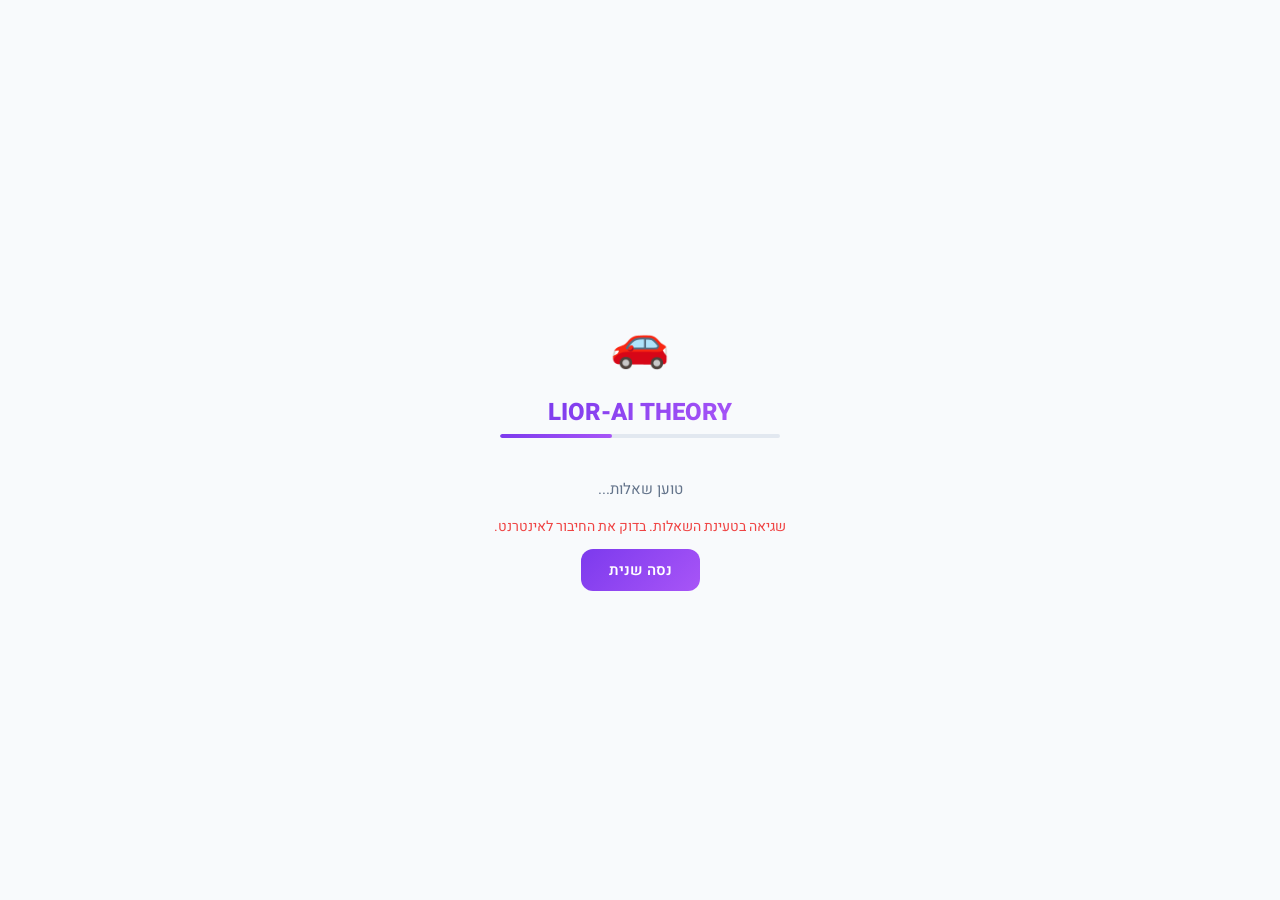
<file: index.html>
<!DOCTYPE html>
<html lang="he" dir="rtl">
<head>
    <!-- Google Tag Manager -->
    <script>(function(w,d,s,l,i){w[l]=w[l]||[];w[l].push({'gtm.start':new Date().getTime(),event:'gtm.js'});var f=d.getElementsByTagName(s)[0],j=d.createElement(s),dl=l!='dataLayer'?'&l='+l:'';j.async=true;j.src='https://www.googletagmanager.com/gtm.js?id='+i+dl;f.parentNode.insertBefore(j,f);})(window,document,'script','dataLayer','GTM-TJD7RD42');</script>
    <!-- End Google Tag Manager -->

<meta charset="UTF-8">
<meta name="viewport" content="width=device-width, initial-scale=1.0, maximum-scale=5.0">
<title>תרגול תאוריה 2026 — שאלות רשמיות של משרד התחבורה | חינם</title>
<meta name="description" content="תרגול מבחן תאוריה 2026 עם 1,606 שאלות רשמיות של משרד התחבורה. סימולציית מבחן, תרגול לפי נושא, ניתוח AI חכם וסטטיסטיקות מפורטות. חינם ובעברית.">
<meta name="keywords" content="תאוריה, מבחן תאוריה, שאלות תאוריה, תרגול תאוריה 2026, theory test israel, driving test, רישיון נהיגה">
<link rel="canonical" href="https://theory.lior-ai.com">
<meta property="og:title" content="תרגול תאוריה 2026 — שאלות רשמיות של משרד התחבורה | חינם">
<meta property="og:description" content="1,606 שאלות רשמיות ממשרד התחבורה. סימולציית מבחן, תרגול לפי נושא, ניתוח AI חכם. חינם!">
<meta property="og:url" content="https://theory.lior-ai.com">
<meta property="og:type" content="website">
<meta property="og:locale" content="he_IL">
<meta property="og:image" content="https://theory.lior-ai.com/og-image.png">
<meta property="og:image:width" content="1200">
<meta property="og:image:height" content="630">
<meta name="twitter:card" content="summary_large_image">
<meta name="twitter:title" content="תרגול תאוריה 2026 — שאלות רשמיות של משרד התחבורה | חינם">
<meta name="twitter:description" content="1,606 שאלות רשמיות ממשרד התחבורה. סימולציית מבחן, תרגול לפי נושא, ניתוח AI חכם. חינם!">
<meta name="twitter:image" content="https://theory.lior-ai.com/og-image.png">
<meta name="theme-color" content="#7c3aed">
<meta name="apple-mobile-web-app-capable" content="yes">
<meta name="apple-mobile-web-app-status-bar-style" content="default">
<link rel="manifest" href="/manifest.json">
<link rel="apple-touch-icon" sizes="192x192" href="/icon-192.png">
<link rel="apple-touch-icon" sizes="512x512" href="/icon-512.png">
<link rel="preconnect" href="https://fonts.googleapis.com">
<link rel="preconnect" href="https://fonts.gstatic.com" crossorigin>
<link rel="preload" as="style" href="https://fonts.googleapis.com/css2?family=Heebo:wght@400;500;600;700;800;900&display=swap">
<link rel="stylesheet" href="https://fonts.googleapis.com/css2?family=Heebo:wght@400;500;600;700;800;900&display=swap" media="print" onload="this.media='all'">
<noscript><link rel="stylesheet" href="https://fonts.googleapis.com/css2?family=Heebo:wght@400;500;600;700;800;900&display=swap"></noscript>
<script type="application/ld+json">
{
  "@context": "https://schema.org",
  "@type": "FAQPage",
  "mainEntity": [
    {
      "@type": "Question",
      "name": "כמה שאלות יש במבחן התאוריה?",
      "acceptedAnswer": {
        "@type": "Answer",
        "text": "מבחן התאוריה כולל 30 שאלות אמריקאיות (רב-ברירה). לכל שאלה 4 תשובות אפשריות ורק אחת נכונה."
      }
    },
    {
      "@type": "Question",
      "name": "מה ציון עובר במבחן התאוריה?",
      "acceptedAnswer": {
        "@type": "Answer",
        "text": "ציון עובר הוא 87%, כלומר יש לענות נכון על לפחות 26 שאלות מתוך 30."
      }
    },
    {
      "@type": "Question",
      "name": "כמה זמן נמשך מבחן התאוריה?",
      "acceptedAnswer": {
        "@type": "Answer",
        "text": "משך המבחן הוא 40 דקות. רוב הנבחנים מסיימים תוך 20-30 דקות."
      }
    },
    {
      "@type": "Question",
      "name": "האם השאלות באתר זה רשמיות?",
      "acceptedAnswer": {
        "@type": "Answer",
        "text": "כן, השאלות מבוססות על מאגר השאלות הרשמי של משרד התחבורה, הזמין באתר data.gov.il."
      }
    },
    {
      "@type": "Question",
      "name": "כמה פעמים אפשר להיבחן במבחן התאוריה?",
      "acceptedAnswer": {
        "@type": "Answer",
        "text": "אין הגבלה על מספר הפעמים שניתן להיבחן. ניתן לחזור ולהיבחן עד לעבירה מוצלחת, בכפוף לתקופת המתנה בין מבחנים."
      }
    }
  ]
}
</script>
<script type="application/ld+json">
{
  "@context": "https://schema.org",
  "@type": "Article",
  "headline": "תרגול תאוריה 2026 — שאלות רשמיות של משרד התחבורה",
  "description": "אפליקציית תרגול מבחן תאוריה עם 1,606 שאלות רשמיות, סימולציית מבחן וניתוח AI חכם.",
  "url": "https://theory.lior-ai.com",
  "author": {
    "@type": "Organization",
    "@id": "https://lior-ai.com/#organization",
    "name": "lior-ai",
    "alternateName": "lior-ai.com",
    "url": "https://lior-ai.com",
    "logo": "https://lior-ai.com/images/logo-lior-ai-512.png"
  },
  "publisher": {
    "@type": "Organization",
    "@id": "https://lior-ai.com/#organization",
    "name": "lior-ai",
    "alternateName": "lior-ai.com",
    "url": "https://lior-ai.com",
    "logo": "https://lior-ai.com/images/logo-lior-ai-512.png"
  },
  "inLanguage": "he",
  "datePublished": "2026-01-01",
  "dateModified": "2026-08-11"
}
</script>
<style>
*,*::before,*::after{box-sizing:border-box;margin:0;padding:0}
:root{
--bg-main:#f8fafc;
--bg-card:#ffffff;
--bg-card-hover:#faf5ff;
--primary:#7c3aed;
--primary-dark:#6d28d9;
--primary-light:#ede9fe;
--primary-gradient:linear-gradient(135deg,#7c3aed,#a855f7);
--green:#22c55e;
--green-light:#dcfce7;
--red:#ef4444;
--red-light:#fef2f2;
--amber:#f59e0b;
--amber-light:#fef3c7;
--blue:#2563eb;
--pink:#ec4899;
--text-primary:#1e293b;
--text-secondary:#64748b;
--text-muted:#64748b;
--border:#e2e8f0;
--shadow:0 4px 24px rgba(0,0,0,0.08);
--shadow-sm:0 1px 3px rgba(0,0,0,0.06);
--radius:16px;
--radius-sm:12px;
--radius-xs:8px;
--nav-height:72px;
--header-height:56px;
}
html{font-size:16px;-webkit-text-size-adjust:100%;scroll-behavior:smooth}
body{
font-family:'Heebo',-apple-system,BlinkMacSystemFont,'Segoe UI',Roboto,sans-serif;
background:var(--bg-main);
color:var(--text-primary);
min-height:100vh;min-height:100dvh;
overflow-x:hidden;
-webkit-font-smoothing:antialiased;
}
html[dir="ltr"] body{font-family:'Inter',-apple-system,BlinkMacSystemFont,'Segoe UI',Roboto,sans-serif}
a{color:var(--primary);text-decoration:none}
a:hover{text-decoration:underline}
button{font-family:inherit;font-size:inherit;border:none;cursor:pointer;-webkit-tap-highlight-color:transparent;outline:none}
button:focus-visible{outline:2px solid var(--primary);outline-offset:2px}

/* Loading Screen */
#loading-screen{
position:fixed;top:0;left:0;right:0;bottom:0;
background:var(--bg-main);
display:flex;flex-direction:column;align-items:center;justify-content:center;
z-index:10000;transition:opacity .5s ease,visibility .5s ease;
}
#loading-screen.hidden{opacity:0;visibility:hidden;pointer-events:none}
.loading-road{width:280px;height:4px;background:var(--border);border-radius:2px;position:relative;overflow:hidden;margin-bottom:32px}
.loading-road::after{content:'';position:absolute;top:0;left:0;height:100%;width:40%;background:var(--primary-gradient);border-radius:2px;animation:roadPulse 1.5s ease-in-out infinite}
@keyframes roadPulse{0%{left:-40%;width:40%}50%{width:60%}100%{left:100%;width:40%}}
.loading-car{font-size:48px;animation:carBounce 1s ease-in-out infinite;margin-bottom:16px}
@keyframes carBounce{0%,100%{transform:translateY(0)}50%{transform:translateY(-12px)}}
.loading-text{color:var(--text-secondary);font-size:15px;margin-top:8px}
.loading-title{font-size:24px;font-weight:800;background:var(--primary-gradient);-webkit-background-clip:text;-webkit-text-fill-color:transparent;background-clip:text;margin-bottom:4px}
.loading-error{color:var(--red);margin-top:16px;text-align:center;max-width:300px;font-size:14px}
.loading-retry{margin-top:12px;padding:10px 28px;border-radius:var(--radius-sm);background:var(--primary-gradient);color:#fff;font-weight:600;font-size:15px}

/* App Layout */
#app{display:none;min-height:100vh;min-height:100dvh;padding-bottom:calc(var(--nav-height) + 8px)}
#app.visible{display:block}
#app-header{
position:sticky;top:0;z-index:100;
background:rgba(248,250,252,0.92);
-webkit-backdrop-filter:blur(12px);backdrop-filter:blur(12px);
height:var(--header-height);
display:flex;align-items:center;justify-content:space-between;
padding:0 16px;border-bottom:1px solid var(--border);
}
.header-title{font-size:17px;font-weight:700}
.header-back{background:none;color:var(--text-primary);font-size:14px;display:flex;align-items:center;gap:6px;padding:8px 4px}
.header-right{display:flex;align-items:center;gap:8px}
.lang-toggle{background:var(--bg-card);color:var(--text-primary);padding:6px 14px;border-radius:20px;font-size:13px;font-weight:600;border:1px solid var(--border);transition:background .2s}
.lang-toggle:hover{background:var(--bg-card-hover)}

#app-content{
min-height:calc(100vh - var(--header-height) - var(--nav-height));
min-height:calc(100dvh - var(--header-height) - var(--nav-height));
padding:16px;animation:pageIn .3s ease;
}
@keyframes pageIn{from{opacity:0;transform:translateY(12px)}to{opacity:1;transform:translateY(0)}}

/* Bottom Nav */
#app-nav{
position:fixed;bottom:0;left:0;right:0;
height:var(--nav-height);
background:rgba(255,255,255,0.95);
-webkit-backdrop-filter:blur(12px);backdrop-filter:blur(12px);
border-top:1px solid var(--border);
display:flex;align-items:center;justify-content:space-around;
z-index:100;padding-bottom:env(safe-area-inset-bottom,0);
}
.nav-btn{
background:none;color:var(--text-muted);
display:flex;flex-direction:column;align-items:center;gap:3px;
padding:6px 12px;border-radius:var(--radius-sm);
transition:color .2s;font-size:10px;font-weight:600;min-width:56px;position:relative;
}
.nav-btn .nav-icon{font-size:22px;line-height:1}
.nav-btn.active{color:var(--primary)}
.nav-btn.active .nav-icon{transform:scale(1.1)}
.nav-btn-raised{position:relative;margin-top:-18px}
.nav-btn-raised .nav-icon-circle{
width:52px;height:52px;border-radius:50%;
background:var(--primary-gradient);
display:flex;align-items:center;justify-content:center;
box-shadow:0 4px 16px rgba(124,58,237,0.35);
color:#fff;font-size:24px;
}
.nav-btn-raised span.nav-label{margin-top:2px}
.nav-btn-raised.active .nav-icon-circle{box-shadow:0 4px 20px rgba(124,58,237,0.5)}

/* Cards */
.card{
background:var(--bg-card);border-radius:var(--radius);
border:1px solid var(--border);padding:20px;
transition:transform .2s,box-shadow .2s;
box-shadow:var(--shadow-sm);
}
.card:hover{transform:translateY(-2px);box-shadow:var(--shadow)}
.card-glow{border:1px solid rgba(124,58,237,0.3);box-shadow:0 0 20px rgba(124,58,237,0.08)}

/* Buttons */
.btn{
display:inline-flex;align-items:center;justify-content:center;gap:8px;
padding:14px 28px;border-radius:var(--radius-sm);
font-weight:700;font-size:16px;
transition:transform .15s,opacity .15s,box-shadow .15s;min-height:48px;
}
.btn:active{transform:scale(0.97)}
.btn-primary{background:var(--primary-gradient);color:#fff;box-shadow:0 4px 16px rgba(124,58,237,0.3)}
.btn-primary:hover{box-shadow:0 6px 24px rgba(124,58,237,0.4)}
.btn-secondary{background:var(--bg-card);color:var(--text-primary);border:1px solid var(--border)}
.btn-secondary:hover{background:var(--bg-card-hover)}
.btn-danger{background:var(--red);color:#fff}
.btn-block{display:flex;width:100%}
.btn-sm{padding:10px 20px;font-size:14px;min-height:40px}

/* Gradient Text */
.gradient-text{background:var(--primary-gradient);-webkit-background-clip:text;-webkit-text-fill-color:transparent;background-clip:text}

/* Progress Bar */
.progress-bar{height:8px;background:var(--border);border-radius:4px;overflow:hidden}
.progress-fill{height:100%;border-radius:4px;background:var(--primary-gradient);transition:width .8s cubic-bezier(0.4,0,0.2,1)}
.progress-bar-lg{height:12px;border-radius:6px}
.progress-bar-lg .progress-fill{border-radius:6px}

/* Answer Buttons */
.answer-btn{
display:flex;align-items:center;gap:12px;width:100%;padding:16px;margin-bottom:10px;
background:var(--bg-card);border:2px solid var(--border);
border-radius:var(--radius-sm);color:var(--text-primary);
font-size:15px;font-weight:500;text-align:start;
transition:border-color .2s,background .2s,transform .15s;min-height:52px;line-height:1.45;cursor:pointer;
}
.answer-btn:hover:not(.disabled){border-color:var(--primary);background:var(--bg-card-hover)}
.answer-btn:active:not(.disabled){transform:scale(0.98)}
.answer-btn .answer-letter{
width:32px;height:32px;border-radius:50%;
background:var(--primary-light);color:var(--primary);
display:flex;align-items:center;justify-content:center;
font-weight:700;font-size:14px;flex-shrink:0;transition:background .2s,color .2s;
}
.answer-btn.correct{border-color:var(--green);background:var(--green-light)}
.answer-btn.correct .answer-letter{background:var(--green);color:#fff}
.answer-btn.wrong{border-color:var(--red);background:var(--red-light)}
.answer-btn.wrong .answer-letter{background:var(--red);color:#fff}
.answer-btn.selected{border-color:var(--primary);background:var(--primary-light)}
.answer-btn.selected .answer-letter{background:var(--primary);color:#fff}
.answer-btn.disabled{pointer-events:none;opacity:0.85}

/* Category Chips */
.category-chip{
display:inline-flex;align-items:center;gap:6px;
padding:10px 18px;border-radius:24px;
background:var(--bg-card);border:2px solid var(--border);
color:var(--text-secondary);font-size:14px;font-weight:600;
transition:all .2s;cursor:pointer;
}
.category-chip:hover{border-color:var(--primary)}
.category-chip.active{border-color:var(--primary);color:#fff;background:var(--primary)}
.category-chip .chip-count{font-size:12px;opacity:0.7;background:rgba(0,0,0,0.06);padding:2px 8px;border-radius:10px}
.category-chip.active .chip-count{background:rgba(255,255,255,0.25)}

/* License pills */
.license-pills{display:flex;gap:8px;flex-wrap:wrap;justify-content:center;margin-bottom:20px}
.license-pill{
padding:10px 16px;border-radius:24px;font-size:13px;font-weight:600;
border:2px solid var(--primary);color:var(--primary);background:var(--bg-card);
transition:all .2s;cursor:pointer;display:flex;align-items:center;gap:6px;
}
.license-pill.active{background:var(--primary);color:#fff}

/* Stats Bars */
.stat-bar{margin-bottom:14px}
.stat-bar-header{display:flex;justify-content:space-between;margin-bottom:6px;font-size:14px}
.stat-bar-label{color:var(--text-secondary);font-weight:500}
.stat-bar-value{color:var(--text-primary);font-weight:700}

/* Badge */
.badge{
display:inline-flex;flex-direction:column;align-items:center;gap:6px;
padding:14px;border-radius:var(--radius-sm);
background:var(--bg-card);border:1px solid var(--border);
width:90px;text-align:center;transition:all .3s;box-shadow:var(--shadow-sm);
}
.badge.earned{border-color:rgba(245,158,11,0.4);box-shadow:0 0 16px rgba(245,158,11,0.15)}
.badge.locked{opacity:0.4;filter:grayscale(1)}
.badge-icon{font-size:28px}
.badge-name{font-size:11px;color:var(--text-secondary);font-weight:600;line-height:1.3}

/* XP Float */
.xp-float{
position:fixed;z-index:9999;font-size:18px;font-weight:800;
color:var(--primary);pointer-events:none;
animation:xpFloatUp 1.2s ease-out forwards;
text-shadow:0 0 10px rgba(124,58,237,0.4);
}
@keyframes xpFloatUp{0%{opacity:1;transform:translateY(0) scale(1)}60%{opacity:1;transform:translateY(-40px) scale(1.2)}100%{opacity:0;transform:translateY(-70px) scale(0.8)}}

/* Confetti */
#confetti-container{position:fixed;top:0;left:0;right:0;bottom:0;pointer-events:none;z-index:9998;overflow:hidden}
.confetti-piece{position:absolute;top:-20px;opacity:0;animation:confettiFall 3.5s ease-in forwards}
@keyframes confettiFall{0%{opacity:1;transform:translateY(0) rotateZ(0deg) rotateX(0deg)}15%{opacity:1}85%{opacity:1}100%{opacity:0;transform:translateY(100vh) rotateZ(720deg) rotateX(360deg)}}

/* Timer */
.exam-timer{
display:inline-flex;align-items:center;gap:6px;padding:6px 14px;border-radius:20px;
background:var(--bg-card);border:1px solid var(--border);
font-size:15px;font-weight:700;font-variant-numeric:tabular-nums;
}
.exam-timer.warning{color:var(--amber);border-color:rgba(245,158,11,0.4)}
.exam-timer.danger{color:var(--red);border-color:rgba(239,68,68,0.4);animation:timerPulse 1s infinite}
@keyframes timerPulse{0%,100%{opacity:1}50%{opacity:0.5}}

/* Streak banner */
.streak-banner{
display:flex;align-items:center;gap:8px;
padding:10px 16px;border-radius:var(--radius-sm);
background:var(--amber-light);border:1px solid rgba(245,158,11,0.3);
font-size:14px;font-weight:600;color:#92400e;margin-bottom:16px;
animation:streakIn .3s ease;
}
@keyframes streakIn{from{opacity:0;transform:scale(0.95)}to{opacity:1;transform:scale(1)}}

/* Fire pulse */
@keyframes firePulse{0%,100%{transform:scale(1)}50%{transform:scale(1.15)}}
.fire-pulse{display:inline-block;animation:firePulse 1.5s ease-in-out infinite}

/* Hero / Home sections */
.hero-stats-row{display:flex;gap:10px;justify-content:center;margin-bottom:20px}
.hero-stat-badge{
background:var(--bg-card);border-radius:var(--radius-sm);padding:12px 16px;
border:1px solid var(--border);box-shadow:var(--shadow-sm);
display:flex;align-items:center;gap:8px;flex:1;min-width:0;
}
.hero-stat-badge .stat-emoji{font-size:20px;flex-shrink:0}
.hero-stat-badge .stat-info{display:flex;flex-direction:column}
.hero-stat-badge .stat-val{font-size:16px;font-weight:800}
.hero-stat-badge .stat-lbl{font-size:10px;color:var(--text-muted);font-weight:500}

/* Action cards grid */
.action-cards{display:grid;grid-template-columns:1fr 1fr;gap:12px;margin-bottom:20px}
.action-card{
background:var(--bg-card);border-radius:var(--radius);padding:20px 16px;
border:1px solid var(--border);box-shadow:var(--shadow-sm);
cursor:pointer;text-align:center;transition:transform .2s,box-shadow .2s;
}
.action-card:hover{transform:translateY(-2px);box-shadow:var(--shadow)}
.action-card .ac-icon{font-size:32px;margin-bottom:8px}
.action-card .ac-title{font-size:15px;font-weight:700;margin-bottom:4px;color:var(--text-primary)}
.action-card .ac-desc{font-size:12px;color:var(--text-secondary);line-height:1.4}

/* Readiness meter */
.readiness-card{
background:var(--bg-card);border-radius:var(--radius);padding:24px;
border:1px solid var(--border);box-shadow:var(--shadow-sm);margin-bottom:20px;text-align:center;
}
.readiness-pct{font-size:48px;font-weight:900;line-height:1}
.readiness-bar{height:12px;border-radius:6px;background:var(--border);overflow:hidden;margin:12px 0}
.readiness-bar .fill{height:100%;border-radius:6px;transition:width .8s cubic-bezier(0.4,0,0.2,1)}

/* Daily mission */
.daily-mission{
background:var(--bg-card);border-radius:var(--radius);padding:20px;
border:1px solid var(--border);box-shadow:var(--shadow-sm);margin-bottom:20px;
display:flex;align-items:center;gap:16px;
}
.mission-circle{
width:64px;height:64px;border-radius:50%;position:relative;flex-shrink:0;
display:flex;align-items:center;justify-content:center;
}
.mission-circle svg{transform:rotate(-90deg)}
.mission-circle .mission-text{position:absolute;font-size:12px;font-weight:700;color:var(--text-primary)}
.mission-info{flex:1}
.mission-title{font-size:15px;font-weight:700;margin-bottom:4px}
.mission-desc{font-size:13px;color:var(--text-secondary)}

/* Learning path */
.learning-path{margin-bottom:20px}
.path-node{
display:flex;align-items:center;gap:14px;padding:14px 16px;
background:var(--bg-card);border:1px solid var(--border);
border-radius:var(--radius-sm);margin-bottom:0;position:relative;
cursor:pointer;transition:background .2s;box-shadow:var(--shadow-sm);
}
.path-node:hover:not(.path-locked){background:var(--bg-card-hover)}
.path-node.path-locked{opacity:0.5;cursor:default}
.path-node .path-icon{font-size:24px;flex-shrink:0;width:32px;text-align:center}
.path-node .path-info{flex:1}
.path-node .path-name{font-size:14px;font-weight:600}
.path-node .path-pct{font-size:12px;color:var(--text-muted)}
.path-connector{width:2px;height:20px;background:var(--border);margin:0 0 0 30px}
.path-node.path-completed{border-color:var(--green)}
.path-node.path-active{border-color:var(--primary);border-width:2px}

/* Gamification / next level */
.level-card{
background:var(--bg-card);border-radius:var(--radius);padding:20px;
border:1px solid var(--border);box-shadow:var(--shadow-sm);margin-bottom:20px;
}

/* Marketing tagline */
.tagline-section{
text-align:center;padding:32px 16px;margin-bottom:20px;
background:linear-gradient(135deg,var(--primary-light),#fce7f3);
border-radius:var(--radius);
}
.tagline-main{font-size:20px;font-weight:800;color:var(--text-primary);margin-bottom:8px}
.tagline-sub{font-size:14px;color:var(--text-secondary);line-height:1.6}

/* ARIA tip */
.aria-tip{
margin-top:16px;padding:16px;border-radius:var(--radius-sm);
background:linear-gradient(135deg,var(--primary-light),#fdf4ff);
border:1px solid rgba(124,58,237,0.2);
}
.aria-header{font-size:14px;font-weight:700;color:var(--primary);margin-bottom:6px;display:flex;align-items:center;gap:6px}
.aria-text{font-size:13px;color:var(--text-secondary);line-height:1.6}

/* FAQ */
.faq-section{text-align:start;margin-bottom:20px}
.faq-title{font-size:20px;font-weight:700;margin-bottom:16px}
.faq-item{background:var(--bg-card);border-radius:var(--radius-sm);border:1px solid var(--border);margin-bottom:8px;overflow:hidden;box-shadow:var(--shadow-sm)}
.faq-question{
padding:16px;font-weight:600;font-size:15px;cursor:pointer;
display:flex;justify-content:space-between;align-items:center;gap:12px;
background:none;color:var(--text-primary);width:100%;text-align:start;
}
.faq-question::after{content:'';width:8px;height:8px;border-right:2px solid var(--text-muted);border-bottom:2px solid var(--text-muted);transform:rotate(45deg);transition:transform .3s;flex-shrink:0}
.faq-item.open .faq-question::after{transform:rotate(-135deg)}
.faq-answer{max-height:0;overflow:hidden;transition:max-height .3s ease,padding .3s ease;font-size:14px;color:var(--text-secondary);line-height:1.6;padding:0 16px}
.faq-item.open .faq-answer{max-height:200px;padding:0 16px 16px}

/* Analysis */
.analysis-section{margin-bottom:24px}
.analysis-title{font-size:16px;font-weight:700;margin-bottom:12px;display:flex;align-items:center;gap:8px}
.analysis-card{background:var(--bg-card);border-radius:var(--radius);border:1px solid var(--border);padding:20px;margin-bottom:16px;box-shadow:var(--shadow-sm)}
.analysis-tip{
padding:16px;border-radius:var(--radius-sm);
background:linear-gradient(135deg,rgba(124,58,237,0.08),rgba(168,85,247,0.08));
border:1px solid rgba(124,58,237,0.2);font-size:14px;line-height:1.6;
}

/* Session History */
.session-item{display:flex;align-items:center;justify-content:space-between;padding:14px 0;border-bottom:1px solid var(--border)}
.session-item:last-child{border-bottom:none}
.session-info{flex:1}
.session-type{font-size:13px;color:var(--text-muted);font-weight:500}
.session-date{font-size:12px;color:var(--text-muted);margin-top:2px}
.session-score{font-size:18px;font-weight:800;padding:4px 12px;border-radius:var(--radius-xs)}
.session-score.pass{color:var(--green);background:var(--green-light)}
.session-score.fail{color:var(--red);background:var(--red-light)}

/* Settings */
.settings-group{margin-bottom:24px}
.settings-group-title{font-size:13px;color:var(--text-muted);font-weight:600;text-transform:uppercase;margin-bottom:10px;letter-spacing:0.5px}
.settings-item{
display:flex;align-items:center;justify-content:space-between;
padding:16px;background:var(--bg-card);border:1px solid var(--border);
cursor:pointer;transition:background .2s;
}
.settings-item:hover{background:var(--bg-card-hover)}
.settings-item:first-child{border-radius:var(--radius-sm) var(--radius-sm) 0 0}
.settings-item:last-child{border-radius:0 0 var(--radius-sm) var(--radius-sm)}
.settings-item+.settings-item{border-top:none}
.settings-item-only{border-radius:var(--radius-sm)}
.settings-label{font-size:15px;font-weight:500;display:flex;align-items:center;gap:10px}
.settings-arrow{color:var(--text-muted);font-size:18px}
.settings-value{color:var(--text-muted);font-size:14px}

/* Legal Pages */
.legal-page{max-width:640px;margin:0 auto}
.legal-page h2{font-size:22px;font-weight:700;margin-bottom:16px;color:var(--text-primary)}
.legal-page h3{font-size:17px;font-weight:600;margin:20px 0 10px;color:var(--primary)}
.legal-page p{font-size:14px;line-height:1.7;color:var(--text-secondary);margin-bottom:12px}
.legal-page ul{padding-inline-start:20px;margin-bottom:12px}
.legal-page li{font-size:14px;line-height:1.7;color:var(--text-secondary);margin-bottom:4px}

/* Footer */
.app-footer{
text-align:center;padding:20px 16px;
font-size:12px;color:var(--text-muted);line-height:1.6;
border-top:1px solid var(--border);margin-top:24px;
}
.app-footer img{width:20px;height:20px;vertical-align:middle;margin:0 4px}

/* Modal */
.modal-overlay{
position:fixed;top:0;left:0;right:0;bottom:0;
background:rgba(0,0,0,0.4);z-index:1000;
display:flex;align-items:center;justify-content:center;
padding:16px;animation:fadeIn .2s ease;
}
@keyframes fadeIn{from{opacity:0}to{opacity:1}}
.modal{background:var(--bg-card);border-radius:var(--radius);border:1px solid var(--border);padding:28px;max-width:360px;width:100%;animation:modalIn .3s ease;box-shadow:var(--shadow)}
@keyframes modalIn{from{opacity:0;transform:scale(0.9)}to{opacity:1;transform:scale(1)}}
.modal h3{font-size:18px;font-weight:700;margin-bottom:12px}
.modal p{font-size:14px;color:var(--text-secondary);margin-bottom:20px;line-height:1.5}
.modal-buttons{display:flex;gap:10px}
.modal-buttons .btn{flex:1}

/* Exam Result */
.result-circle{
width:160px;height:160px;border-radius:50%;margin:0 auto 24px;
display:flex;flex-direction:column;align-items:center;justify-content:center;
border:4px solid;position:relative;background:var(--bg-card);
}
.result-circle.pass{border-color:var(--green);box-shadow:0 0 40px rgba(34,197,94,0.2)}
.result-circle.fail{border-color:var(--red);box-shadow:0 0 40px rgba(239,68,68,0.2)}
.result-score{font-size:42px;font-weight:800}
.result-label{font-size:14px;color:var(--text-secondary);font-weight:500}

/* Question Category Badge */
.q-category{
display:inline-flex;align-items:center;gap:4px;padding:4px 12px;border-radius:14px;
background:var(--primary-light);border:1px solid rgba(124,58,237,0.25);
font-size:12px;font-weight:600;color:var(--primary);margin-bottom:14px;
}
.q-counter{font-size:13px;color:var(--text-muted);font-weight:500;margin-bottom:8px}

/* Level Badge */
.level-badge{display:inline-flex;align-items:center;gap:6px;padding:4px 12px;border-radius:14px;font-size:13px;font-weight:700}
.level-beginner{background:rgba(148,163,184,0.15);color:var(--text-secondary)}
.level-intermediate{background:rgba(59,130,246,0.12);color:var(--blue)}
.level-advanced{background:rgba(124,58,237,0.12);color:var(--primary)}
.level-expert{background:rgba(245,158,11,0.12);color:var(--amber)}

/* Challenge card */
.challenge-card{
background:var(--bg-card);border-radius:var(--radius);padding:20px;
border:1px solid var(--border);box-shadow:var(--shadow-sm);margin-bottom:16px;
}
.challenge-card .cc-header{display:flex;align-items:center;gap:10px;margin-bottom:12px}
.challenge-card .cc-icon{font-size:28px}
.challenge-card .cc-title{font-size:16px;font-weight:700}
.challenge-card .cc-desc{font-size:13px;color:var(--text-secondary);margin-bottom:12px;line-height:1.5}
.btn-whatsapp{background:#25D366;color:#fff;border-radius:var(--radius-sm);padding:12px 20px;font-weight:700;font-size:14px;display:flex;align-items:center;gap:8px;width:100%;justify-content:center}
.btn-whatsapp:hover{background:#1da851}

/* Streak vis */
.streak-vis{display:flex;gap:4px;flex-wrap:wrap;margin-top:12px}
.streak-day{
width:28px;height:28px;border-radius:6px;display:flex;align-items:center;justify-content:center;
font-size:10px;font-weight:600;
}
.streak-day.active{background:var(--green-light);color:var(--green)}
.streak-day.inactive{background:var(--border);color:var(--text-muted)}
.streak-day.today{border:2px solid var(--primary)}

/* Profile license cards */
.profile-license-cards{display:grid;grid-template-columns:1fr 1fr;gap:10px;margin-bottom:20px}
.profile-license-card{
background:var(--bg-card);border:2px solid var(--border);border-radius:var(--radius);
padding:20px;text-align:center;cursor:pointer;transition:all .2s;
}
.profile-license-card.active{border-color:var(--primary);background:var(--primary-light)}
.profile-license-card .plc-icon{font-size:32px;margin-bottom:6px}
.profile-license-card .plc-name{font-size:14px;font-weight:700}
.profile-license-card .plc-type{font-size:12px;color:var(--text-muted)}

/* Toast notification */
.toast{
position:fixed;top:20px;left:50%;transform:translateX(-50%) translateY(-100px);
background:var(--bg-card);border:1px solid var(--border);
border-radius:var(--radius-sm);padding:14px 24px;
z-index:10001;font-size:14px;font-weight:600;
box-shadow:var(--shadow);
transition:transform .4s cubic-bezier(0.34,1.56,0.64,1);
display:flex;align-items:center;gap:10px;
}
.toast.visible{transform:translateX(-50%) translateY(0)}
.toast.success{border-color:rgba(34,197,94,0.4)}
.toast.error{border-color:rgba(239,68,68,0.4)}

/* Scrollbar */
::-webkit-scrollbar{width:4px}
::-webkit-scrollbar-track{background:transparent}
::-webkit-scrollbar-thumb{background:var(--border);border-radius:2px}

/* Badge pulse */
@keyframes badgePulse{0%{box-shadow:0 0 0 0 rgba(245,158,11,0.4)}70%{box-shadow:0 0 0 10px rgba(245,158,11,0)}100%{box-shadow:0 0 0 0 rgba(245,158,11,0)}}
.badge.just-earned{animation:badgePulse 1s ease 3}

/* Responsive */
@media(min-width:640px){
#app-content{max-width:560px;margin:0 auto;padding:24px}
.action-cards{gap:16px}
}

/* LTR overrides */
html[dir="ltr"] .faq-question::after{transform:rotate(45deg)}
html[dir="ltr"] .faq-item.open .faq-question::after{transform:rotate(-135deg)}

html,body{height:100%}

/* ===== Study Guide (חוברת לימוד) ===== */
.study-hero{text-align:center;padding:30px 0 10px}
.study-hero h2{font-size:clamp(1.6rem,4.5vw,2.2rem);font-weight:900;background:linear-gradient(135deg,#7c3aed,#a855f7,#ec4899);-webkit-background-clip:text;-webkit-text-fill-color:transparent;margin-bottom:8px}
.study-hero .subtitle{color:var(--text-secondary);font-size:.95rem}
.study-source{display:inline-block;font-size:.78rem;color:var(--text-secondary);background:var(--bg-card);border:1px solid var(--border);border-radius:12px;padding:6px 14px;margin-top:10px}
.study-source a{color:var(--primary)}
.study-nav{display:flex;flex-wrap:wrap;gap:8px;justify-content:center;margin:20px 0 24px}
.study-nav-btn{padding:10px 16px;border:1px solid var(--border);background:var(--bg-card);color:var(--text-secondary);border-radius:12px;font-family:inherit;font-weight:700;font-size:.85rem;cursor:pointer;transition:all .25s}
.study-nav-btn:hover,.study-nav-btn.active{color:var(--primary);background:var(--primary-light);border-color:rgba(124,58,237,.3)}
.study-section{margin-bottom:16px}
.study-section-header{display:flex;align-items:center;gap:12px;padding:18px 20px;background:var(--bg-card);border:1px solid var(--border);border-radius:16px;cursor:pointer;transition:all .25s;user-select:none}
.study-section-header:hover{border-color:rgba(124,58,237,.3);background:var(--bg-card-hover)}
.study-section-header.open{border-radius:16px 16px 0 0;border-bottom-color:transparent;background:var(--primary-light)}
.study-section-icon{font-size:1.5rem;flex-shrink:0}
.study-section-title{flex:1;font-size:1.1rem;font-weight:800;color:var(--text-primary)}
.study-section-arrow{font-size:.8rem;color:var(--text-secondary);transition:transform .3s}
.study-section-header.open .study-section-arrow{transform:rotate(180deg)}
.study-section-body{display:none;padding:20px 22px;background:var(--bg-card);border:1px solid var(--border);border-top:none;border-radius:0 0 16px 16px}
.study-section-body.open{display:block;animation:studyFadeIn .3s}
@keyframes studyFadeIn{from{opacity:0}to{opacity:1}}
.study-topic{margin-bottom:20px}
.study-topic:last-child{margin-bottom:0}
.study-topic h4{font-size:1rem;font-weight:800;color:var(--primary);margin-bottom:8px;display:flex;align-items:center;gap:8px}
.study-topic h4::before{content:'';width:3px;height:16px;background:linear-gradient(180deg,var(--primary),#a855f7);border-radius:2px;flex-shrink:0}
.study-topic p,.study-topic li{font-size:.9rem;color:var(--text-primary);line-height:1.7;margin-bottom:6px}
.study-topic ul{list-style:none;padding:0}
.study-topic li{padding-right:18px;position:relative}
.study-topic li::before{content:'\25C6';position:absolute;right:0;color:var(--primary);font-size:.55rem;top:6px}
.study-table{width:100%;border-collapse:collapse;margin:12px 0;font-size:.85rem}
.study-table th{background:var(--primary-light);color:var(--primary);padding:10px 12px;text-align:right;font-weight:700;border:1px solid var(--border)}
.study-table td{padding:9px 12px;border:1px solid var(--border);color:var(--text-primary)}
.study-table tr:nth-child(even) td{background:var(--bg-main)}
.study-highlight{background:var(--primary-light);border:1px solid rgba(124,58,237,.2);border-radius:12px;padding:14px 16px;margin:12px 0;font-size:.88rem;line-height:1.6;color:var(--text-primary)}
.study-highlight strong{color:var(--primary)}
.study-link-practice{display:inline-flex;align-items:center;gap:6px;margin-top:12px;padding:8px 16px;background:var(--primary-gradient);color:#fff;border-radius:10px;font-size:.82rem;font-weight:700;text-decoration:none;cursor:pointer;border:none;font-family:inherit;transition:transform .15s,box-shadow .25s}
.study-link-practice:hover{transform:translateY(-1px);box-shadow:0 6px 16px rgba(124,58,237,.35)}
@media(max-width:600px){
  .study-section-header{padding:14px 16px;gap:10px}
  .study-section-title{font-size:.95rem}
  .study-section-body{padding:16px}
  .study-nav-btn{padding:8px 12px;font-size:.78rem}
}

/* Nav adjusted for 6 items */

@media(max-width:600px){
  .nav-btn{padding:6px 4px;min-width:auto;font-size:9px}
  .nav-btn .nav-icon{font-size:18px}
}

</style>
<link rel="stylesheet" href="/assets/floats.css"><style id="a11y-wave2">/* נגישות (ת״י 5568 / WCAG 2.0 AA): דילוג לתוכן + פוקוס נראה */
.skip-link{position:absolute;top:-200px;right:8px;z-index:2147483647;background:#111;color:#fff;padding:12px 18px;border-radius:8px;font-weight:700;text-decoration:none}
.skip-link:focus{top:8px;outline:3px solid #ffbf47;outline-offset:2px}
a:focus-visible,button:focus-visible,input:focus-visible,select:focus-visible,textarea:focus-visible,summary:focus-visible,[tabindex]:focus-visible{outline:3px solid #ffbf47;outline-offset:2px;box-shadow:0 0 0 6px #111}
.study-source a,footer a,p a{text-decoration:underline;text-underline-offset:2px}
#app-content:focus{outline:none}
</style>
</head>
<body>
<a class="skip-link" href="#app-content">דילוג לתוכן הראשי</a>

<div id="loading-screen">
<div class="loading-car">🚗</div>
<div class="loading-title" id="loading-title">Theory Practice</div>
<div class="loading-road"></div>
<div class="loading-text" id="loading-text">טוען שאלות...</div>
<div class="loading-error" id="loading-error" style="display:none"></div>
<button class="loading-retry" id="loading-retry" style="display:none" onclick="fetchQuestions()">נסה שנית</button>
</div>

<div id="app">
<header id="app-header">
<h1 style="position:absolute;width:1px;height:1px;padding:0;margin:-1px;overflow:hidden;clip:rect(0,0,0,0);white-space:nowrap;border:0">תרגול תאוריה 2026 — שאלות רשמיות של משרד התחבורה</h1>
<div class="header-title" id="header-title"></div>
<div class="header-right">
<button class="lang-toggle" id="lang-toggle" onclick="toggleLanguage()">EN</button>
</div>
</header>
<main id="app-content" tabindex="-1"></main>
<nav id="app-nav">
<button class="nav-btn active" data-page="home" onclick="navigate('home')">
<span class="nav-icon">🏠</span>
<span class="nav-label" data-t="nav_home">בית</span>
</button>
<button class="nav-btn nav-btn-raised" data-page="practice" onclick="navigate('practice')">
<div class="nav-icon-circle"><span>🎯</span></div>
<span class="nav-label" data-t="nav_practice">תרגול</span>
</button>
<button class="nav-btn" data-page="challenges" onclick="navigate('challenges')">
<span class="nav-icon">🏆</span>
<span class="nav-label" data-t="nav_challenges">אתגרים</span>
</button>
<button class="nav-btn" data-page="stats" onclick="navigate('stats')">
<span class="nav-icon">📊</span>
<span class="nav-label" data-t="nav_stats">התקדמות</span>
</button>
<button class="nav-btn" data-page="profile" onclick="navigate('profile')">
<span class="nav-icon">👤</span>
<span class="nav-label" data-t="nav_profile">אני</span>
</button>
<button class="nav-btn" data-page="study-guide" onclick="navigate('study-guide')">
<span class="nav-icon">📖</span>
<span class="nav-label">חוברת</span>
</button>
</nav>
</div>

<div id="confetti-container"></div>
<div id="toast" class="toast"></div>

<script>
/* ============================================================
   TRANSLATIONS
   ============================================================ */
var T = {
  he: {
    nav_home:'בית', nav_practice:'תרגול', nav_challenges:'אתגרים', nav_stats:'התקדמות', nav_profile:'אני',
    app_title:'LIOR-AI THEORY', app_tagline:'עוברים תאוריה. בקלות.',
    hero_title:'🚗 תרגול תאוריה 2026',
    hero_subtitle:'1,606 שאלות רשמיות ממשרד התחבורה.\nתרגל, למד, עבור את המבחן!',
    start_practice:'התחל תרגול', start_exam:'סימולציית מבחן',
    questions_answered:'שאלות', accuracy:'דיוק', xp_label:'XP',
    faq_title:'שאלות נפוצות',
    faq_q1:'כמה שאלות יש במבחן?', faq_a1:'מבחן התאוריה כולל 30 שאלות אמריקאיות (רב-ברירה). לכל שאלה 4 תשובות אפשריות ורק אחת נכונה.',
    faq_q2:'מה ציון עובר?', faq_a2:'ציון עובר הוא 87%, כלומר יש לענות נכון על לפחות 26 שאלות מתוך 30.',
    faq_q3:'כמה זמן נמשך המבחן?', faq_a3:'משך המבחן הוא 40 דקות. רוב הנבחנים מסיימים תוך 20-30 דקות.',
    faq_q4:'האם השאלות כאן רשמיות?', faq_a4:'כן! השאלות מבוססות על מאגר השאלות הרשמי של משרד התחבורה, הזמין באתר data.gov.il.',
    faq_q5:'כמה פעמים אפשר להיבחן?', faq_a5:'אין הגבלה על מספר הפעמים. ניתן לחזור ולהיבחן בכפוף לתקופת המתנה בין מבחנים.',
    select_categories:'בחר נושאים', all_categories:'הכל',
    start:'התחל', question:'שאלה', of:'מתוך', next:'הבא',
    correct_answer:'תשובה נכונה! 🎉', wrong_answer:'תשובה שגויה 😕',
    streak:'רצף', streak_days:'ימי רצף',
    exam_title:'סימולציית מבחן',
    exam_desc:'30 שאלות, 40 דקות, ציון עובר 87%.\nאי אפשר לחזור לשאלות קודמות.',
    exam_start:'התחל מבחן', exam_cancel:'ביטול', exam_finish:'סיים מבחן',
    exam_result_pass:'עברת! 🎉', exam_result_fail:'לא עברת 😔',
    exam_score:'ציון', exam_time:'זמן', exam_passing:'ציון עובר: 26/30',
    try_again:'נסה שנית', back_home:'חזרה לבית', view_analysis:'צפה בניתוח',
    analysis_title:'ניתוח AI 🤖',
    accuracy_by_cat:'דיוק לפי נושא', weakest_cat:'הנושא החלש ביותר',
    tip_title:'טיפ אישי', progress_trend:'מגמת התקדמות',
    improving:'מגמת שיפור! 📈', declining:'צריך לחזור על החומר 📉', stable:'ביצועים יציבים ➡️',
    first_session:'זו ההתנסות הראשונה שלך. המשך לתרגל!',
    no_wrong:'אין טעויות! מושלם! 🌟',
    mistakes_in:'רוב הטעויות שלך בנושא:',
    continue_practice:'המשך תרגול', stop_practice:'סיים תרגול',
    stats_title:'התקדמות', total_answered:'סה"כ שאלות',
    overall_accuracy:'דיוק כללי', current_streak:'רצף נוכחי', best_streak:'רצף שיא',
    level:'רמה', beginner:'מתחיל', intermediate:'מתקדם', advanced:'מומחה', expert:'אלוף',
    accuracy_by_category:'דיוק לפי נושא',
    recent_sessions:'היסטוריית אימונים', no_sessions:'עדיין אין היסטוריה. התחל לתרגל!',
    badges_title:'הישגים',
    badge_first:'שאלה ראשונה', badge_streak10:'רצף 10', badge_perfect:'מבחן מושלם',
    badge_100:'100 שאלות', badge_master:'מומחה נושא',
    settings_title:'הגדרות', language:'שפה', hebrew:'עברית', english:'English',
    reset_stats:'איפוס סטטיסטיקות',
    reset_confirm_title:'איפוס נתונים',
    reset_confirm_msg:'כל הנתונים יימחקו לצמיתות. פעולה זו אינה ניתנת לביטול.',
    reset_yes:'אפס הכל', reset_no:'ביטול',
    legal:'משפטי', accessibility:'הצהרת נגישות', terms:'תנאי שימוש', privacy:'מדיניות פרטיות',
    practice_type:'תרגול', exam_type:'מבחן',
    minutes:'דקות', seconds:'שניות', time_up:'נגמר הזמן!',
    no_data:'אין נתונים', back:'חזרה',
    cat_traffic:'חוקי התנועה', cat_safety:'בטיחות', cat_signs:'תמרורים', cat_vehicle:'הכרת הרכב',
    tip_traffic:'חזור על כללי הקדימות ומתן זכות קדימה. שים לב להתנהגות בצמתים וכיכרות.',
    tip_safety:'למד על מרחקי בטיחות, מהירויות מותרות באזורים שונים ונהיגה בתנאי מזג אוויר קשים.',
    tip_signs:'שנן את צורות התמרורים, צבעיהם ומשמעותם. תמרורי אזהרה (משולש), איסור (עיגול) והוראה (מלבן).',
    tip_vehicle:'למד על מערכות הרכב, נורות אזהרה בלוח המחוונים, ותחזוקה שוטפת.',
    general_tip:'המשך לתרגל באופן קבוע. תרגול יומי של 15-20 דקות יעזור לך לזכור את החומר טוב יותר.',
    footer:'Powered by lior-ai.com | נתונים: משרד התחבורה (data.gov.il) | רישיון CC-BY',
    quick_practice:'אימון מהיר', quick_practice_desc:'5 דקות תרגול חכם',
    exam_sim:'סימולציית מבחן', exam_sim_desc:'30 שאלות, תנאי מבחן אמיתיים',
    readiness:'מוכנות למבחן', readiness_great:'מצוין! אתה מוכן למבחן!',
    readiness_good:'כמעט שם! תמשיך לתרגל.',
    readiness_ok:'בדרך הנכונה, עוד קצת מאמץ.',
    readiness_low:'בוא נתחיל ללמוד!',
    daily_mission:'משימה יומית', daily_target:'תשובות נכונות',
    daily_complete:'כל הכבוד! השלמת את המשימה היומית!',
    learning_path:'מסלול למידה',
    next_level_prefix:'עוד', next_level_mid:'תשובות נכונות ואתה עולה לרמה',
    challenge_friend:'אתגר חבר', challenge_desc:'שתף את החברים שלך ותראה מי יודע תאוריה יותר טוב!',
    challenge_share_text:'היי! בוא נראה מי יודע תאוריה יותר טוב 🚗',
    share_whatsapp:'שתף בוואטסאפ',
    achievements:'הישגים', streak_calendar:'לוח רצף',
    license_b:'רכב (B)', license_a:'אופנוע (A)', license_c:'משאית (C)', license_d:'אוטובוס (D)',
    license_note:'כל סוגי הרישיון חולקים את אותו מאגר שאלות.',
    version:'v2.0',
    tagline1:'לא לומדים תאוריה. עוברים אותה. 🚗💨',
    tagline2:'5 דקות ביום. תרגול חכם. תדע בדיוק מתי אתה מוכן.',
    final_test:'מבחן סופי',
    aria_says:'ARIA אומרת:'
  },
  en: {
    nav_home:'Home', nav_practice:'Practice', nav_challenges:'Challenges', nav_stats:'Progress', nav_profile:'Me',
    app_title:'LIOR-AI THEORY', app_tagline:'Pass theory. Easily.',
    hero_title:'🚗 Theory Practice 2026',
    hero_subtitle:'1,606 official questions from the Ministry of Transport.\nPractice, learn, pass the test!',
    start_practice:'Start Practice', start_exam:'Exam Simulation',
    questions_answered:'Questions', accuracy:'Accuracy', xp_label:'XP',
    faq_title:'FAQ',
    faq_q1:'How many questions are on the test?', faq_a1:'The theory test has 30 multiple-choice questions with 4 options each.',
    faq_q2:'What is the passing score?', faq_a2:'You need 87% to pass — at least 26 out of 30 correct answers.',
    faq_q3:'How long is the test?', faq_a3:'The test is 40 minutes long. Most people finish in 20-30 minutes.',
    faq_q4:'Are the questions here official?', faq_a4:'Yes! Questions are based on the official Ministry of Transport question bank from data.gov.il.',
    faq_q5:'How many times can you take the test?', faq_a5:'There is no limit. You can retake the test after a waiting period between attempts.',
    select_categories:'Select Topics', all_categories:'All',
    start:'Start', question:'Question', of:'of', next:'Next',
    correct_answer:'Correct! 🎉', wrong_answer:'Wrong answer 😕',
    streak:'Streak', streak_days:'Streak days',
    exam_title:'Exam Simulation',
    exam_desc:'30 questions, 40 minutes, 87% to pass.\nNo going back to previous questions.',
    exam_start:'Start Exam', exam_cancel:'Cancel', exam_finish:'Finish Exam',
    exam_result_pass:'You passed! 🎉', exam_result_fail:'Not this time 😔',
    exam_score:'Score', exam_time:'Time', exam_passing:'Passing: 26/30',
    try_again:'Try Again', back_home:'Back Home', view_analysis:'View Analysis',
    analysis_title:'AI Analysis 🤖',
    accuracy_by_cat:'Accuracy by Topic', weakest_cat:'Weakest Topic',
    tip_title:'Personal Tip', progress_trend:'Progress Trend',
    improving:'Improving! 📈', declining:'Need to review more 📉', stable:'Stable performance ➡️',
    first_session:'This is your first session. Keep practicing!',
    no_wrong:'No mistakes! Perfect! 🌟',
    mistakes_in:'Most mistakes in:',
    continue_practice:'Continue Practice', stop_practice:'Stop Practice',
    stats_title:'Progress', total_answered:'Total Questions',
    overall_accuracy:'Accuracy', current_streak:'Current Streak', best_streak:'Best Streak',
    level:'Level', beginner:'Beginner', intermediate:'Intermediate', advanced:'Advanced', expert:'Expert',
    accuracy_by_category:'Accuracy by Topic',
    recent_sessions:'Session History', no_sessions:'No history yet. Start practicing!',
    badges_title:'Achievements',
    badge_first:'First Question', badge_streak10:'10 Streak', badge_perfect:'Perfect Exam',
    badge_100:'100 Questions', badge_master:'Category Master',
    settings_title:'Settings', language:'Language', hebrew:'עברית', english:'English',
    reset_stats:'Reset Statistics',
    reset_confirm_title:'Reset Data',
    reset_confirm_msg:'All data will be permanently deleted. This action cannot be undone.',
    reset_yes:'Reset All', reset_no:'Cancel',
    legal:'Legal', accessibility:'Accessibility', terms:'Terms of Use', privacy:'Privacy Policy',
    practice_type:'Practice', exam_type:'Exam',
    minutes:'min', seconds:'sec', time_up:'Time is up!',
    no_data:'No data', back:'Back',
    cat_traffic:'Traffic Laws', cat_safety:'Safety', cat_signs:'Road Signs', cat_vehicle:'Vehicle Knowledge',
    tip_traffic:'Review priority rules and right-of-way situations. Pay attention to intersections and roundabouts.',
    tip_safety:'Learn about safe following distances, speed limits in different zones, and driving in harsh weather.',
    tip_signs:'Memorize sign shapes, colors, and meanings. Warning (triangle), prohibition (circle), information (rectangle).',
    tip_vehicle:'Study vehicle systems, dashboard warning lights, and regular maintenance procedures.',
    general_tip:'Keep practicing regularly. 15-20 minutes of daily practice helps retain the material much better.',
    footer:'Powered by lior-ai.com | Data: Ministry of Transport (data.gov.il) | License CC-BY',
    quick_practice:'Quick Practice', quick_practice_desc:'5 minutes of smart practice',
    exam_sim:'Exam Simulation', exam_sim_desc:'30 questions, real test conditions',
    readiness:'Test Readiness', readiness_great:'Excellent! You are ready for the test!',
    readiness_good:'Almost there! Keep practicing.',
    readiness_ok:'On the right track, keep going.',
    readiness_low:'Let\'s start learning!',
    daily_mission:'Daily Mission', daily_target:'correct answers',
    daily_complete:'Well done! You completed the daily mission!',
    learning_path:'Learning Path',
    next_level_prefix:'', next_level_mid:' more correct answers to reach level',
    challenge_friend:'Challenge a Friend', challenge_desc:'Share with your friends and see who knows theory better!',
    challenge_share_text:'Hey! Let\'s see who knows driving theory better 🚗',
    share_whatsapp:'Share on WhatsApp',
    achievements:'Achievements', streak_calendar:'Streak Calendar',
    license_b:'Car (B)', license_a:'Motorcycle (A)', license_c:'Truck (C)', license_d:'Bus (D)',
    license_note:'All license types share the same question bank.',
    version:'v2.0',
    tagline1:'Don\'t study theory. Pass it. 🚗💨',
    tagline2:'5 minutes a day. Smart practice. Know exactly when you\'re ready.',
    final_test:'Final Test',
    aria_says:'ARIA says:'
  }
};

/* ============================================================
   STATE & CONSTANTS
   ============================================================ */
var QUESTIONS_URL = 'https://evufisyrxfrwksequajt.supabase.co/functions/v1/theory-questions';
var STORAGE_KEYS = { questions:'tq_questions', stats:'tq_stats', lang:'tq_lang', license:'tq_license', daily:'tq_daily', streakDays:'tq_streakDays' };
var CATEGORIES = [
  { he:'תמרורים', en:'Road Signs', tip:'tip_signs' },
  { he:'חוקי התנועה', en:'Traffic Laws', tip:'tip_traffic' },
  { he:'בטיחות', en:'Safety', tip:'tip_safety' },
  { he:'הכרת הרכב', en:'Vehicle Knowledge', tip:'tip_vehicle' }
];
var LEVELS = [
  { min:0, max:499, key:'beginner', css:'level-beginner' },
  { min:500, max:1999, key:'intermediate', css:'level-intermediate' },
  { min:2000, max:4999, key:'advanced', css:'level-advanced' },
  { min:5000, max:999999, key:'expert', css:'level-expert' }
];
var BADGES = [
  { id:'first', icon:'🌟', key:'badge_first' },
  { id:'streak10', icon:'🔥', key:'badge_streak10' },
  { id:'perfect', icon:'🏆', key:'badge_perfect' },
  { id:'hundred', icon:'💯', key:'badge_100' },
  { id:'master', icon:'👑', key:'badge_master' }
];
var CONFETTI_COLORS = ['#7c3aed','#a855f7','#22c55e','#f59e0b','#2563eb','#ec4899'];
var DAILY_TARGET = 15;

var lang = 'he';
var licenseType = 'B';
var currentPage = 'home';
var questions = [];
var practiceQuestions = [];
var practiceIndex = 0;
var practiceAnswered = false;
var practiceSessionCorrect = 0;
var practiceSessionTotal = 0;
var practiceSessionAnswers = [];
var selectedCategories = [];
var examQuestions = [];
var examIndex = 0;
var examAnswered = false;
var examStartTime = null;
var examTimeLeft = 2400;
var examTimer = null;
var examAnswers = [];
var stats = null;

/* ============================================================
   UTILITY FUNCTIONS
   ============================================================ */
function t(key) { var d=T[lang]; if(d&&d[key]) return d[key]; var f=T['he']; return (f&&f[key])||key; }

function loadStats() {
  try { var r=localStorage.getItem(STORAGE_KEYS.stats); if(r) stats=JSON.parse(r); } catch(e){}
  if(!stats) stats={totalAnswered:0,totalCorrect:0,currentStreak:0,bestStreak:0,xp:0,categoryStats:{},sessions:[],badges:[]};
  if(!stats.categoryStats) stats.categoryStats={};
  if(!stats.sessions) stats.sessions=[];
  if(!stats.badges) stats.badges=[];
}
function saveStats() { try{localStorage.setItem(STORAGE_KEYS.stats,JSON.stringify(stats))}catch(e){} }
function resetStats() {
  stats={totalAnswered:0,totalCorrect:0,currentStreak:0,bestStreak:0,xp:0,categoryStats:{},sessions:[],badges:[]};
  saveStats(); closeModal();
  showToast(lang==='he'?'הנתונים אופסו':'Data reset','success');
  navigate(currentPage);
}
function getLevel() { var xp=stats?stats.xp:0; for(var i=0;i<LEVELS.length;i++){if(xp>=LEVELS[i].min&&xp<=LEVELS[i].max) return LEVELS[i];} return LEVELS[LEVELS.length-1]; }
function getLevelProgress() { var lv=getLevel(),xp=stats?stats.xp:0,range=lv.max-lv.min+1,prog=xp-lv.min; return Math.min(100,Math.round((prog/range)*100)); }
function getXPToNextLevel() { var lv=getLevel(),xp=stats?stats.xp:0; return (lv.max+1)-xp; }
function getNextLevelKey() { var lv=getLevel(); for(var i=0;i<LEVELS.length;i++){if(LEVELS[i].key===lv.key && i<LEVELS.length-1) return LEVELS[i+1].key;} return lv.key; }
function getAccuracy() { if(!stats||stats.totalAnswered===0) return 0; return Math.round((stats.totalCorrect/stats.totalAnswered)*100); }
function getCategoryAccuracy(catName) { if(!stats||!stats.categoryStats||!stats.categoryStats[catName]) return null; var c=stats.categoryStats[catName]; if(c.answered===0) return null; return Math.round((c.correct/c.answered)*100); }
function shuffle(arr) { var a=arr.slice(); for(var i=a.length-1;i>0;i--){var j=Math.floor(Math.random()*(i+1));var tmp=a[i];a[i]=a[j];a[j]=tmp;} return a; }
function formatTime(s) { var m=Math.floor(s/60),sec=s%60; return (m<10?'0':'')+m+':'+(sec<10?'0':'')+sec; }
function hasBadge(id) { return stats&&stats.badges&&stats.badges.indexOf(id)!==-1; }
function awardBadge(id) { if(hasBadge(id)) return false; stats.badges.push(id); saveStats(); var badge=null; for(var i=0;i<BADGES.length;i++){if(BADGES[i].id===id){badge=BADGES[i];break;}} if(badge) showToast(badge.icon+' '+t(badge.key)+'!','success'); return true; }
function checkBadges() {
  if(stats.totalAnswered>=1) awardBadge('first');
  if(stats.currentStreak>=10) awardBadge('streak10');
  if(stats.totalAnswered>=100) awardBadge('hundred');
  var ck=Object.keys(stats.categoryStats);
  for(var i=0;i<ck.length;i++){var c=stats.categoryStats[ck[i]];if(c.answered>=20&&(c.correct/c.answered)>=0.9){awardBadge('master');break;}}
}
function getCategoryEnglish(he) { for(var i=0;i<CATEGORIES.length;i++){if(CATEGORIES[i].he===he) return CATEGORIES[i].en;} return he; }
function getCategoryDisplayName(he) { return lang==='en'?getCategoryEnglish(he):he; }
function getCategoryTipKey(he) { for(var i=0;i<CATEGORIES.length;i++){if(CATEGORIES[i].he===he) return CATEGORIES[i].tip;} return 'general_tip'; }

/* Daily mission */
function getTodayKey() { return new Date().toISOString().slice(0,10); }
function getDailyCorrect() { try{var d=JSON.parse(localStorage.getItem(STORAGE_KEYS.daily)||'{}'); return d[getTodayKey()]||0;}catch(e){return 0;} }
function addDailyCorrect(n) { try{var d=JSON.parse(localStorage.getItem(STORAGE_KEYS.daily)||'{}'); var k=getTodayKey(); d[k]=(d[k]||0)+n; localStorage.setItem(STORAGE_KEYS.daily,JSON.stringify(d));}catch(e){} }

/* Streak days */
function getStreakDays() {
  try{var arr=JSON.parse(localStorage.getItem(STORAGE_KEYS.streakDays)||'[]'); return arr;}catch(e){return [];}
}
function recordStreakDay() {
  var arr=getStreakDays(); var today=getTodayKey();
  if(arr.indexOf(today)===-1){arr.push(today); if(arr.length>30) arr=arr.slice(-30); try{localStorage.setItem(STORAGE_KEYS.streakDays,JSON.stringify(arr));}catch(e){}}
}
function countConsecutiveDays() {
  var arr=getStreakDays(); if(arr.length===0) return 0;
  arr.sort(); var count=0; var d=new Date(); d.setHours(0,0,0,0);
  for(var i=0;i<60;i++){var k=d.toISOString().slice(0,10); if(arr.indexOf(k)!==-1){count++; d.setDate(d.getDate()-1);} else break;}
  return count;
}

/* Readiness score */
function getReadiness() {
  if(!stats||stats.totalAnswered===0) return 0;
  var accW = (stats.totalCorrect/stats.totalAnswered)*60;
  var coveredCats=0;
  for(var i=0;i<CATEGORIES.length;i++){var c=stats.categoryStats[CATEGORIES[i].he]; if(c&&c.answered>=5) coveredCats++;}
  var covW=(coveredCats/CATEGORIES.length)*40;
  return Math.min(100,Math.round(accW+covW));
}

/* ============================================================
   TOAST
   ============================================================ */
var toastTimeout=null;
function showToast(msg,type) {
  var el=document.getElementById('toast');el.textContent=msg;el.className='toast '+(type||'');
  if(toastTimeout) clearTimeout(toastTimeout);
  setTimeout(function(){el.classList.add('visible')},10);
  toastTimeout=setTimeout(function(){el.classList.remove('visible')},2500);
}

/* ============================================================
   XP FLOAT
   ============================================================ */
function showXPFloat(amount,x,y) {
  var el=document.createElement('div');el.className='xp-float';el.textContent='+'+amount+' XP';
  el.style.left=x+'px';el.style.top=y+'px';document.body.appendChild(el);
  setTimeout(function(){if(el.parentNode) el.parentNode.removeChild(el)},1300);
}

/* ============================================================
   CONFETTI
   ============================================================ */
function launchConfetti() {
  var c=document.getElementById('confetti-container');c.innerHTML='';
  for(var i=0;i<80;i++){
    var p=document.createElement('div');p.className='confetti-piece';
    var col=CONFETTI_COLORS[Math.floor(Math.random()*CONFETTI_COLORS.length)];
    var sz=Math.random()*8+5,lp=Math.random()*100,dl=Math.random()*2,dur=Math.random()*2+2.5;
    var shp=Math.random()>0.5?'50%':'0';
    p.style.left=lp+'%';p.style.width=sz+'px';p.style.height=sz+'px';
    p.style.backgroundColor=col;p.style.borderRadius=shp;
    p.style.animationDelay=dl+'s';p.style.animationDuration=dur+'s';
    c.appendChild(p);
  }
  setTimeout(function(){c.innerHTML=''},5000);
}

/* ============================================================
   MODAL
   ============================================================ */
function showModal(title,msg,confirmText,cancelText,onConfirm) {
  closeModal();
  var ov=document.createElement('div');ov.className='modal-overlay';ov.id='modal-overlay';
  var h='<div class="modal"><h3>'+title+'</h3><p>'+msg+'</p><div class="modal-buttons">';
  h+='<button class="btn btn-sm btn-danger" id="modal-confirm">'+confirmText+'</button>';
  h+='<button class="btn btn-sm btn-secondary" id="modal-cancel">'+cancelText+'</button>';
  h+='</div></div>';
  ov.innerHTML=h;document.body.appendChild(ov);
  document.getElementById('modal-confirm').onclick=onConfirm;
  document.getElementById('modal-cancel').onclick=closeModal;
  ov.onclick=function(e){if(e.target===ov) closeModal()};
}
function closeModal() { var el=document.getElementById('modal-overlay'); if(el&&el.parentNode) el.parentNode.removeChild(el); }

/* ============================================================
   DATA FETCHING
   ============================================================ */
function fetchQuestions() {
  var errEl=document.getElementById('loading-error'),retryEl=document.getElementById('loading-retry');
  errEl.style.display='none';retryEl.style.display='none';
  try{var cached=localStorage.getItem(STORAGE_KEYS.questions);if(cached){var parsed=JSON.parse(cached);if(parsed&&parsed.length>100){questions=parsed;onQuestionsReady();fetchFromAPI(true);return;}}}catch(e){}
  fetchFromAPI(false);
}
function fetchFromAPI(bg) {
  var errEl=document.getElementById('loading-error'),retryEl=document.getElementById('loading-retry');
  fetch(QUESTIONS_URL).then(function(r){if(!r.ok) throw new Error('HTTP '+r.status);return r.json()})
  .then(function(d){if(d&&d.length>0){questions=d;try{localStorage.setItem(STORAGE_KEYS.questions,JSON.stringify(d))}catch(e){}if(!bg) onQuestionsReady();}else if(!bg) throw new Error('Empty');})
  .catch(function(e){if(!bg&&questions.length===0){errEl.textContent=lang==='he'?'שגיאה בטעינת השאלות. בדוק את החיבור לאינטרנט.':'Error loading questions. Check your internet connection.';errEl.style.display='block';retryEl.style.display='inline-block';}});
}
function onQuestionsReady() {
  document.getElementById('loading-screen').classList.add('hidden');
  document.getElementById('app').classList.add('visible');
  navigate('home');
}

/* ============================================================
   NAVIGATION
   ============================================================ */
function navigate(page) {
  if(currentPage==='exam-active'&&page!=='exam-active'){if(examTimer){clearInterval(examTimer);examTimer=null;}}
  currentPage=page;
  var content=document.getElementById('app-content');
  content.style.animation='none';void content.offsetHeight;content.style.animation='pageIn .3s ease';
  var navBtns=document.querySelectorAll('.nav-btn');
  for(var i=0;i<navBtns.length;i++){
    navBtns[i].classList.remove('active');
    var p=navBtns[i].getAttribute('data-page');
    if(p===page||(page==='practice-setup'&&p==='practice')||(page==='practice-active'&&p==='practice')
      ||(page==='exam-setup'&&p==='home')||(page==='exam-active'&&p==='home')
      ||(page==='exam-results'&&p==='home')||(page==='analysis'&&p==='practice')
      ||(page==='accessibility-page'&&p==='profile')||(page==='terms-page'&&p==='profile')
      ||(page==='privacy-page'&&p==='profile'))
      navBtns[i].classList.add('active');
  }
  updateHeader(page);
  switch(page){
    case 'home':renderHome();break;
    case 'practice':renderPracticeSetup();break;
    case 'practice-setup':renderPracticeSetup();break;
    case 'practice-active':renderPracticeQuestion();break;
    case 'exam-setup':renderExamSetup();break;
    case 'exam-active':renderExamQuestion();break;
    case 'exam-results':renderExamResults();break;
    case 'analysis':renderAnalysis();break;
    case 'stats':renderStats();break;
    case 'challenges':renderChallenges();break;
    case 'profile':renderProfile();break;
    case 'accessibility-page':renderAccessibility();break;
    case 'terms-page':renderTerms();break;
    case 'privacy-page':renderPrivacy();break;
    case 'study-guide':renderStudyGuide();break;
    default:renderHome();
  }
  window.scrollTo(0,0);
}

function updateHeader(page) {
  var titleEl=document.getElementById('header-title');
  var langBtn=document.getElementById('lang-toggle');
  var logoSVG='<svg viewBox="0 0 140 36" width="130" height="34" xmlns="http://www.w3.org/2000/svg" style="vertical-align:middle;direction:ltr"><defs><linearGradient id="lg1" x1="0%" y1="0%" x2="100%" y2="100%"><stop offset="0%" stop-color="#7c3aed"/><stop offset="100%" stop-color="#a855f7"/></linearGradient></defs><circle cx="12" cy="12" r="9" fill="none" stroke="url(#lg1)" stroke-width="2"/><circle cx="12" cy="12" r="2" fill="url(#lg1)"/><line x1="12" y1="5" x2="12" y2="8" stroke="url(#lg1)" stroke-width="1.5" stroke-linecap="round"/><line x1="12" y1="16" x2="12" y2="19" stroke="url(#lg1)" stroke-width="1.5" stroke-linecap="round"/><line x1="5" y1="12" x2="8" y2="12" stroke="url(#lg1)" stroke-width="1.5" stroke-linecap="round"/><line x1="16" y1="12" x2="19" y2="12" stroke="url(#lg1)" stroke-width="1.5" stroke-linecap="round"/><text x="27" y="16" font-family="Heebo,sans-serif" font-weight="800" font-size="15" fill="url(#lg1)">LIOR·AI</text><text x="27" y="31" font-family="Heebo,sans-serif" font-weight="600" font-size="11" fill="#a855f7" letter-spacing="2">THEORY</text></svg>';
  switch(page){
    case 'home':titleEl.innerHTML=logoSVG;langBtn.style.display='';break;
    case 'practice':case 'practice-setup':titleEl.innerHTML=t('select_categories');langBtn.style.display='';break;
    case 'practice-active':titleEl.innerHTML=t('nav_practice');langBtn.style.display='none';break;
    case 'exam-setup':titleEl.innerHTML=t('exam_title');langBtn.style.display='none';break;
    case 'exam-active':titleEl.innerHTML=t('exam_title');langBtn.style.display='none';break;
    case 'exam-results':titleEl.innerHTML=t('exam_score');langBtn.style.display='none';break;
    case 'analysis':titleEl.innerHTML=t('analysis_title');langBtn.style.display='none';break;
    case 'stats':titleEl.innerHTML=t('stats_title');langBtn.style.display='';break;
    case 'challenges':titleEl.innerHTML=t('nav_challenges');langBtn.style.display='';break;
    case 'profile':titleEl.innerHTML=t('nav_profile');langBtn.style.display='';break;
    case 'accessibility-page':titleEl.innerHTML=t('accessibility');langBtn.style.display='none';break;
    case 'terms-page':titleEl.innerHTML=t('terms');langBtn.style.display='none';break;
    case 'privacy-page':titleEl.innerHTML=t('privacy');langBtn.style.display='none';break;
    case 'study-guide':titleEl.innerHTML='📖 חוברת לימוד';langBtn.style.display='none';break;
    default:titleEl.innerHTML=logoSVG;
  }
}

/* ============================================================
   LANGUAGE
   ============================================================ */
function toggleLanguage() {
  lang=(lang==='he')?'en':'he';
  document.documentElement.lang=lang;
  document.documentElement.dir=(lang==='he')?'rtl':'ltr';
  document.getElementById('lang-toggle').textContent=(lang==='he')?'EN':'עב';
  try{localStorage.setItem(STORAGE_KEYS.lang,lang)}catch(e){}
  var labels=document.querySelectorAll('.nav-label');
  for(var i=0;i<labels.length;i++){var k=labels[i].getAttribute('data-t');if(k) labels[i].textContent=t(k);}
  navigate(currentPage);
}

/* ============================================================
   LICENSE TYPE
   ============================================================ */
function setLicense(type) {
  licenseType=type;
  try{localStorage.setItem(STORAGE_KEYS.license,type)}catch(e){}
  navigate(currentPage);
}

/* ============================================================
   RENDER: HOME
   ============================================================ */
function renderHome() {
  var content=document.getElementById('app-content');
  var acc=getAccuracy(), lv=getLevel(), readiness=getReadiness();
  var streakDays=countConsecutiveDays();
  var dailyCorrect=getDailyCorrect();
  var html='';

  /* 1. User Stats Row */
  html+='<div class="hero-stats-row">';
  html+='<div class="hero-stat-badge"><span class="stat-emoji"><span class="fire-pulse">🔥</span></span><div class="stat-info"><span class="stat-val">'+streakDays+'</span><span class="stat-lbl">'+t('streak_days')+'</span></div></div>';
  html+='<div class="hero-stat-badge"><span class="stat-emoji">💎</span><div class="stat-info"><span class="stat-val gradient-text">'+(stats?stats.xp:0)+'</span><span class="stat-lbl">'+t('xp_label')+'</span></div></div>';
  html+='<div class="hero-stat-badge"><span class="stat-emoji">🎯</span><div class="stat-info"><span class="stat-val">'+t(lv.key)+'</span><span class="stat-lbl">'+t('level')+'</span></div></div>';
  html+='</div>';

  /* 2. License Type Selector */
  html+='<div class="license-pills">';
  var licTypes=[{k:'B',emoji:'🚗',t:'license_b'},{k:'A',emoji:'🏍️',t:'license_a'},{k:'C',emoji:'🚛',t:'license_c'},{k:'D',emoji:'🚌',t:'license_d'}];
  for(var li=0;li<licTypes.length;li++){
    var lt=licTypes[li];
    html+='<button class="license-pill'+(licenseType===lt.k?' active':'')+'" onclick="setLicense(\''+lt.k+'\')">'+lt.emoji+' '+t(lt.t)+'</button>';
  }
  html+='</div>';
  html+='<p style="text-align:center;font-size:11px;color:var(--text-muted);margin-bottom:20px;margin-top:-8px">'+t('license_note')+'</p>';

  /* 3. Readiness Meter */
  var rdColor=readiness>=85?'var(--green)':readiness>=60?'var(--amber)':'var(--primary)';
  var rdText=readiness>=85?t('readiness_great'):readiness>=60?t('readiness_good'):readiness>=30?t('readiness_ok'):t('readiness_low');
  html+='<div class="readiness-card">';
  html+='<div style="font-size:14px;font-weight:600;color:var(--text-secondary);margin-bottom:8px">'+t('readiness')+'</div>';
  html+='<div class="readiness-pct" style="color:'+rdColor+'">'+readiness+'%</div>';
  html+='<div class="readiness-bar"><div class="fill" style="width:'+readiness+'%;background:'+rdColor+'"></div></div>';
  html+='<div style="font-size:13px;color:var(--text-secondary);margin-top:4px">'+rdText+'</div>';
  html+='</div>';

  /* 4. Action Cards */
  html+='<div class="action-cards">';
  html+='<div class="action-card" onclick="startQuickPractice()"><div class="ac-icon">⚡</div><div class="ac-title">'+t('quick_practice')+'</div><div class="ac-desc">'+t('quick_practice_desc')+'</div></div>';
  html+='<div class="action-card" onclick="navigate(\'exam-setup\')"><div class="ac-icon">📋</div><div class="ac-title">'+t('exam_sim')+'</div><div class="ac-desc">'+t('exam_sim_desc')+'</div></div>';
  html+='</div>';

  /* 5. Daily Mission */
  var missionPct=Math.min(100,Math.round((dailyCorrect/DAILY_TARGET)*100));
  var missionDone=dailyCorrect>=DAILY_TARGET;
  var circleR=26, circleC=2*Math.PI*circleR, circleOffset=circleC-(missionPct/100*circleC);
  html+='<div class="daily-mission">';
  html+='<div class="mission-circle"><svg width="64" height="64"><circle cx="32" cy="32" r="'+circleR+'" fill="none" stroke="var(--border)" stroke-width="5"/>';
  html+='<circle cx="32" cy="32" r="'+circleR+'" fill="none" stroke="'+(missionDone?'var(--green)':'var(--primary)')+'" stroke-width="5" stroke-dasharray="'+circleC+'" stroke-dashoffset="'+circleOffset+'" stroke-linecap="round"/>';
  html+='</svg><span class="mission-text">'+dailyCorrect+'/'+DAILY_TARGET+'</span></div>';
  html+='<div class="mission-info"><div class="mission-title">'+(missionDone?'✅ ':'')+ t('daily_mission')+'</div>';
  html+='<div class="mission-desc">'+(missionDone?t('daily_complete'):dailyCorrect+'/'+DAILY_TARGET+' '+t('daily_target'))+'</div></div>';
  html+='</div>';

  /* 6. Learning Path */
  html+='<div style="font-size:16px;font-weight:700;margin-bottom:12px">'+t('learning_path')+'</div>';
  html+='<div class="learning-path">';
  var pathCats=CATEGORIES.slice();
  var prevCompleted=true;
  for(var pc=0;pc<pathCats.length;pc++){
    var pCat=pathCats[pc];
    var pAcc=getCategoryAccuracy(pCat.he);
    var pAnswered=stats&&stats.categoryStats[pCat.he]?stats.categoryStats[pCat.he].answered:0;
    var isCompleted=pAcc!==null&&pAcc>=85;
    var isActive=pAnswered>0&&!isCompleted&&prevCompleted;
    var isLocked=!prevCompleted&&!isCompleted&&pAnswered===0;
    var nodeClass='path-node';
    if(isCompleted) nodeClass+=' path-completed';
    else if(isActive) nodeClass+=' path-active';
    else if(isLocked) nodeClass+=' path-locked';
    var statusIcon=isCompleted?'✅':isActive?'🟡':'🔒';
    var clickAction=isLocked?'':'onclick="startCategoryPractice(\''+pCat.he+'\')"';
    html+='<div class="'+nodeClass+'" '+clickAction+'>';
    html+='<div class="path-icon">'+statusIcon+'</div>';
    html+='<div class="path-info"><div class="path-name">'+getCategoryDisplayName(pCat.he)+'</div>';
    html+='<div class="path-pct">'+(pAcc!==null?pAcc+'%':'0%')+'</div></div></div>';
    if(pc<pathCats.length-1) html+='<div class="path-connector"></div>';
    if(!isCompleted&&!isActive) prevCompleted=false;
    else prevCompleted=isCompleted||prevCompleted;
  }
  /* Final test node */
  var allCatsCompleted=true;
  for(var fc=0;fc<CATEGORIES.length;fc++){var fAcc=getCategoryAccuracy(CATEGORIES[fc].he);if(!fAcc||fAcc<85) allCatsCompleted=false;}
  html+='<div class="path-connector"></div>';
  html+='<div class="path-node'+(allCatsCompleted?' path-active':' path-locked')+'"'+(allCatsCompleted?' onclick="navigate(\'exam-setup\')"':'')+'>';
  html+='<div class="path-icon">'+(allCatsCompleted?'🏁':'🔒')+'</div>';
  html+='<div class="path-info"><div class="path-name">'+t('final_test')+'</div><div class="path-pct">30 '+t('questions_answered')+'</div></div></div>';
  html+='</div>';

  /* 7. Gamification - Next Level */
  var xpNeeded=getXPToNextLevel();
  var nextLv=getNextLevelKey();
  var answersNeeded=Math.ceil(xpNeeded/10);
  html+='<div class="level-card">';
  html+='<div style="display:flex;align-items:center;gap:10px;margin-bottom:10px"><span style="font-size:24px">🏆</span>';
  if(lang==='he') html+='<span style="font-size:14px;font-weight:600">'+t('next_level_prefix')+' '+answersNeeded+' '+t('next_level_mid')+' '+t(nextLv)+'</span>';
  else html+='<span style="font-size:14px;font-weight:600">'+answersNeeded+t('next_level_mid')+' '+t(nextLv)+'</span>';
  html+='</div>';
  html+='<div class="progress-bar"><div class="progress-fill" style="width:'+getLevelProgress()+'%"></div></div>';
  html+='<div style="font-size:12px;color:var(--text-muted);margin-top:6px;text-align:center">'+(stats?stats.xp:0)+' / '+(getLevel().max+1)+' XP</div>';
  html+='</div>';

  /* 8. Marketing Tagline */
  html+='<div class="tagline-section">';
  html+='<div class="tagline-main">'+t('tagline1')+'</div>';
  html+='<div class="tagline-sub">'+t('tagline2')+'</div>';
  html+='</div>';

  /* 8.5 Sailing Promo Banner */
  html+='<a href="/sailing/" style="display:block;text-decoration:none;margin-bottom:20px">';
  html+='<div style="background:linear-gradient(135deg,#0ea5e9,#7c3aed);border-radius:var(--radius);padding:20px 24px;display:flex;align-items:center;justify-content:space-between;box-shadow:0 4px 16px rgba(14,165,233,0.3);transition:transform .2s,box-shadow .2s" onmouseover="this.style.transform=\'translateY(-2px)\';this.style.boxShadow=\'0 8px 24px rgba(14,165,233,0.4)\'" onmouseout="this.style.transform=\'\';this.style.boxShadow=\'0 4px 16px rgba(14,165,233,0.3)\'">';
  html+='<div><div style="color:#fff;font-size:16px;font-weight:800;margin-bottom:4px">גם מתכוננים למבחן שייט? ⛵</div>';
  html+='<div style="color:rgba(255,255,255,0.85);font-size:13px">שאלות תרגול, חוברת לימוד ומאמרים — חינם</div></div>';
  html+='<span style="color:#fff;font-size:24px">←</span>';
  html+='</div></a>';

  /* 9. FAQ */
  html+='<section class="faq-section">';
  html+='<h2 class="faq-title">'+t('faq_title')+'</h2>';
  for(var fi=1;fi<=5;fi++){
    html+='<div class="faq-item"><button class="faq-question" onclick="toggleFAQ(this)">'+t('faq_q'+fi)+'</button>';
    html+='<div class="faq-answer">'+t('faq_a'+fi)+'</div></div>';
  }
  html+='</section>';

  /* 10. Footer */
  var robotImg='[data-uri]';
  html+='<footer class="app-footer">';
  html+='Powered by <img src="'+robotImg+'" alt="LIOR-AI" loading="lazy"> <a href="https://lior-ai.com" target="_blank" rel="noopener">lior-ai.com</a> · <a href="https://lior-ai.com/accessibility-statement/">הצהרת נגישות</a><br>';
  html+='נתונים: משרד התחבורה (<a href="https://data.gov.il" target="_blank" rel="noopener">data.gov.il</a>) | רישיון CC-BY';
  html+='</footer>';

  content.innerHTML=html;
}

function toggleFAQ(btn) {
  var item=btn.parentElement;var wasOpen=item.classList.contains('open');
  var items=document.querySelectorAll('.faq-item');
  for(var i=0;i<items.length;i++) items[i].classList.remove('open');
  if(!wasOpen) item.classList.add('open');
}

/* ============================================================
   QUICK PRACTICE (10 questions)
   ============================================================ */
function startQuickPractice() {
  selectedCategories=['all'];
  var filtered=questions.slice();
  practiceQuestions=shuffle(filtered).slice(0,10);
  practiceIndex=0;practiceAnswered=false;
  practiceSessionCorrect=0;practiceSessionTotal=0;practiceSessionAnswers=[];
  navigate('practice-active');
}

function startCategoryPractice(catHe) {
  selectedCategories=[catHe];
  var filtered=[];
  for(var i=0;i<questions.length;i++){if(questions[i][4]===catHe) filtered.push(questions[i]);}
  practiceQuestions=shuffle(filtered);
  practiceIndex=0;practiceAnswered=false;
  practiceSessionCorrect=0;practiceSessionTotal=0;practiceSessionAnswers=[];
  navigate('practice-active');
}

/* ============================================================
   RENDER: PRACTICE SETUP
   ============================================================ */
function renderPracticeSetup() {
  currentPage='practice-setup';
  var content=document.getElementById('app-content');
  var catCounts={};
  for(var i=0;i<questions.length;i++){var cat=questions[i][4];catCounts[cat]=(catCounts[cat]||0)+1;}
  if(selectedCategories.length===0) selectedCategories=['all'];
  var html='<div style="text-align:center;margin-bottom:24px">';
  html+='<h2 style="font-size:22px;font-weight:700;margin-bottom:8px">'+t('select_categories')+'</h2>';
  html+='<p style="color:var(--text-secondary);font-size:14px">'+questions.length+' '+t('questions_answered').toLowerCase()+'</p></div>';
  html+='<div style="display:flex;flex-wrap:wrap;gap:10px;justify-content:center;margin-bottom:32px">';
  var allActive=selectedCategories.indexOf('all')!==-1;
  html+='<button class="category-chip'+(allActive?' active':'')+'" onclick="toggleCategory(\'all\')">'+t('all_categories')+' <span class="chip-count">'+questions.length+'</span></button>';
  for(var c=0;c<CATEGORIES.length;c++){
    var catHe=CATEGORIES[c].he;var count=catCounts[catHe]||0;
    var isActive=selectedCategories.indexOf(catHe)!==-1;
    html+='<button class="category-chip'+(isActive?' active':'')+'" onclick="toggleCategory(\''+catHe+'\')">'+getCategoryDisplayName(catHe)+' <span class="chip-count">'+count+'</span></button>';
  }
  html+='</div>';
  html+='<button class="btn btn-primary btn-block" onclick="startPractice()">'+t('start')+'</button>';
  content.innerHTML=html;
}

function toggleCategory(cat) {
  if(cat==='all'){selectedCategories=['all'];}
  else{var ai=selectedCategories.indexOf('all');if(ai!==-1) selectedCategories.splice(ai,1);
  var idx=selectedCategories.indexOf(cat);if(idx!==-1) selectedCategories.splice(idx,1);else selectedCategories.push(cat);
  if(selectedCategories.length===0) selectedCategories=['all'];}
  renderPracticeSetup();
}

/* ============================================================
   PRACTICE MODE
   ============================================================ */
function startPractice() {
  var filtered;
  if(selectedCategories.indexOf('all')!==-1) filtered=questions.slice();
  else{filtered=[];for(var i=0;i<questions.length;i++){if(selectedCategories.indexOf(questions[i][4])!==-1) filtered.push(questions[i]);}}
  practiceQuestions=shuffle(filtered);
  practiceIndex=0;practiceAnswered=false;
  practiceSessionCorrect=0;practiceSessionTotal=0;practiceSessionAnswers=[];
  navigate('practice-active');
}

function renderPracticeQuestion() {
  currentPage='practice-active';
  if(practiceIndex>=practiceQuestions.length){practiceIndex=0;practiceQuestions=shuffle(practiceQuestions);}
  var q=practiceQuestions[practiceIndex];
  var content=document.getElementById('app-content');
  var total=practiceQuestions.length,num=practiceIndex+1;
  var letters=['A','B','C','D'];
  var html='';
  if(stats&&stats.currentStreak>=3) html+='<div class="streak-banner"><span class="fire-pulse">🔥</span> '+t('streak')+': '+stats.currentStreak+'</div>';
  html+='<div class="q-category">'+getCategoryDisplayName(q[4])+'</div>';
  html+='<div class="q-counter">'+t('question')+' '+num+' '+t('of')+' '+total+'</div>';
  html+='<div class="progress-bar" style="margin-bottom:16px"><div class="progress-fill" style="width:'+((num/total)*100)+'%"></div></div>';
  html+='<h3 style="font-size:17px;font-weight:600;line-height:1.6;margin-bottom:20px">'+q[1]+'</h3>';
  html+='<div id="answers-container">';
  for(var i=0;i<q[2].length;i++){
    html+='<button class="answer-btn" id="answer-'+i+'" onclick="selectPracticeAnswer('+i+')">';
    html+='<span class="answer-letter">'+letters[i]+'</span><span>'+q[2][i]+'</span></button>';
  }
  html+='</div>';
  html+='<div id="feedback-area" style="display:none;margin-top:16px;text-align:center"></div>';
  html+='<div id="aria-tip-area" style="display:none"></div>';
  html+='<div id="next-area" style="display:none;margin-top:16px">';
  html+='<button class="btn btn-primary btn-block" onclick="nextPracticeQuestion()">'+t('next')+'</button></div>';
  html+='<div style="display:flex;justify-content:space-between;margin-top:16px;font-size:13px;color:var(--text-muted)">';
  html+='<span>XP: '+(stats?stats.xp:0)+'</span><span>'+t('streak')+': '+(stats?stats.currentStreak:0)+'</span></div>';
  content.innerHTML=html;
  practiceAnswered=false;
}

function selectPracticeAnswer(idx) {
  if(practiceAnswered) return;
  practiceAnswered=true;
  var q=practiceQuestions[practiceIndex];
  var correctIdx=q[3], isCorrect=(idx===correctIdx), category=q[4];
  stats.totalAnswered++;
  if(!stats.categoryStats[category]) stats.categoryStats[category]={answered:0,correct:0};
  stats.categoryStats[category].answered++;
  var xpGained=0;
  practiceSessionTotal++;
  if(isCorrect){
    stats.totalCorrect++;stats.categoryStats[category].correct++;
    stats.currentStreak++;if(stats.currentStreak>stats.bestStreak) stats.bestStreak=stats.currentStreak;
    xpGained=10;if(stats.currentStreak>=2) xpGained+=5;
    stats.xp+=xpGained;practiceSessionCorrect++;
    addDailyCorrect(1);recordStreakDay();
  } else { stats.currentStreak=0; }
  practiceSessionAnswers.push({questionId:q[0],category:category,correct:isCorrect,selected:idx});
  checkBadges();saveStats();
  var btns=document.querySelectorAll('.answer-btn');
  for(var i=0;i<btns.length;i++){btns[i].classList.add('disabled');if(i===correctIdx) btns[i].classList.add('correct');if(i===idx&&!isCorrect) btns[i].classList.add('wrong');}
  var fb=document.getElementById('feedback-area');fb.style.display='block';
  if(isCorrect){
    fb.innerHTML='<div style="color:var(--green);font-weight:700;font-size:16px">'+t('correct_answer')+'</div>';
    if(xpGained>0){var btn=document.getElementById('answer-'+idx);if(btn){var rect=btn.getBoundingClientRect();showXPFloat(xpGained,rect.left+rect.width/2-30,rect.top-10);}}
  } else {
    fb.innerHTML='<div style="color:var(--red);font-weight:700;font-size:16px">'+t('wrong_answer')+'</div>';
    var tipArea=document.getElementById('aria-tip-area');
    tipArea.style.display='block';
    tipArea.innerHTML='<div class="aria-tip"><div class="aria-header">✨ '+t('aria_says')+'</div><div class="aria-text">'+t(getCategoryTipKey(category))+'</div></div>';
  }
  document.getElementById('next-area').style.display='block';
}

function nextPracticeQuestion() {
  practiceIndex++;
  if(practiceSessionTotal>0&&practiceSessionTotal%10===0){saveSessionAndShowAnalysis('practice');return;}
  renderPracticeQuestion();window.scrollTo(0,0);
}

/* ============================================================
   EXAM MODE
   ============================================================ */
function renderExamSetup() {
  currentPage='exam-setup';var content=document.getElementById('app-content');
  var html='<div style="text-align:center;padding:40px 0">';
  html+='<div style="font-size:64px;margin-bottom:20px">📋</div>';
  html+='<h2 style="font-size:24px;font-weight:700;margin-bottom:12px">'+t('exam_title')+'</h2>';
  html+='<p style="color:var(--text-secondary);font-size:15px;line-height:1.6;margin-bottom:32px">'+t('exam_desc').replace(/\n/g,'<br>')+'</p>';
  html+='<p style="color:var(--amber);font-size:14px;font-weight:600;margin-bottom:32px">'+t('exam_passing')+'</p>';
  html+='<div style="display:flex;flex-direction:column;gap:10px;max-width:300px;margin:0 auto">';
  html+='<button class="btn btn-primary btn-block" onclick="startExam()">'+t('exam_start')+'</button>';
  html+='<button class="btn btn-secondary btn-block" onclick="navigate(\'home\')">'+t('exam_cancel')+'</button>';
  html+='</div></div>';
  content.innerHTML=html;
}

function startExam() {
  examQuestions=shuffle(questions).slice(0,30);examIndex=0;examAnswered=false;
  examStartTime=Date.now();examTimeLeft=2400;examAnswers=[];
  if(examTimer) clearInterval(examTimer);
  examTimer=setInterval(function(){examTimeLeft--;updateExamTimer();if(examTimeLeft<=0){clearInterval(examTimer);examTimer=null;finishExam();}},1000);
  navigate('exam-active');
}

function renderExamQuestion() {
  currentPage='exam-active';
  if(examIndex>=examQuestions.length){finishExam();return;}
  var q=examQuestions[examIndex];var content=document.getElementById('app-content');
  var num=examIndex+1;var letters=['A','B','C','D'];
  var html='';
  html+='<div style="display:flex;justify-content:space-between;align-items:center;margin-bottom:16px">';
  html+='<div class="q-counter">'+t('question')+' '+num+' '+t('of')+' 30</div>';
  var tc='exam-timer';if(examTimeLeft<=300) tc+=' danger';else if(examTimeLeft<=600) tc+=' warning';
  html+='<div class="'+tc+'" id="exam-timer-display">⏱ '+formatTime(examTimeLeft)+'</div></div>';
  html+='<div class="progress-bar" style="margin-bottom:16px"><div class="progress-fill" style="width:'+((num/30)*100)+'%"></div></div>';
  html+='<div class="q-category">'+getCategoryDisplayName(q[4])+'</div>';
  html+='<h3 style="font-size:17px;font-weight:600;line-height:1.6;margin-bottom:20px">'+q[1]+'</h3>';
  html+='<div id="answers-container">';
  for(var i=0;i<q[2].length;i++){
    html+='<button class="answer-btn" id="exam-answer-'+i+'" onclick="selectExamAnswer('+i+')">';
    html+='<span class="answer-letter">'+letters[i]+'</span><span>'+q[2][i]+'</span></button>';
  }
  html+='</div>';
  html+='<div id="exam-next-area" style="display:none;margin-top:16px">';
  html+='<button class="btn btn-primary btn-block" onclick="nextExamQuestion()">'+t('next')+'</button></div>';
  content.innerHTML=html;examAnswered=false;
}

function updateExamTimer() {
  var el=document.getElementById('exam-timer-display');if(!el) return;
  el.textContent='⏱ '+formatTime(examTimeLeft);el.className='exam-timer';
  if(examTimeLeft<=300) el.className+=' danger';else if(examTimeLeft<=600) el.className+=' warning';
}

function selectExamAnswer(idx) {
  if(examAnswered) return;examAnswered=true;
  var q=examQuestions[examIndex];
  examAnswers.push({questionId:q[0],category:q[4],selected:idx,correct:idx===q[3]});
  var btns=document.querySelectorAll('.answer-btn');
  for(var i=0;i<btns.length;i++){btns[i].classList.add('disabled');if(i===idx) btns[i].classList.add('selected');}
  document.getElementById('exam-next-area').style.display='block';
}

function nextExamQuestion() { examIndex++;if(examIndex>=30) finishExam();else{renderExamQuestion();window.scrollTo(0,0);} }

function finishExam() {
  if(examTimer){clearInterval(examTimer);examTimer=null;}
  var correctCount=0,catStats={};
  for(var i=0;i<examAnswers.length;i++){var a=examAnswers[i];if(a.correct) correctCount++;if(!catStats[a.category]) catStats[a.category]={total:0,correct:0};catStats[a.category].total++;if(a.correct) catStats[a.category].correct++;}
  for(var j=0;j<examAnswers.length;j++){var ea=examAnswers[j];stats.totalAnswered++;if(!stats.categoryStats[ea.category]) stats.categoryStats[ea.category]={answered:0,correct:0};stats.categoryStats[ea.category].answered++;if(ea.correct){stats.totalCorrect++;stats.categoryStats[ea.category].correct++;}}
  stats.xp+=correctCount*10;
  if(correctCount===30) awardBadge('perfect');
  addDailyCorrect(correctCount);recordStreakDay();
  var elapsed=Math.round((Date.now()-examStartTime)/1000);
  var session={date:new Date().toISOString(),type:'exam',total:examAnswers.length,correct:correctCount,categories:catStats,score:Math.round((correctCount/examAnswers.length)*100),time:elapsed};
  stats.sessions.unshift(session);if(stats.sessions.length>50) stats.sessions=stats.sessions.slice(0,50);
  checkBadges();saveStats();
  practiceSessionAnswers=examAnswers;practiceSessionCorrect=correctCount;practiceSessionTotal=examAnswers.length;
  renderExamResults();
}

function renderExamResults() {
  currentPage='exam-results';var content=document.getElementById('app-content');
  var session=stats.sessions[0];if(!session){navigate('home');return;}
  var passed=session.correct>=26;
  var elapsed=session.time||0,em=Math.floor(elapsed/60),es=elapsed%60;
  if(passed) setTimeout(launchConfetti,300);
  var html='<div style="text-align:center;padding:20px 0">';
  html+='<div class="result-circle '+(passed?'pass':'fail')+'">';
  html+='<div class="result-score">'+session.correct+'/30</div><div class="result-label">'+session.score+'%</div></div>';
  html+='<h2 style="font-size:24px;font-weight:800;margin-bottom:8px;color:'+(passed?'var(--green)':'var(--red)')+'">'+( passed?t('exam_result_pass'):t('exam_result_fail'))+'</h2>';
  html+='<p style="color:var(--text-secondary);font-size:14px;margin-bottom:24px">'+t('exam_time')+': '+em+' '+t('minutes')+' '+es+' '+t('seconds')+'</p>';
  html+='<div style="display:flex;flex-direction:column;gap:10px;max-width:300px;margin:0 auto">';
  html+='<button class="btn btn-primary btn-block" onclick="navigate(\'analysis\')">'+t('view_analysis')+'</button>';
  if(!passed) html+='<button class="btn btn-secondary btn-block" onclick="navigate(\'exam-setup\')">'+t('try_again')+'</button>';
  html+='<button class="btn btn-secondary btn-block" onclick="navigate(\'home\')">'+t('back_home')+'</button>';
  html+='</div></div>';
  content.innerHTML=html;updateHeader('exam-results');
}

/* ============================================================
   ANALYSIS
   ============================================================ */
function saveSessionAndShowAnalysis(type) {
  var catStats={};
  for(var i=0;i<practiceSessionAnswers.length;i++){var a=practiceSessionAnswers[i];if(!catStats[a.category]) catStats[a.category]={total:0,correct:0};catStats[a.category].total++;if(a.correct) catStats[a.category].correct++;}
  var session={date:new Date().toISOString(),type:type,total:practiceSessionTotal,correct:practiceSessionCorrect,categories:catStats,score:practiceSessionTotal>0?Math.round((practiceSessionCorrect/practiceSessionTotal)*100):0};
  stats.sessions.unshift(session);if(stats.sessions.length>50) stats.sessions=stats.sessions.slice(0,50);
  saveStats();navigate('analysis');
}

function renderAnalysis() {
  currentPage='analysis';var content=document.getElementById('app-content');
  var session=stats.sessions[0];var isFromExam=(session&&session.type==='exam');
  var html='<div style="margin-bottom:24px"><h2 style="font-size:20px;font-weight:700;margin-bottom:8px">'+t('analysis_title')+'</h2>';
  if(!session){html+='<p style="color:var(--text-secondary)">'+t('first_session')+'</p></div><button class="btn btn-primary btn-block" onclick="navigate(\'home\')">'+t('back_home')+'</button>';content.innerHTML=html;return;}
  html+='<div class="analysis-card"><div style="text-align:center;margin-bottom:8px">';
  html+='<span style="font-size:36px;font-weight:800;'+(session.score>=87?'color:var(--green)':session.score>=70?'color:var(--amber)':'color:var(--red)')+'">'+session.score+'%</span>';
  html+='<div style="color:var(--text-secondary);font-size:14px">'+session.correct+'/'+session.total+'</div></div></div></div>';
  html+='<div class="analysis-section"><div class="analysis-title">📊 '+t('accuracy_by_cat')+'</div><div class="analysis-card">';
  var categories=session.categories;var weakest=null,weakestAcc=101;
  if(categories){var ck=Object.keys(categories);for(var i=0;i<ck.length;i++){var c=categories[ck[i]];var acc=c.total>0?Math.round((c.correct/c.total)*100):0;if(acc<weakestAcc){weakestAcc=acc;weakest=ck[i];}var barColor=acc>=87?'var(--green)':acc>=70?'var(--amber)':'var(--red)';html+='<div class="stat-bar"><div class="stat-bar-header"><span class="stat-bar-label">'+getCategoryDisplayName(ck[i])+'</span><span class="stat-bar-value">'+acc+'% ('+c.correct+'/'+c.total+')</span></div><div class="progress-bar"><div class="progress-fill" style="width:'+acc+'%;background:'+barColor+'"></div></div></div>';}}
  html+='</div></div>';
  if(weakest&&weakestAcc<100){html+='<div class="analysis-section"><div class="analysis-title">🎯 '+t('weakest_cat')+'</div><div class="analysis-card"><div style="font-size:16px;font-weight:600;margin-bottom:8px">'+getCategoryDisplayName(weakest)+' ('+weakestAcc+'%)</div><p style="color:var(--text-secondary);font-size:14px">'+t('mistakes_in')+' '+getCategoryDisplayName(weakest)+'</p></div></div>';}
  html+='<div class="analysis-section"><div class="analysis-title">💡 '+t('tip_title')+'</div><div class="analysis-tip">';
  html+=(weakest?t(getCategoryTipKey(weakest)):t('general_tip'));
  if(session.score===100) html+='<br><br>'+t('no_wrong');
  html+='</div></div>';
  html+='<div class="analysis-section"><div class="analysis-title">📈 '+t('progress_trend')+'</div><div class="analysis-card">';
  if(stats.sessions.length<=1) html+='<p style="color:var(--text-secondary);font-size:14px">'+t('first_session')+'</p>';
  else{var prev=stats.sessions[1];var diff=session.score-prev.score;var trend=diff>5?t('improving'):diff<-5?t('declining'):t('stable');html+='<div style="font-size:16px;font-weight:600;margin-bottom:8px">'+trend+'</div><p style="color:var(--text-secondary);font-size:14px">'+(lang==='he'?'נוכחי':'Current')+': '+session.score+'% | '+(lang==='he'?'קודם':'Previous')+': '+prev.score+'%';if(diff>0) html+=' <span style="color:var(--green)">(+'+diff+'%)</span>';else if(diff<0) html+=' <span style="color:var(--red)">('+diff+'%)</span>';html+='</p>';
  var rs=stats.sessions.slice(0,5);html+='<div style="display:flex;gap:6px;align-items:flex-end;height:60px;margin-top:16px">';for(var s=rs.length-1;s>=0;s--){var rss=rs[s];var bh=Math.max(10,(rss.score/100)*60);var bc=rss.score>=87?'var(--green)':rss.score>=70?'var(--amber)':'var(--red)';html+='<div style="flex:1;display:flex;flex-direction:column;align-items:center;gap:2px"><div style="font-size:10px;color:var(--text-muted)">'+rss.score+'%</div><div style="width:100%;height:'+bh+'px;background:'+bc+';border-radius:4px;transition:height .5s"></div></div>';}html+='</div>';}
  html+='</div></div>';
  html+='<div style="display:flex;flex-direction:column;gap:10px;margin-top:24px">';
  if(!isFromExam){html+='<button class="btn btn-primary btn-block" onclick="continuePracticeAfterAnalysis()">'+t('continue_practice')+'</button>';html+='<button class="btn btn-secondary btn-block" onclick="navigate(\'home\')">'+t('stop_practice')+'</button>';}
  else html+='<button class="btn btn-primary btn-block" onclick="navigate(\'home\')">'+t('back_home')+'</button>';
  html+='</div>';
  content.innerHTML=html;updateHeader('analysis');
}

function continuePracticeAfterAnalysis() { practiceSessionCorrect=0;practiceSessionTotal=0;practiceSessionAnswers=[];navigate('practice-active'); }

/* ============================================================
   RENDER: CHALLENGES
   ============================================================ */
function renderChallenges() {
  currentPage='challenges';var content=document.getElementById('app-content');var html='';

  /* Challenge friend */
  html+='<div class="challenge-card"><div class="cc-header"><span class="cc-icon">⚔️</span><span class="cc-title">'+t('challenge_friend')+'</span></div>';
  html+='<div class="cc-desc">'+t('challenge_desc')+'</div>';
  html+='<button class="btn-whatsapp" onclick="shareChallenge()">📱 '+t('share_whatsapp')+'</button></div>';

  /* Achievements */
  html+='<div class="challenge-card"><div class="cc-header"><span class="cc-icon">🏅</span><span class="cc-title">'+t('achievements')+'</span></div>';
  html+='<div style="display:flex;flex-wrap:wrap;gap:8px;justify-content:center">';
  for(var b=0;b<BADGES.length;b++){var badge=BADGES[b];var earned=hasBadge(badge.id);html+='<div class="badge '+(earned?'earned':'locked')+'"><span class="badge-icon">'+badge.icon+'</span><span class="badge-name">'+t(badge.key)+'</span></div>';}
  html+='</div></div>';

  /* Streak calendar */
  html+='<div class="challenge-card"><div class="cc-header"><span class="cc-icon">📅</span><span class="cc-title">'+t('streak_calendar')+'</span></div>';
  html+='<div style="font-size:14px;font-weight:600;margin-bottom:8px"><span class="fire-pulse">🔥</span> '+countConsecutiveDays()+' '+t('streak_days')+'</div>';
  html+='<div class="streak-vis">';
  var streakArr=getStreakDays();var today=getTodayKey();
  for(var sd=13;sd>=0;sd--){var dd=new Date();dd.setDate(dd.getDate()-sd);var dk=dd.toISOString().slice(0,10);var isToday=dk===today;var isAct=streakArr.indexOf(dk)!==-1;html+='<div class="streak-day'+(isAct?' active':' inactive')+(isToday?' today':'')+'">'+dd.getDate()+'</div>';}
  html+='</div></div>';

  content.innerHTML=html;
}

function shareChallenge() {
  var seed=Math.floor(Math.random()*999999);
  var url='https://theory.lior-ai.com?challenge='+seed;
  var text=t('challenge_share_text')+' '+url;
  var waUrl='https://wa.me/?text='+encodeURIComponent(text);
  window.open(waUrl,'_blank');
}

/* ============================================================
   RENDER: STATS / PROGRESS
   ============================================================ */
function renderStats() {
  currentPage='stats';var content=document.getElementById('app-content');
  var lv=getLevel(),acc=getAccuracy();var html='';
  html+='<div style="display:grid;grid-template-columns:1fr 1fr;gap:10px;margin-bottom:20px">';
  html+='<div class="card"><div style="font-size:24px;font-weight:800">'+stats.totalAnswered+'</div><div style="font-size:12px;color:var(--text-secondary)">'+t('total_answered')+'</div></div>';
  html+='<div class="card"><div style="font-size:24px;font-weight:800">'+acc+'%</div><div style="font-size:12px;color:var(--text-secondary)">'+t('overall_accuracy')+'</div></div>';
  html+='<div class="card"><div style="font-size:24px;font-weight:800"><span class="fire-pulse">🔥</span> '+stats.currentStreak+'</div><div style="font-size:12px;color:var(--text-secondary)">'+t('current_streak')+'</div></div>';
  html+='<div class="card"><div style="font-size:24px;font-weight:800">⭐ '+stats.bestStreak+'</div><div style="font-size:12px;color:var(--text-secondary)">'+t('best_streak')+'</div></div></div>';
  html+='<div class="card" style="margin-bottom:20px"><div style="display:flex;justify-content:space-between;align-items:center;margin-bottom:8px"><span style="font-weight:600">'+t('level')+'</span><span class="level-badge '+lv.css+'">'+t(lv.key)+'</span></div>';
  html+='<div class="progress-bar progress-bar-lg"><div class="progress-fill" style="width:'+getLevelProgress()+'%"></div></div>';
  html+='<div style="font-size:12px;color:var(--text-muted);margin-top:6px;text-align:center">'+stats.xp+' / '+(lv.max+1)+' XP</div></div>';
  html+='<div class="card" style="margin-bottom:20px"><h3 style="font-size:16px;font-weight:700;margin-bottom:14px">'+t('badges_title')+'</h3><div style="display:flex;flex-wrap:wrap;gap:8px;justify-content:center">';
  for(var b=0;b<BADGES.length;b++){var badge=BADGES[b];var earned=hasBadge(badge.id);html+='<div class="badge '+(earned?'earned':'locked')+'"><span class="badge-icon">'+badge.icon+'</span><span class="badge-name">'+t(badge.key)+'</span></div>';}
  html+='</div></div>';
  html+='<div class="card" style="margin-bottom:20px"><h3 style="font-size:16px;font-weight:700;margin-bottom:14px">'+t('accuracy_by_category')+'</h3>';
  var hasCatData=false;
  for(var c=0;c<CATEGORIES.length;c++){var catHe=CATEGORIES[c].he;var catData=stats.categoryStats[catHe];if(catData&&catData.answered>0){hasCatData=true;var catAcc=Math.round((catData.correct/catData.answered)*100);var catColor=catAcc>=87?'var(--green)':catAcc>=70?'var(--amber)':'var(--red)';html+='<div class="stat-bar"><div class="stat-bar-header"><span class="stat-bar-label">'+getCategoryDisplayName(catHe)+'</span><span class="stat-bar-value">'+catAcc+'% ('+catData.correct+'/'+catData.answered+')</span></div><div class="progress-bar"><div class="progress-fill" style="width:'+catAcc+'%;background:'+catColor+'"></div></div></div>';}}
  if(!hasCatData) html+='<p style="color:var(--text-muted);font-size:14px;text-align:center">'+t('no_data')+'</p>';
  html+='</div>';
  html+='<div class="card"><h3 style="font-size:16px;font-weight:700;margin-bottom:14px">'+t('recent_sessions')+'</h3>';
  if(stats.sessions.length===0) html+='<p style="color:var(--text-muted);font-size:14px;text-align:center">'+t('no_sessions')+'</p>';
  else{var ss=stats.sessions.slice(0,10);for(var s=0;s<ss.length;s++){var sess=ss[s];var sd=new Date(sess.date);var ds=sd.toLocaleDateString(lang==='he'?'he-IL':'en-US',{month:'short',day:'numeric'});var ts=sd.toLocaleTimeString(lang==='he'?'he-IL':'en-US',{hour:'2-digit',minute:'2-digit'});var ip=sess.score>=87;html+='<div class="session-item"><div class="session-info"><div class="session-type">'+(sess.type==='exam'?t('exam_type'):t('practice_type'))+' ('+sess.correct+'/'+sess.total+')</div><div class="session-date">'+ds+' '+ts+'</div></div><div class="session-score '+(ip?'pass':'fail')+'">'+sess.score+'%</div></div>';}}
  html+='</div>';
  content.innerHTML=html;
}

/* ============================================================
   RENDER: PROFILE
   ============================================================ */
function renderProfile() {
  currentPage='profile';var content=document.getElementById('app-content');var html='';
  /* License type */
  html+='<div style="font-size:16px;font-weight:700;margin-bottom:12px">'+t('license_b').split('(')[0]+'</div>';
  html+='<div class="profile-license-cards">';
  var lts=[{k:'B',emoji:'🚗',t:'license_b'},{k:'A',emoji:'🏍️',t:'license_a'},{k:'C',emoji:'🚛',t:'license_c'},{k:'D',emoji:'🚌',t:'license_d'}];
  for(var li=0;li<lts.length;li++){var lt=lts[li];html+='<div class="profile-license-card'+(licenseType===lt.k?' active':'')+'" onclick="setLicense(\''+lt.k+'\')"><div class="plc-icon">'+lt.emoji+'</div><div class="plc-name">'+t(lt.t)+'</div></div>';}
  html+='</div>';
  html+='<p style="font-size:12px;color:var(--text-muted);margin-bottom:20px;text-align:center">'+t('license_note')+'</p>';
  /* Language */
  html+='<div class="settings-group"><div class="settings-group-title">'+t('language')+'</div>';
  html+='<div class="settings-item settings-item-only" onclick="toggleLanguage()"><span class="settings-label">🌐 '+t('language')+'</span><span class="settings-value">'+(lang==='he'?t('hebrew'):t('english'))+'</span></div></div>';
  /* Reset */
  html+='<div class="settings-group"><div class="settings-group-title">'+t('nav_stats')+'</div>';
  html+='<div class="settings-item settings-item-only" onclick="confirmReset()"><span class="settings-label" style="color:var(--red)">🗑️ '+t('reset_stats')+'</span><span class="settings-arrow">&rsaquo;</span></div></div>';
  /* Legal */
  html+='<div class="settings-group"><div class="settings-group-title">'+t('legal')+'</div>';
  html+='<div class="settings-item" onclick="navigate(\'accessibility-page\')"><span class="settings-label">♿ '+t('accessibility')+'</span><span class="settings-arrow">&rsaquo;</span></div>';
  html+='<div class="settings-item" onclick="navigate(\'terms-page\')"><span class="settings-label">📄 '+t('terms')+'</span><span class="settings-arrow">&rsaquo;</span></div>';
  html+='<div class="settings-item" onclick="navigate(\'privacy-page\')"><span class="settings-label">🔒 '+t('privacy')+'</span><span class="settings-arrow">&rsaquo;</span></div></div>';
  html+='<div style="text-align:center;margin-top:20px;font-size:12px;color:var(--text-muted)">'+t('version')+'</div>';
  var robotImg='[data-uri]';
  html+='<footer class="app-footer">Powered by <img src="'+robotImg+'" alt="LIOR-AI" loading="lazy"> <a href="https://lior-ai.com" target="_blank" rel="noopener">lior-ai.com</a> · <a href="https://lior-ai.com/accessibility-statement/">הצהרת נגישות</a><br>נתונים: משרד התחבורה (<a href="https://data.gov.il" target="_blank" rel="noopener">data.gov.il</a>) | רישיון CC-BY</footer>';
  content.innerHTML=html;
}

function confirmReset() { showModal(t('reset_confirm_title'),t('reset_confirm_msg'),t('reset_yes'),t('reset_no'),resetStats); }

/* ============================================================
   RENDER: LEGAL PAGES
   ============================================================ */
function renderAccessibility() {
  currentPage='accessibility-page';var content=document.getElementById('app-content');
  var html='<div class="legal-page"><button class="header-back" onclick="navigate(\'profile\')" style="margin-bottom:16px">'+(lang==='he'?'→':'←')+' '+t('back')+'</button>';
  if(lang==='he'){
    html+='<h2>הצהרת נגישות</h2>';
    html+='<p>אתר theory.lior-ai.com מחויב להנגשת התכנים שלו לכלל המשתמשים, לרבות אנשים עם מוגבלויות, בהתאם לתקן WCAG 2.1 ברמה AA.</p>';
    html+='<h3>אמצעי נגישות</h3><ul>';
    html+='<li>האתר כולל תוסף נגישות (Accessibility Widget) המאפשר התאמות תצוגה שונות.</li>';
    html+='<li>ניתן לנווט באתר באמצעות מקלדת בלבד.</li>';
    html+='<li>כל הכפתורים והאלמנטים האינטראקטיביים בגודל מינימלי של 48 פיקסלים.</li>';
    html+='<li>ניגודיות צבעים גבוהה בין טקסט לרקע.</li></ul>';
    html+='<h3>יצירת קשר</h3>';
    html+='<p>אם נתקלת בבעיית נגישות באתר, אנא פנה אלינו בדוא"ל: <a href="mailto:liorbll100@gmail.com">liorbll100@gmail.com</a></p>';
    html+='<p>אנו נטפל בפנייתך בהקדם האפשרי ונעשה כל מאמץ להנגיש את התוכן.</p>';
    html+='<h3>עדכון אחרון</h3><p>הצהרת נגישות זו עודכנה לאחרונה באוגוסט 2026.</p>';
  } else {
    html+='<h2>Accessibility Statement</h2>';
    html+='<p>theory.lior-ai.com is committed to making its content accessible to all users, including people with disabilities, in accordance with WCAG 2.1 Level AA.</p>';
    html+='<h3>Accessibility Features</h3><ul>';
    html+='<li>The site includes an Accessibility Widget for various display adjustments.</li>';
    html+='<li>Full keyboard navigation support.</li>';
    html+='<li>All interactive elements meet the minimum 48px tap target size.</li>';
    html+='<li>High contrast between text and background colors.</li></ul>';
    html+='<h3>Contact</h3>';
    html+='<p>If you encounter any accessibility issues, please contact us at: <a href="mailto:liorbll100@gmail.com">liorbll100@gmail.com</a></p>';
    html+='<h3>Last Updated</h3><p>This accessibility statement was last updated in August 2026.</p>';
  }
  html+='</div><footer class="app-footer">'+t('footer')+'</footer>';
  content.innerHTML=html;updateHeader('accessibility-page');
}

function renderTerms() {
  currentPage='terms-page';var content=document.getElementById('app-content');
  var html='<div class="legal-page"><button class="header-back" onclick="navigate(\'profile\')" style="margin-bottom:16px">'+(lang==='he'?'→':'←')+' '+t('back')+'</button>';
  if(lang==='he'){
    html+='<h2>תנאי שימוש</h2>';
    html+='<h3>מקור השאלות</h3><p>השאלות באתר הן שאלות רשמיות ממשרד התחבורה, הזמינות לציבור באתר data.gov.il תחת רישיון CC-BY.</p>';
    html+='<h3>מטרת הכלי</h3><p>כלי זה מיועד לתרגול בלבד ואינו מחליף לימוד מסודר עם מורה מוסמך. התרגול כאן אינו מבטיח הצלחה במבחן התאוריה הרשמי.</p>';
    html+='<h3>אחריות</h3><ul>';
    html+='<li>השימוש באתר הוא על אחריות המשתמש בלבד.</li>';
    html+='<li>אנו לא מתחייבים שהשאלות זהות לחלוטין לשאלות במבחן הרשמי.</li>';
    html+='<li>אין אחריות על דיוק או עדכניות התוכן.</li></ul>';
    html+='<h3>שימוש הוגן</h3><p>השימוש באתר הוא חינמי ומיועד ללמידה אישית בלבד. אין להשתמש בתוכן לצרכים מסחריים ללא אישור.</p>';
  } else {
    html+='<h2>Terms of Use</h2>';
    html+='<h3>Question Source</h3><p>Questions are official questions from the Israeli Ministry of Transport, publicly available on data.gov.il under a CC-BY license.</p>';
    html+='<h3>Purpose</h3><p>This tool is for practice purposes only and is not a substitute for proper study with a certified instructor. Using this tool does not guarantee success on the official theory test.</p>';
    html+='<h3>Disclaimer</h3><ul>';
    html+='<li>Use of this site is at the user\'s own risk.</li>';
    html+='<li>We do not guarantee the questions are identical to those on the official test.</li>';
    html+='<li>No guarantee is made regarding accuracy or currency of the content.</li></ul>';
    html+='<h3>Fair Use</h3><p>The site is free and intended for personal learning only. Commercial use of the content without permission is prohibited.</p>';
  }
  html+='</div><footer class="app-footer">'+t('footer')+'</footer>';
  content.innerHTML=html;updateHeader('terms-page');
}

function renderPrivacy() {
  currentPage='privacy-page';var content=document.getElementById('app-content');
  var html='<div class="legal-page"><button class="header-back" onclick="navigate(\'profile\')" style="margin-bottom:16px">'+(lang==='he'?'→':'←')+' '+t('back')+'</button>';
  if(lang==='he'){
    html+='<h2>מדיניות פרטיות</h2>';
    html+='<h3>אחסון נתונים</h3><p>כל הנתונים שלך מאוחסנים באופן מקומי בדפדפן שלך בלבד (localStorage). שום מידע אינו נשלח לשרתים חיצוניים ולא נאסף מידע אישי.</p>';
    html+='<h3>עוגיות</h3><p>האתר אינו משתמש בעוגיות מכל סוג.</p>';
    html+='<h3>מעקב</h3><p>אין שום מעקב אחר המשתמשים. אין Google Analytics, אין פיקסלים, אין כלי מעקב.</p>';
    html+='<h3>מחיקת נתונים</h3><p>תוכל למחוק את כל הנתונים שלך בכל עת דרך עמוד הפרופיל באפשרות "איפוס סטטיסטיקות".</p>';
    html+='<h3>יצירת קשר</h3><p>לשאלות בנוגע לפרטיות: <a href="mailto:liorbll100@gmail.com">liorbll100@gmail.com</a></p>';
  } else {
    html+='<h2>Privacy Policy</h2>';
    html+='<h3>Data Storage</h3><p>All your data is stored locally in your browser only (localStorage). No information is sent to external servers and no personal information is collected.</p>';
    html+='<h3>Cookies</h3><p>This site does not use any cookies.</p>';
    html+='<h3>Tracking</h3><p>There is no user tracking of any kind. No Google Analytics, no pixels, no tracking tools.</p>';
    html+='<h3>Data Deletion</h3><p>You can delete all your data at any time via the Profile page using "Reset Statistics".</p>';
    html+='<h3>Contact</h3><p>For privacy questions: <a href="mailto:liorbll100@gmail.com">liorbll100@gmail.com</a></p>';
  }
  html+='</div><footer class="app-footer">'+t('footer')+'</footer>';
  content.innerHTML=html;updateHeader('privacy-page');
}


/* ============================================================
   STUDY GUIDE PAGE
   ============================================================ */
function renderStudyGuide() {
  var content=document.getElementById('app-content');
  content.innerHTML=`<div class="study-hero">
      <h2>📖 חוברת לימוד לתיאוריה</h2>
      <p class="subtitle">סיכום חומר הלימוד לתיאוריה — חוקי תנועה, תמרורים, בטיחות והכרת הרכב</p>
      <div class="study-source">📋 מקור: משרד התחבורה ומשרד החינוך — חומרי לימוד רשמיים</div>
    </div>

    <nav class="study-nav" aria-label="ניווט חוברת לימוד">
      <button class="study-nav-btn active" data-study="all">📚 הכל</button>
      <button class="study-nav-btn" data-study="laws">⚖️ חוקי תנועה</button>
      <button class="study-nav-btn" data-study="signs">🚦 תמרורים</button>
      <button class="study-nav-btn" data-study="safety">🛡️ בטיחות</button>
      <button class="study-nav-btn" data-study="vehicle">🔧 הכרת הרכב</button>
      <button class="study-nav-btn" data-study="practical">🚗 נהיגה מעשית</button>
    </nav>

    <!-- Section 1: חוקי תנועה -->
    <div class="study-section" data-category="laws" id="study-laws">
      <div class="study-section-header" onclick="toggleStudy(this)">
        <span class="study-section-icon">⚖️</span>
        <span class="study-section-title">חוקי תנועה</span>
        <span class="study-section-arrow">▼</span>
      </div>
      <div class="study-section-body">

        <div class="study-topic">
          <h4>מהירות מותרת</h4>
          <p>המהירות נקבעת לפי סוג הדרך, סוג הרכב ותנאי הסביבה. יש לנהוג במהירות סבירה תמיד — גם אם המהירות נמוכה מהמותר.</p>
          <table class="study-table">
            <tr><th>סוג דרך</th><th>רכב פרטי</th><th>אוטובוס</th><th>משאית 12+ טון</th></tr>
            <tr><td>עירונית</td><td>50 קמ״ש</td><td>50 קמ״ש</td><td>50 קמ״ש</td></tr>
            <tr><td>בינעירונית</td><td>80 קמ״ש</td><td>80 קמ״ש</td><td>80 קמ״ש</td></tr>
            <tr><td>בינעירונית עם הפרדה</td><td>90 קמ״ש</td><td>90 קמ״ש</td><td>80 קמ״ש</td></tr>
            <tr><td>דרך מהירה</td><td>110 קמ״ש</td><td>100 קמ״ש</td><td>80 קמ״ש</td></tr>
          </table>
          <div class="study-highlight">⚠️ <strong>חובת האטה:</strong> בקרבת מעברי חצייה, בתי ספר, עקומות חדות, ירידות תלולות, מנהרות, גשרים צרים, תחנות אוטובוס ובקרבת בעלי חיים.</div>
        </div>

        <div class="study-topic">
          <h4>זכות קדימה בצומת</h4>
          <p>בצומת ללא תמרורים ורמזורים — זכות הקדימה לרכב המגיע מימין. כללים נוספים:</p>
          <ul>
            <li>הפונה שמאלה ייתן זכות קדימה לרכב הבא ממול</li>
            <li>הנכנס מדרך עפר לדרך סלולה — ייתן זכות קדימה</li>
            <li>היוצא מחצר, חניון או תחנת דלק — ייתן זכות קדימה לכל עוברי הדרך</li>
            <li>במעגל תנועה (כיכר) — זכות קדימה למי שנמצא בתוך הכיכר</li>
            <li>רכב ביטחון עם אור מהבהב ואזעקה — זכות קדימה מוחלטת</li>
          </ul>
        </div>

        <div class="study-topic">
          <h4>עקיפה</h4>
          <p>העקיפה תתבצע תמיד מצד שמאל, למעט כשהרכב שלפנים מאותת שמאלה. אסור לעקוף:</p>
          <ul>
            <li>במעבר חצייה או בסמוך אליו</li>
            <li>בצומת או 20 מטר לפניו (אלא אם הדרך בעלת שני נתיבים לכיוון)</li>
            <li>כשהראות מוגבלת (עקומה, פסגת גבעה)</li>
            <li>כשיש קו הפרדה רצוף בצד שלך</li>
            <li>כשרכב אחר עוקף באותו זמן</li>
          </ul>
        </div>

        <div class="study-topic">
          <h4>מרחקי עצירה</h4>
          <p>מרחק העצירה = מרחק תגובה + מרחק בלימה. זמן התגובה הממוצע של נהג הוא כ-0.75 עד 1.5 שניות.</p>
          <div class="study-highlight">💡 <strong>כלל אצבע לשמירת מרחק:</strong> לפחות 2 שניות מהרכב שלפנים בדרך יבשה, ו-4 שניות בכביש רטוב. ככל שהמהירות גבוהה יותר — מרחק העצירה גדל משמעותית.</div>
        </div>

        <div class="study-topic">
          <h4>נהג חדש</h4>
          <p>נהג חדש מוגדר כך במשך שנתיים מקבלת הרישיון. ההגבלות:</p>
          <ul>
            <li>חובת נהג מלווה לנהג צעיר (מתחת לגיל 24) — 6 חודשים (3 יום ולילה, 3 בלילה בלבד)</li>
            <li>50 שעות ליווי: 20 בעירוני, 15 בינעירוני, 15 בלילה</li>
            <li>הגבלת נוסעים: עד 2 נוסעים בשנתיים הראשונות (או עד גיל 21)</li>
            <li>נהג מלווה: בן 24+ עם 5 שנות רישיון, או בן 30+ עם 3 שנות רישיון</li>
          </ul>
        </div>

        <button class="study-link-practice" onclick="navigate('practice')">📝 תרגלו שאלות בנושא חוקי תנועה ←</button>
      </div>
    </div>

    <!-- Section 2: תמרורים -->
    <div class="study-section" data-category="signs" id="study-signs">
      <div class="study-section-header" onclick="toggleStudy(this)">
        <span class="study-section-icon">🚦</span>
        <span class="study-section-title">תמרורים</span>
        <span class="study-section-arrow">▼</span>
      </div>
      <div class="study-section-body">

        <div class="study-topic">
          <h4>תמרורי אזהרה (משולש אדום)</h4>
          <p>משולש עם פס אדום — מזהיר על סכנה קרובה. הנהג חייב להאט ולנקוט זהירות:</p>
          <ul>
            <li><strong>עקומה מסוכנת</strong> — האטה לפני הכניסה לעקומה</li>
            <li><strong>צומת מסוכן</strong> — ערנות לרכבים מכיוונים אחרים</li>
            <li><strong>מעבר חצייה</strong> — האטה ומוכנות לעצירה מלאה</li>
            <li><strong>עבודות בדרך</strong> — סימון זמני בצבע כתום</li>
            <li><strong>מפגש מסילת ברזל</strong> — האטה ומוכנות לעצירה, עצירת מנוע אסורה על המסילה</li>
            <li><strong>ירידה תלולה / עלייה תלולה</strong> — שימוש בהילוך נמוך</li>
            <li><strong>דרך חלקה</strong> — הפחתת מהירות, הימנעות מבלימה חדה</li>
          </ul>
        </div>

        <div class="study-topic">
          <h4>תמרורי הוראה — איסור (עיגול אדום)</h4>
          <p>עיגול עם מסגרת אדומה — מורה על איסור:</p>
          <ul>
            <li><strong>אין כניסה</strong> — כניסה אסורה לכלי רכב (עיגול אדום מלא)</li>
            <li><strong>תנועה בכיוון אחד</strong> — אסור לנסוע בכיוון ההפוך</li>
            <li><strong>אסור לעקוף</strong> — איסור עקיפה עד לתמרור ביטול</li>
            <li><strong>אסור לחנות</strong> — X אדום כחול: איסור חנייה, 2 קווים אדומים: איסור עצירה וחנייה</li>
            <li><strong>מגבלת מהירות</strong> — המספר בתוך העיגול הוא המהירות המרבית</li>
            <li><strong>אסור לפנות</strong> — שמאלה / ימינה / פרסה (U-turn)</li>
          </ul>
        </div>

        <div class="study-topic">
          <h4>תמרורי הוראה — חובה (עיגול כחול)</h4>
          <p>עיגול כחול עם סימון לבן — מחייב פעולה מסוימת:</p>
          <ul>
            <li><strong>כיוון נסיעה חובה</strong> — חץ לבן מציין כיוון מחייב</li>
            <li><strong>מעגל תנועה</strong> — חובה לנסוע בכיוון החצים (נגד כיוון השעון)</li>
            <li><strong>שביל אופניים חובה</strong> — רוכבי אופניים חייבים לנסוע בשביל</li>
            <li><strong>שרשראות שלג</strong> — חובת שימוש בשרשראות</li>
          </ul>
        </div>

        <div class="study-topic">
          <h4>תמרורי הודעה ואינפורמציה (מלבן/ריבוע)</h4>
          <p>מספקים מידע לנהג — לא מחייבים ולא אוסרים:</p>
          <ul>
            <li><strong>ירוק</strong> — כיוונים ויעדים בדרכים בינעירוניות</li>
            <li><strong>כחול</strong> — מידע בדרך עירונית (חניון, בית חולים)</li>
            <li><strong>חום</strong> — אתרי תיירות ופנאי</li>
            <li><strong>כניסה/יציאה מעיר</strong> — תמרור כניסה לשטח עירוני (מהירות 50 קמ״ש) ויציאה</li>
            <li><strong>דרך מהירה</strong> — תמרור ירוק עם סמל מכונית</li>
            <li><strong>דרך חד סטרית</strong> — חץ לבן על רקע כחול</li>
          </ul>
        </div>

        <div class="study-topic">
          <h4>רמזורים</h4>
          <ul>
            <li><strong>אדום</strong> — עצירה מוחלטת מאחורי קו העצירה</li>
            <li><strong>אדום + צהוב</strong> — הכנה לנסיעה, אך עדיין אסור לנוע</li>
            <li><strong>ירוק</strong> — מותר לנסוע, בתנאי שהצומת פנוי</li>
            <li><strong>ירוק מהבהב</strong> — עומד להשתנות לצהוב — התכונן לעצור</li>
            <li><strong>צהוב</strong> — עצור, אלא אם אתה קרוב מדי ולא ניתן לעצור בבטחה</li>
            <li><strong>צהוב מהבהב</strong> — נהג בזהירות, הצומת לא מוסדר</li>
            <li><strong>חץ ירוק</strong> — מותר לנסוע בכיוון החץ בלבד</li>
          </ul>
        </div>

        <div class="study-topic">
          <h4>סימוני כביש</h4>
          <ul>
            <li><strong>קו לבן רצוף</strong> — אסור לחצות (אסור לעקוף)</li>
            <li><strong>קו לבן מקווקו</strong> — מותר לחצות (מותר לעקוף בזהירות)</li>
            <li><strong>קו כפול רצוף</strong> — איסור חציה משני הצדדים</li>
            <li><strong>קו רצוף + מקווקו</strong> — מותר לחצות רק מצד הקו המקווקו</li>
            <li><strong>פסי חציה (זברה)</strong> — זכות קדימה להולכי רגל</li>
            <li><strong>משולש לבן על הכביש</strong> — תן זכות קדימה</li>
          </ul>
        </div>

        <button class="study-link-practice" onclick="navigate('practice')">📝 תרגלו שאלות בנושא תמרורים ←</button>
      </div>
    </div>

    <!-- Section 3: בטיחות בדרכים -->
    <div class="study-section" data-category="safety" id="study-safety">
      <div class="study-section-header" onclick="toggleStudy(this)">
        <span class="study-section-icon">🛡️</span>
        <span class="study-section-title">בטיחות בדרכים</span>
        <span class="study-section-arrow">▼</span>
      </div>
      <div class="study-section-body">

        <div class="study-topic">
          <h4>חגורת בטיחות וילדים ברכב</h4>
          <p>החוק מחייב חגורת בטיחות לכל נוהג ונוסע. מספר הנוסעים מוגבל למספר החגורות:</p>
          <ul>
            <li><strong>תינוק עד שנה</strong> — מושב בטיחות הפוך לכיוון הנסיעה</li>
            <li><strong>ילד עד גיל 3</strong> — מושב בטיחות מתאים לגובה ומשקל</li>
            <li><strong>ילד עד גיל 8</strong> — מושב מגביה (בוסטר) או מושב בטיחות</li>
            <li><strong>מגיל 8 ומעלה</strong> — חגורת בטיחות רגילה</li>
          </ul>
          <div class="study-highlight">⚠️ <strong>פטור מחגורה:</strong> נסיעה לאחור, נהג מונית בדרך עירונית (עם נוסעים), חולה עם אישור רפואי.</div>
        </div>

        <div class="study-topic">
          <h4>6 עקרונות הנהיגה הבטיחותית</h4>
          <ul>
            <li><strong>עקרון הבולטות</strong> — להיות נראה לאחרים (תאורה, ביגוד בולט בלילה)</li>
            <li><strong>עקרון הצפיות</strong> — לצפות מראש מצבים מסוכנים ולהתכונן</li>
            <li><strong>עקרון הנראות</strong> — לראות ולהיראות: מראות, שמשות נקיות, פנסים תקינים</li>
            <li><strong>עקרון התקשורת</strong> — לתקשר עם שאר עוברי הדרך (איתות, אורות, קשר עין)</li>
            <li><strong>עקרון הזהירות</strong> — לנהוג בזהירות ולהימנע מסיכונים מיותרים</li>
            <li><strong>עקרון הבריאות והכשירות</strong> — לוודא כשירות גופנית ונפשית לנהיגה</li>
          </ul>
        </div>

        <div class="study-topic">
          <h4>נהיגה בלילה</h4>
          <p>נהיגה בחשכה מגבירה סכנה בשל עייפות וקושי בראייה:</p>
          <ul>
            <li><strong>אור גבוה</strong> — מאיר 100 מטר, מופעל בחשכה כשאין רכב ממול</li>
            <li><strong>אור נמוך (חזית)</strong> — מאיר 30 מטר, כשיש רכב ממול או מאחור</li>
            <li>רכב פרטי — חובת הדלקת אורות מחוץ לעיר מ-1 בנובמבר עד 31 במרץ</li>
            <li>משאיות, אוטובוסים ומוניות — חובת אורות בכל עונות השנה</li>
            <li>למנוע סנוור: שמשות נקיות, הסטת מבט ימינה, התאמת מהירות</li>
          </ul>
        </div>

        <div class="study-topic">
          <h4>נהיגה בתנאי מזג אוויר</h4>
          <ul>
            <li><strong>גשם</strong> — הפחתת מהירות, הגדלת מרחק, סכנת אקווה-פלנינג (החלקה על מים)</li>
            <li><strong>ערפל</strong> — שימוש באורות ערפל, מהירות נמוכה, מרחק מוגדל</li>
            <li><strong>שמש מסנוורת</strong> — שימוש במגן שמש, משקפי שמש, האטה</li>
            <li><strong>רוח חזקה</strong> — אחיזה חזקה בהגה, זהירות מוגברת בגשרים ובשטחים פתוחים</li>
          </ul>
        </div>

        <div class="study-topic">
          <h4>הסחת דעת בנהיגה</h4>
          <p>הסחת דעת היא גורם מרכזי לתאונות. על הנהג להימנע מ:</p>
          <ul>
            <li>שימוש בטלפון נייד (גם לא בדיבורית ידנית) — רק בדיבורית קבועה</li>
            <li>אכילה ושתייה בזמן נהיגה</li>
            <li>טיפול בילדים או בנוסעים תוך כדי נהיגה</li>
            <li>תכנות מכשיר ניווט בזמן נסיעה</li>
          </ul>
          <div class="study-highlight">⚠️ <strong>לחץ חברתי:</strong> נהגים צעירים מושפעים מנוסעים בני גילם. ככל שמספר הנוסעים הצעירים גדל — הסיכון לתאונה עולה.</div>
        </div>

        <div class="study-topic">
          <h4>תאונת דרכים — חובות הנהג</h4>
          <ul>
            <li>לעצור מיד ולגשת לעזור לנפגעים</li>
            <li>לזעוק לשירותי הצלה: אמבולנס, משטרה, כיבוי אש</li>
            <li>למסור פרטים אישיים לשוטר ולמעורבים</li>
            <li>לא להזיז את הרכב לפני תיעוד (אלא לצורך פינוי נפגע)</li>
            <li>לשמור מרחק 100 מטר מרכב ביטחון בכביש</li>
          </ul>
        </div>

        <button class="study-link-practice" onclick="navigate('practice')">📝 תרגלו שאלות בנושא בטיחות ←</button>
      </div>
    </div>

    <!-- Section 4: הכרת הרכב -->
    <div class="study-section" data-category="vehicle" id="study-vehicle">
      <div class="study-section-header" onclick="toggleStudy(this)">
        <span class="study-section-icon">🔧</span>
        <span class="study-section-title">הכרת הרכב</span>
        <span class="study-section-arrow">▼</span>
      </div>
      <div class="study-section-body">

        <div class="study-topic">
          <h4>מערכות הרכב</h4>
          <ul>
            <li><strong>מערכת האצה</strong> — דוושת הגז מכניסה אוויר לתא הבעירה; לחיצה חזקה = האצה</li>
            <li><strong>מערכת בלימה</strong> — רפידות נצמדות לדיסק הגלגל ויוצרות חיכוך; בלם חנייה פועל על ציר אחד בלבד</li>
            <li><strong>מערכת הילוכים</strong> — הילוך גבוה לנסיעה, הילוך נמוך לבלימת מנוע בירידות</li>
            <li><strong>מערכת היגוי</strong> — הגה שמחובר לגלגלים, כוח ההיגוי גובר כשהרכב נע לאט</li>
          </ul>
        </div>

        <div class="study-topic">
          <h4>בדיקות לפני נסיעה (יומיות)</h4>
          <ul>
            <li><strong>צמיגים</strong> — בדיקת לחץ אוויר לפי הוראות היצרן. לחץ נמוך מגביר צריכת דלק וסכנת התפוצצות</li>
            <li><strong>פנסים</strong> — פנס שבור מסכן — לא מאיר כראוי ועלול לסנוור</li>
            <li><strong>נוזלים</strong> — מים לקירור, מים למגבים, שמן מנוע (בדיקה כשהרכב מדומם במישור)</li>
            <li><strong>מגבים ושמשות</strong> — מגב פגום עלול לגרום נזק לשמשה ולהפחית ראות</li>
            <li><strong>מראות</strong> — כיוון מראות לפני תחילת נסיעה</li>
          </ul>
        </div>

        <div class="study-topic">
          <h4>צמיגים</h4>
          <p>הצמיגים הם נקודת המגע היחידה בין הרכב לכביש:</p>
          <ul>
            <li><strong>לחץ נמוך</strong> — שחיקה לא אחידה, צריכת דלק מוגברת, סכנת התפוצצות, פגיעה בשליטה</li>
            <li><strong>לחץ גבוה</strong> — שחיקה באמצע הצמיג, תחושת קשיחות, הרס מואץ</li>
            <li>יש לבדוק לחץ אוויר כשהצמיג קר (לפני נסיעה)</li>
            <li>עומק מינימלי של חריצי הצמיג — 1.6 מ״מ</li>
          </ul>
        </div>

        <div class="study-topic">
          <h4>מערכות בטיחות</h4>
          <ul>
            <li><strong>ABS</strong> — מערכת נגד נעילת גלגלים; מאפשרת בלימה ושליטה בהיגוי בו-זמנית</li>
            <li><strong>כריות אוויר (Airbag)</strong> — בטיחות פאסיבית; מתנפחות בעת פגיעה להגנה על הנוסעים</li>
            <li><strong>חגורת בטיחות</strong> — בטיחות פאסיבית; מונעת מהנוסע להיזרק קדימה</li>
            <li><strong>ESP</strong> — בקרת יציבות אלקטרונית; מונעת החלקה וסחרור</li>
          </ul>
          <div class="study-highlight">💡 <strong>בטיחות אקטיבית</strong> = מערכות שמונעות תאונה (ABS, ESP). <strong>בטיחות פאסיבית</strong> = מערכות שמפחיתות פגיעה בתאונה (כריות אוויר, חגורות, פגוש).</div>
        </div>

        <div class="study-topic">
          <h4>תחזוקה שוטפת</h4>
          <ul>
            <li>טיפולים לפי הוראות יצרן — מפחיתים צריכת דלק וזיהום אוויר</li>
            <li>טסט שנתי — כולל בדיקת זיהום אוויר</li>
            <li>אסור לנסוע כשגזים שרופים חודרים לתא הנוסעים</li>
            <li>אסור להשאיר מנוע דולק בחניון תת-קרקעי — גזים רעילים</li>
            <li>נורת אזהרה בלוח מכוונים = עצור ובדוק מיד</li>
          </ul>
        </div>

        <button class="study-link-practice" onclick="navigate('practice')">📝 תרגלו שאלות בנושא הכרת הרכב ←</button>
      </div>
    </div>

    <!-- Section 5: נהיגה מעשית -->
    <div class="study-section" data-category="practical" id="study-practical">
      <div class="study-section-header" onclick="toggleStudy(this)">
        <span class="study-section-icon">🚗</span>
        <span class="study-section-title">נהיגה מעשית</span>
        <span class="study-section-arrow">▼</span>
      </div>
      <div class="study-section-body">

        <div class="study-topic">
          <h4>חנייה, עצירה ועמידה</h4>
          <ul>
            <li><strong>חנייה</strong> — העמדת רכב לזמן קצוב, לא לשם הורדת/העלאת נוסעים</li>
            <li><strong>עצירה</strong> — עצירה לשם פריקה/טעינה או הורדה/העלאה של נוסעים</li>
            <li>המרחק מקצה הכביש — לא יותר מ-40 ס״מ</li>
            <li>חובה לכבות מנוע, להוציא מפתח ולהפעיל בלם חנייה</li>
            <li><strong>במורד</strong> — לכוון גלגלים לשפת הכביש</li>
            <li><strong>במעלה</strong> — לכוון גלגלים הרחק מהשפה</li>
          </ul>
        </div>

        <div class="study-topic">
          <h4>איסורי חנייה</h4>
          <ul>
            <li>20 מטר לפני ואחרי תחנת אוטובוס, 12 מטר ממולה</li>
            <li>20 מטר לפני ואחרי מסילת ברזל</li>
            <li>12 מטר לפני ואחרי צומת</li>
            <li>על מדרכה (אלא לצורך כניסה/יציאה מחצר)</li>
            <li>בדרך שאינה עירונית — אסור לחנות (מותר רק הורדת/העלאת נוסעים)</li>
            <li>בדרך מהירה — אסור לחנות או לעצור כלל</li>
          </ul>
        </div>

        <div class="study-topic">
          <h4>מעגל תנועה (כיכר)</h4>
          <ul>
            <li>כיוון הנסיעה — נגד כיוון השעון (ימינה)</li>
            <li>זכות קדימה — למי שנמצא בתוך הכיכר</li>
            <li>איתות — איתות ימינה ביציאה מהכיכר</li>
            <li>אם צריך לצאת ביציאה הראשונה — להיצמד לנתיב הימני</li>
            <li>אם צריך לצאת ביציאה רחוקה — להיכנס מנתיב שמאלי</li>
          </ul>
        </div>

        <div class="study-topic">
          <h4>נסיעה בדרכים בינעירוניות</h4>
          <ul>
            <li>מהירות מותרת 80 קמ״ש (90 עם הפרדה, 110 בדרך מהירה)</li>
            <li>שמירת מרחק גדול מהרכב שלפנים</li>
            <li>הילוך נמוך בירידות תלולות — לא להסתמך רק על בלמים</li>
            <li>בדרך הררית — רכב יורד נותן זכות קדימה לרכב עולה (כשהדרך צרה)</li>
            <li>ירידה לשול — להאט, לרדת בזווית הדרגתית, לחזור רק כשהדרך פנויה והשול באותו גובה</li>
          </ul>
        </div>

        <div class="study-topic">
          <h4>החלקה ומצבי חירום</h4>
          <ul>
            <li><strong>סיבות להחלקה:</strong> מים, חצץ, בוץ (חוסר מגע צמיג-כביש) או שימוש מופרז בבלמים</li>
            <li><strong>אקווה-פלנינג:</strong> שכבת מים בין הצמיג לכביש — יש להאט ולא לבלום בחדות</li>
            <li><strong>תקר</strong> — אחיזה חזקה בהגה, האטה הדרגתית, ירידה לשול</li>
            <li><strong>כשל בלמים</strong> — שימוש בבלם חנייה בהדרגה, שילוב הילוך נמוך</li>
            <li><strong>פנסי מצוקה</strong> — להפעיל בעת תקלה או סכנה, סימון עם משולש אזהרה</li>
          </ul>
        </div>

        <div class="study-topic">
          <h4>נסיעה לאחור</h4>
          <p>נסיעה לאחור מסוכנת מאוד בגלל שדה ראייה מצומצם ושטחים מתים. מותרת רק כשאין חלופה, ויש לבצע בזהירות רבה. בזמן נסיעה לאחור — הנהג פטור מחגורת בטיחות.</p>
        </div>

        <div class="study-topic">
          <h4>הדרך וחלקיה — הגדרות חשובות</h4>
          <ul>
            <li><strong>דרך</strong> — כל מסילה, רחוב, סמטה, כיכר, גשר שלציבור זכות לעבור בו</li>
            <li><strong>כביש</strong> — חלק מהדרך המיועד לנסיעת כלי רכב (ללא שול)</li>
            <li><strong>מדרכה</strong> — להולכי רגל בלבד; אסור לחנות עליה</li>
            <li><strong>שול דרך</strong> — שטח בין הכביש למעקה/שוליים</li>
            <li><strong>צומת</strong> — שטח שנוצר ממפגש שני כבישים או יותר</li>
            <li><strong>כביש חד-סטרי</strong> — תנועה בכיוון אחד בלבד</li>
          </ul>
        </div>

        <button class="study-link-practice" onclick="navigate('practice')">📝 תרגלו שאלות — חזרו לדף הראשי ←</button>
      </div>
    </div>

    <div class="study-source" style="display:block;text-align:center;margin:20px 0">
      📋 החומרים מבוססים על חוברת חינוך תעבורתי של משרד החינוך, מאגר שאלות התיאוריה של משרד התחבורה, ותוכן ויקיספר (רישיון CC).
      <br><a href="https://meyda.education.gov.il/files/YeledNoarBesikun/goldenlearning.pdf" target="_blank" rel="noopener noreferrer" style="color:var(--blue)">חוברת משרד החינוך</a> · 
      <a href="https://he.wikibooks.org/wiki/%D7%A0%D7%94%D7%99%D7%92%D7%94_%D7%91%D7%A8%D7%9B%D7%91/%D7%A8%D7%99%D7%A9%D7%99%D7%95%D7%9F_%D7%A0%D7%94%D7%99%D7%92%D7%94/%D7%AA%D7%99%D7%90%D7%95%D7%A8%D7%99%D7%94" target="_blank" rel="noopener noreferrer" style="color:var(--blue)">ויקיספר — תיאוריה</a>
    </div>
  </div>`;
  initStudyGuideEvents();
}

function toggleStudy(el){
  el.classList.toggle('open');
  var body=el.nextElementSibling;
  body.classList.toggle('open');
}

function initStudyGuideEvents(){
  document.querySelectorAll('#app-content .study-nav-btn').forEach(function(btn){
    btn.addEventListener('click',function(){
      document.querySelectorAll('#app-content .study-nav-btn').forEach(function(b){b.classList.remove('active')});
      btn.classList.add('active');
      var cat=btn.getAttribute('data-study');
      document.querySelectorAll('#app-content .study-section').forEach(function(s){
        s.style.display=(cat==='all'||s.getAttribute('data-category')===cat)?'':'none';
      });
    });
  });
}

/* ============================================================
   INITIALIZATION
   ============================================================ */
function init() {
  try{var sl=localStorage.getItem(STORAGE_KEYS.lang);if(sl==='en'||sl==='he') lang=sl;}catch(e){}
  try{var lt=localStorage.getItem(STORAGE_KEYS.license);if(lt) licenseType=lt;}catch(e){}
  document.documentElement.lang=lang;
  document.documentElement.dir=(lang==='he')?'rtl':'ltr';
  document.getElementById('lang-toggle').textContent=(lang==='he')?'EN':'עב';
  var labels=document.querySelectorAll('.nav-label');
  for(var i=0;i<labels.length;i++){var k=labels[i].getAttribute('data-t');if(k) labels[i].textContent=t(k);}
  document.getElementById('loading-title').textContent=t('app_title');
  document.getElementById('loading-text').textContent=lang==='he'?'טוען שאלות...':'Loading questions...';
  loadStats();
  fetchQuestions();
}
init();
</script>
<script src="https://lior-ai-tools.netlify.app/ai-accessibility.js" defer></script>
<script defer src="https://evufisyrxfrwksequajt.supabase.co/storage/v1/object/public/static/theory-images.js"></script>
</body>
</html>
</file>
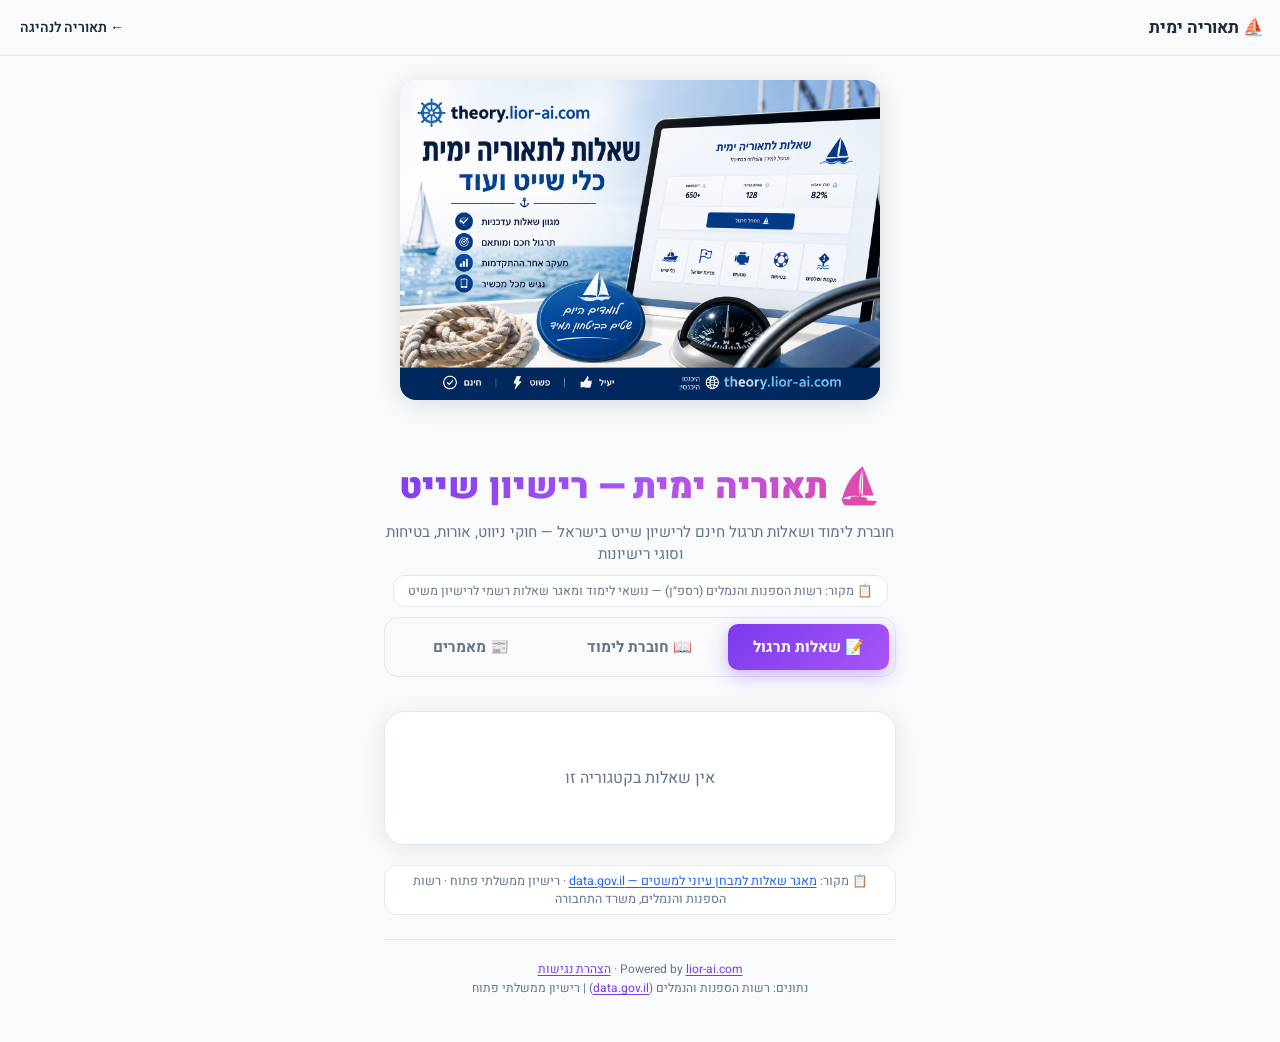
<file: sailing/index.html>
<!DOCTYPE html>
<html lang="he" dir="rtl">
<head>
<meta charset="UTF-8">
<meta name="viewport" content="width=device-width, initial-scale=1.0, maximum-scale=5.0">
<title>תאוריה ימית — רישיון שייט | theory.lior-ai.com</title>
<meta name="description" content="תרגול מבחן תאוריה ימית לרישיון שייט בישראל — שאלות מהמאגר הרשמי של רשות הספנות והנמלים, חוברת לימוד ומאמרים. חינם ובעברית.">
<meta name="keywords" content="שייט, רישיון שייט, תאוריה ימית, מבחן שייט, משיט, רשות הספנות, sailing license israel">
<link rel="canonical" href="https://theory.lior-ai.com/sailing/">
<meta property="og:title" content="תאוריה ימית — רישיון שייט | theory.lior-ai.com">
<meta property="og:description" content="שאלות תרגול מהמאגר הרשמי של רשות הספנות, חוברת לימוד ומאמרים — חינם!">
<meta property="og:url" content="https://theory.lior-ai.com/sailing/">
<meta property="og:type" content="website">
<meta property="og:locale" content="he_IL">
<meta property="og:image" content="https://theory.lior-ai.com/sailing-og.png">
<meta name="twitter:card" content="summary_large_image">
<meta name="twitter:title" content="תאוריה ימית — רישיון שייט | theory.lior-ai.com">
<meta name="twitter:description" content="שאלות תרגול מהמאגר הרשמי של רשות הספנות, חוברת לימוד ומאמרים — חינם!">
<meta name="twitter:image" content="https://theory.lior-ai.com/sailing-og.png">
<meta name="theme-color" content="#7c3aed">
<meta name="apple-mobile-web-app-capable" content="yes">
<meta name="apple-mobile-web-app-status-bar-style" content="default">
<link rel="preconnect" href="https://fonts.googleapis.com">
<link rel="preconnect" href="https://fonts.gstatic.com" crossorigin>
<link href="https://fonts.googleapis.com/css2?family=Heebo:wght@400;500;600;700;800;900&display=swap" rel="stylesheet">
<script type="application/ld+json">
{
  "@context": "https://schema.org",
  "@type": "Article",
  "headline": "תאוריה ימית — רישיון שייט בישראל",
  "description": "תרגול מבחן תאוריה ימית לרישיון שייט בישראל עם שאלות מהמאגר הרשמי, חוברת לימוד ומאמרים.",
  "url": "https://theory.lior-ai.com/sailing/",
  "author": {
    "@type": "Organization",
    "@id": "https://lior-ai.com/#organization",
    "name": "lior-ai",
    "alternateName": "lior-ai.com",
    "url": "https://lior-ai.com",
    "logo": "https://lior-ai.com/images/logo-lior-ai-512.png"
  },
  "publisher": {
    "@type": "Organization",
    "@id": "https://lior-ai.com/#organization",
    "name": "lior-ai",
    "alternateName": "lior-ai.com",
    "url": "https://lior-ai.com",
    "logo": "https://lior-ai.com/images/logo-lior-ai-512.png"
  },
  "inLanguage": "he",
  "datePublished": "2026-01-01",
  "dateModified": "2026-08-23"
}
</script>
<style>
*,*::before,*::after{box-sizing:border-box;margin:0;padding:0}
:root{
--bg-main:#f8fafc;
--bg-card:#ffffff;
--bg-card-hover:#faf5ff;
--primary:#7c3aed;
--primary-dark:#6d28d9;
--primary-light:#ede9fe;
--primary-gradient:linear-gradient(135deg,#7c3aed,#a855f7);
--green:#22c55e;
--green-light:#dcfce7;
--red:#ef4444;
--red-light:#fef2f2;
--amber:#f59e0b;
--amber-light:#fef3c7;
--blue:#2563eb;
--pink:#ec4899;
--text-primary:#1e293b;
--text-secondary:#64748b;
--text-muted:#64748b;
--border:#e2e8f0;
--shadow:0 4px 24px rgba(0,0,0,0.08);
--shadow-sm:0 1px 3px rgba(0,0,0,0.06);
--radius:16px;
--radius-sm:12px;
--radius-xs:8px;
--header-height:56px;
}
html{font-size:16px;-webkit-text-size-adjust:100%;scroll-behavior:smooth}
body{
font-family:'Heebo',-apple-system,BlinkMacSystemFont,'Segoe UI',Roboto,sans-serif;
background:var(--bg-main);
color:var(--text-primary);
min-height:100vh;min-height:100dvh;
overflow-x:hidden;
-webkit-font-smoothing:antialiased;
}
a{color:var(--primary);text-decoration:none}
a:hover{text-decoration:underline}
button{font-family:inherit;font-size:inherit;border:none;cursor:pointer;-webkit-tap-highlight-color:transparent;outline:none}
button:focus-visible{outline:2px solid var(--primary);outline-offset:2px}

/* Header */
.sail-header{
position:sticky;top:0;z-index:100;
background:rgba(248,250,252,0.92);
-webkit-backdrop-filter:blur(12px);backdrop-filter:blur(12px);
height:var(--header-height);
display:flex;align-items:center;justify-content:space-between;
padding:0 16px;border-bottom:1px solid var(--border);
}
.sail-header-title{font-size:17px;font-weight:700;display:flex;align-items:center;gap:8px}
.sail-header-back{background:none;color:var(--text-primary);font-size:14px;display:flex;align-items:center;gap:6px;padding:8px 4px;text-decoration:none;font-weight:600;transition:color .2s}
.sail-header-back:hover{color:var(--primary);text-decoration:none}

/* Content */
.sail-content{
min-height:calc(100vh - var(--header-height));
min-height:calc(100dvh - var(--header-height));
padding:16px;animation:pageIn .3s ease;
}
@keyframes pageIn{from{opacity:0;transform:translateY(12px)}to{opacity:1;transform:translateY(0)}}

/* Gradient Text */
.gradient-text{background:var(--primary-gradient);-webkit-background-clip:text;-webkit-text-fill-color:transparent;background-clip:text}

/* ===== Study Guide Styles ===== */
.study-hero{text-align:center;padding:30px 0 10px}
.study-hero h2{font-size:clamp(1.6rem,4.5vw,2.2rem);font-weight:900;background:linear-gradient(135deg,#7c3aed,#a855f7,#ec4899);-webkit-background-clip:text;-webkit-text-fill-color:transparent;margin-bottom:8px}
.study-hero .subtitle{color:var(--text-secondary);font-size:.95rem}
.study-source{display:inline-block;font-size:.78rem;color:var(--text-secondary);background:var(--bg-card);border:1px solid var(--border);border-radius:12px;padding:6px 14px;margin-top:10px}
.study-source a{color:var(--primary)}
.study-section{margin-bottom:16px}
.study-section-header{display:flex;align-items:center;gap:12px;padding:18px 20px;background:var(--bg-card);border:1px solid var(--border);border-radius:16px;cursor:pointer;transition:all .25s;user-select:none}
.study-section-header:hover{border-color:rgba(124,58,237,.3);background:var(--bg-card-hover)}
.study-section-header.open{border-radius:16px 16px 0 0;border-bottom-color:transparent;background:var(--primary-light)}
.study-section-icon{font-size:1.5rem;flex-shrink:0}
.study-section-title{flex:1;font-size:1.1rem;font-weight:800;color:var(--text-primary)}
.study-section-arrow{font-size:.8rem;color:var(--text-secondary);transition:transform .3s}
.study-section-header.open .study-section-arrow{transform:rotate(180deg)}
.study-section-body{display:none;padding:20px 22px;background:var(--bg-card);border:1px solid var(--border);border-top:none;border-radius:0 0 16px 16px}
.study-section-body.open{display:block;animation:studyFadeIn .3s}
@keyframes studyFadeIn{from{opacity:0}to{opacity:1}}
.study-topic{margin-bottom:20px}
.study-topic:last-child{margin-bottom:0}
.study-topic h4{font-size:1rem;font-weight:800;color:var(--primary);margin-bottom:8px;display:flex;align-items:center;gap:8px}
.study-topic h4::before{content:'';width:3px;height:16px;background:linear-gradient(180deg,var(--primary),#a855f7);border-radius:2px;flex-shrink:0}
.study-topic p,.study-topic li{font-size:.9rem;color:var(--text-primary);line-height:1.7;margin-bottom:6px}
.study-topic ul{list-style:none;padding:0}
.study-topic li{padding-right:18px;position:relative}
.study-topic li::before{content:'\25C6';position:absolute;right:0;color:var(--primary);font-size:.55rem;top:6px}
.study-table{width:100%;border-collapse:collapse;margin:12px 0;font-size:.85rem}
.study-table th{background:var(--primary-light);color:var(--primary);padding:10px 12px;text-align:right;font-weight:700;border:1px solid var(--border)}
.study-table td{padding:9px 12px;border:1px solid var(--border);color:var(--text-primary)}
.study-table tr:nth-child(even) td{background:var(--bg-main)}
.study-highlight{background:var(--primary-light);border:1px solid rgba(124,58,237,.2);border-radius:12px;padding:14px 16px;margin:12px 0;font-size:.88rem;line-height:1.6;color:var(--text-primary)}
.study-highlight strong{color:var(--primary)}
.study-link-practice{display:inline-flex;align-items:center;gap:6px;margin-top:12px;padding:8px 16px;background:var(--primary-gradient);color:#fff;border-radius:10px;font-size:.82rem;font-weight:700;text-decoration:none;cursor:pointer;border:none;font-family:inherit;transition:transform .15s,box-shadow .25s}
.study-link-practice:hover{transform:translateY(-1px);box-shadow:0 6px 16px rgba(124,58,237,.35)}
@media(max-width:600px){
  .study-section-header{padding:14px 16px;gap:10px}
  .study-section-title{font-size:.95rem}
  .study-section-body{padding:16px}
}

/* ===== Sailing Styles ===== */
.sail-quiz-box{background:var(--bg-card);border:1px solid var(--border);border-radius:20px;padding:24px;margin:20px 0;box-shadow:var(--shadow)}
.sail-quiz-progress{display:flex;justify-content:space-between;align-items:center;margin-bottom:16px;font-size:.85rem;color:var(--text-secondary)}
.sail-quiz-progress-bar{flex:1;height:6px;background:var(--border);border-radius:3px;margin:0 12px;overflow:hidden}
.sail-quiz-progress-fill{height:100%;background:var(--primary-gradient);border-radius:3px;transition:width .4s}
.sail-q-text{font-size:1.1rem;font-weight:700;color:var(--text-primary);margin-bottom:18px;line-height:1.6}
.sail-answers{display:flex;flex-direction:column;gap:10px}
.sail-answer{padding:14px 18px;background:var(--bg-main);border:2px solid var(--border);border-radius:14px;color:var(--text-primary);font-size:.95rem;font-weight:600;cursor:pointer;transition:all .25s;text-align:right;font-family:inherit;line-height:1.5}
.sail-answer:hover{border-color:rgba(124,58,237,.4);background:var(--primary-light)}
.sail-answer.selected{border-color:var(--primary);background:var(--primary-light)}
.sail-answer.correct{border-color:var(--green);background:var(--green-light);color:#166534}
.sail-answer.wrong{border-color:var(--red);background:var(--red-light);color:#991b1b}
.sail-answer[disabled]{cursor:default;pointer-events:none}
.sail-answer.disq{border-color:var(--red);background:var(--red-light);color:#991b1b;box-shadow:0 0 0 3px rgba(239,68,68,.25)}
.sail-disq-warn{margin-top:12px;padding:12px 16px;background:var(--red-light);border:2px solid var(--red);border-radius:12px;color:#991b1b;font-weight:700;font-size:.9rem;line-height:1.5}
.sail-disq-note{margin-top:12px;padding:10px 14px;background:var(--bg-main);border:1px dashed var(--border);border-radius:12px;color:var(--text-secondary);font-size:.82rem;line-height:1.5}
.sail-pool-note{text-align:center;font-size:.75rem;color:var(--text-muted);margin:-6px 0 14px;line-height:1.5}
.sail-quiz-actions{display:flex;gap:12px;margin-top:18px;justify-content:center;flex-wrap:wrap}
.sail-quiz-actions .sail-disq-warn,.sail-quiz-actions .sail-disq-note{width:100%;margin-top:0;text-align:right}
.sail-quiz-btn{padding:12px 28px;border:none;border-radius:12px;font-family:inherit;font-size:.95rem;font-weight:700;cursor:pointer;transition:all .25s}
.sail-quiz-btn.primary{background:var(--primary-gradient);color:#fff}
.sail-quiz-btn.primary:hover{transform:translateY(-2px);box-shadow:0 8px 20px rgba(124,58,237,.4)}
.sail-quiz-btn.secondary{background:var(--bg-main);color:var(--text-secondary);border:1px solid var(--border)}
.sail-quiz-btn.secondary:hover{color:var(--text-primary);border-color:var(--primary)}
.sail-result-box{text-align:center;padding:30px 20px}
.sail-result-score{font-size:3rem;font-weight:900;background:var(--primary-gradient);-webkit-background-clip:text;-webkit-text-fill-color:transparent}
.sail-result-text{font-size:1.1rem;color:var(--text-secondary);margin-top:8px}
.sail-mode-toggle{display:flex;gap:8px;background:var(--bg-main);border:1px solid var(--border);border-radius:14px;padding:6px;margin-bottom:20px}
.sail-mode-btn{flex:1;padding:12px;background:transparent;border:none;border-radius:10px;color:var(--text-secondary);font-size:.95rem;font-weight:700;cursor:pointer;transition:all .25s;font-family:inherit}
.sail-mode-btn.active{background:var(--primary-gradient);color:#fff;box-shadow:0 6px 18px rgba(124,58,237,.35)}
.sail-license-card{background:var(--bg-card);border:1px solid var(--border);border-radius:16px;padding:20px;margin-bottom:14px;transition:all .25s}
.sail-license-card:hover{border-color:rgba(124,58,237,.3)}
.sail-license-name{font-size:1.05rem;font-weight:800;color:var(--text-primary);margin-bottom:6px}
.sail-license-desc{font-size:.88rem;color:var(--text-secondary);line-height:1.6}
.sail-blog-card{background:var(--bg-card);border:1px solid var(--border);border-radius:20px;padding:24px;margin-bottom:16px;cursor:pointer;transition:all .3s}
.sail-blog-card:hover{border-color:rgba(124,58,237,.3);transform:translateY(-2px);box-shadow:var(--shadow)}
.sail-blog-title{font-size:1.15rem;font-weight:800;color:var(--text-primary);margin-bottom:8px}
.sail-blog-excerpt{font-size:.9rem;color:var(--text-secondary);line-height:1.6}
.sail-blog-meta{font-size:.78rem;color:var(--text-muted);margin-top:10px}
.sail-blog-full{display:none;margin-top:16px;padding-top:16px;border-top:1px solid var(--border)}
.sail-blog-full.open{display:block}
.sail-blog-full h3{font-size:1rem;font-weight:800;color:var(--primary);margin:18px 0 8px}
.sail-blog-full p,.sail-blog-full li{font-size:.9rem;color:var(--text-primary);line-height:1.7;margin-bottom:8px}
.sail-blog-full ul{list-style:none;padding:0}
.sail-blog-full li{padding-right:18px;position:relative}
.sail-blog-full li::before{content:'\25C6';position:absolute;right:0;color:var(--primary);font-size:.55rem;top:6px}
.sail-stat{display:inline-flex;align-items:center;gap:6px;padding:6px 14px;background:var(--primary-light);border:1px solid rgba(124,58,237,.2);border-radius:10px;font-size:.82rem;font-weight:700;color:var(--primary);margin:4px}
.sail-loader{text-align:center;padding:40px 20px}
.sail-loader .spinner{width:40px;height:40px;border:3px solid var(--border);border-top-color:var(--primary);border-radius:50%;animation:spin 1s linear infinite;margin:0 auto}
@keyframes spin{to{transform:rotate(360deg)}}

/* Footer */
.app-footer{
text-align:center;padding:20px 16px;
font-size:12px;color:var(--text-muted);line-height:1.6;
border-top:1px solid var(--border);margin-top:24px;
}
.app-footer img{width:20px;height:20px;vertical-align:middle;margin:0 4px}

/* Scrollbar */
::-webkit-scrollbar{width:4px}
::-webkit-scrollbar-track{background:transparent}
::-webkit-scrollbar-thumb{background:var(--border);border-radius:2px}

/* Responsive */
@media(min-width:640px){
  .sail-content{max-width:560px;margin:0 auto;padding:24px}
}
@media(max-width:600px){
  .sail-quiz-box{padding:18px}
  .sail-q-text{font-size:1rem}
  .sail-answer{padding:12px 14px;font-size:.9rem}
  .sail-result-score{font-size:2.4rem}
  .sail-mode-btn{font-size:.82rem;padding:10px 6px}
}
</style>
<style id="a11y-wave2">/* נגישות (ת״י 5568 / WCAG 2.0 AA): דילוג לתוכן + פוקוס נראה */
.skip-link{position:absolute;top:-200px;right:8px;z-index:2147483647;background:#111;color:#fff;padding:12px 18px;border-radius:8px;font-weight:700;text-decoration:none}
.skip-link:focus{top:8px;outline:3px solid #ffbf47;outline-offset:2px}
a:focus-visible,button:focus-visible,input:focus-visible,select:focus-visible,textarea:focus-visible,summary:focus-visible,[tabindex]:focus-visible{outline:3px solid #ffbf47;outline-offset:2px;box-shadow:0 0 0 6px #111}
.study-source a,footer a,p a{text-decoration:underline;text-underline-offset:2px}
#sail-content:focus{outline:none}
</style>
</head>
<body>
<a class="skip-link" href="#sail-content">דילוג לתוכן הראשי</a>

<header class="sail-header">
  <span class="sail-header-title">⛵ תאוריה ימית</span>
  <a href="/" class="sail-header-back">← תאוריה לנהיגה</a>
</header>

<main class="sail-content" id="sail-content" tabindex="-1">
  <div style="width:100%;max-width:900px;margin:0 auto 24px;padding:0 16px;">
    <img src="/sailing-og.png" alt="תאוריה ימית — שאלות לרישיון שייט" style="width:100%;border-radius:16px;box-shadow:0 4px 24px rgba(0,0,0,0.12);">
  </div>
  <div class="study-hero">
    <h2>⛵ תאוריה ימית — רישיון שייט</h2>
    <p class="subtitle">חוברת לימוד ושאלות תרגול חינם לרישיון שייט בישראל — חוקי ניווט, אורות, בטיחות וסוגי רישיונות</p>
    <div class="study-source">📋 מקור: רשות הספנות והנמלים (רספ״ן) — נושאי לימוד ומאגר שאלות רשמי לרישיון משיט</div>
  </div>

  <div class="sail-mode-toggle" role="tablist" aria-label="מצב תצוגה תאוריה ימית">
    <button class="sail-mode-btn active" data-sail-mode="quiz" role="tab" aria-selected="true">📝 שאלות תרגול</button>
    <button class="sail-mode-btn" data-sail-mode="study" role="tab" aria-selected="false">📖 חוברת לימוד</button>
    <button class="sail-mode-btn" data-sail-mode="blog" role="tab" aria-selected="false">📰 מאמרים</button>
  </div>

  <!-- Quiz Mode -->
  <div class="sail-mode-panel" data-sail-panel="quiz">
    <div style="display:flex;flex-wrap:wrap;gap:6px;margin-bottom:14px;justify-content:center" id="sailExamFilter"></div>
    <p class="sail-pool-note" id="sailPoolNote"></p>
    <div class="sail-quiz-box" id="sailQuizBox">
      <div class="sail-loader"><div class="spinner"></div><p style="margin-top:16px;color:var(--text-secondary)">טוען שאלות מהמאגר הרשמי של רשות הספנות...</p></div>
    </div>
    <div class="study-source" style="display:block;text-align:center;margin:12px 0">
      📋 מקור: <a href="https://data.gov.il/dataset/opercraft_tq" target="_blank" rel="noopener noreferrer" style="color:var(--blue)">מאגר שאלות למבחן עיוני למשטים — data.gov.il</a> · רישיון ממשלתי פתוח · רשות הספנות והנמלים, משרד התחבורה
    </div>
  </div>

  <!-- Study Guide Mode -->
  <div class="sail-mode-panel" data-sail-panel="study" style="display:none">

    <div class="study-section" id="sail-study-licenses">
      <div class="study-section-header" onclick="toggleStudy(this)">
        <span class="study-section-icon">🪪</span>
        <span class="study-section-title">סוגי רישיונות שייט בישראל</span>
        <span class="study-section-arrow">▼</span>
      </div>
      <div class="study-section-body">
      <div class="study-topic">
        <h4>כללי — תהליך הוצאת רישיון משיט</h4>
        <p>רישיון שייט (עד 24 מטר) בישראל מונפק על ידי רשות הספנות והנמלים (רספ"ן), ומחייב לרוב 4 שלבים: הנפקת "טופס כחול" (כשירות רפואית) ובדיקת רופא כולל בדיקת ראייה, מבחן עיוני (תאוריה), ומבחן מעשי (טסט בים).</p>
      </div>
      <div class="sail-license-card">
        <div class="sail-license-name">משיט 11 — אופנוע ים</div>
        <div class="sail-license-desc">גיל מינימלי 16. מתיר השטת אופנוע ים במימי חופים בלבד, ורק בשעות היום (מזריחה ועד שקיעה). רק בעל הרישיון רשאי להשיט את האופנוע, גם אם מרכיב נוסעים נוספים. גרירת סקי מים/אבוב מותרת רק באופנוע תלת-מושבי ובנוכחות איש צוות משגיח, ונדרש כיסוי ביטוחי נוסף.</div>
      </div>
      <div class="sail-license-card">
        <div class="sail-license-name">משיט 12 — סירה עוצמה א׳ (עד 150 כ״ס)</div>
        <div class="sail-license-desc">גיל מינימלי 17. מתיר השטת סירת מנוע עד 7 מטר עם הספק מנוע שאינו עולה על 150 כ״ס, במימי חופים בלבד. אינו מתיר השטת אופנוע ים. גרירת אבובים/סקי מים מותרת לשימוש פרטי בלבד (לא בשכר).</div>
      </div>
      <div class="sail-license-card">
        <div class="sail-license-name">משיט 13 — סירה עוצמה ב׳ (ללא הגבלת הספק)</div>
        <div class="sail-license-desc">גיל מינימלי 18. מתיר השטת סירת מנוע עד 8.5 מטר ללא הגבלת הספק מנוע, במימי חופים. דורש רישיון משיט 12 בוותק שנה לפחות. גרירת אטרקציות ימיות מותרת לשימוש פרטי בלבד.</div>
      </div>
      <div class="sail-license-card">
        <div class="sail-license-name">משיט 20 — סירת מנוע בשכר</div>
        <div class="sail-license-desc">גיל מינימלי 19. מתיר השטת סירת נוסעים בשכר בשיט חופי. דורש רישיון משיט 13, ותק שנה בסירות נוסעים, תעודת יושר מהמשטרה, והכשרת עזרה ראשונה והחייאה (22 שעות). מתיר גרירת אטרקציות ימיות (בננה, סקי מים, אבובים) למטרות מסחריות.</div>
      </div>
      <div class="sail-license-card">
        <div class="sail-license-name">משיט 21 — מפרשית לשיט חופי (בתי ספר ואגודות ספורט)</div>
        <div class="sail-license-desc">גיל מינימלי 16. הסמכה להשטת מפרשית לשיט חופי במסגרת בתי ספר ימיים ואגודות ספורט שקיבלו היתר מרספ"ן. חומר הלימוד נקבע על ידי המוסד המכשיר.</div>
      </div>
      <div class="sail-license-card">
        <div class="sail-license-name">משיט 30 — ספינת נוסעים עד 24 מטר (סקיפר)</div>
        <div class="sail-license-desc">גיל מינימלי 18. מתיר השטת כלי שיט עד 24 מטר, מנוע או מפרש, בשיט חופי עד 12 מייל מהחוף (לא כולל ספינות נוסעים בשכר, ולא אופנוע ים). מחייב מעבר 4 מבחנים עיוניים ומבחן מעשי אחד.</div>
      </div>
      <div class="sail-license-card">
        <div class="sail-license-name">משיט 40 — ספינת נוסעים בשכר</div>
        <div class="sail-license-desc">גיל מינימלי 20. מתיר השטת ספינת נוסעים בשכר (עד 55 נוסעים) בשיט חופי. דורש רישיון משיט 30 ו/או 60 בוותק שנתיים, תעודת יושר, אישור עבודה בוותק שנה, הכשרת עזרה ראשונה והחייאה (44 שעות), קורס השרדות בים וכיבוי אש, ותעודת שרת רדיו מוגבל (GMDSS).</div>
      </div>
      <div class="sail-license-card">
        <div class="sail-license-name">משיט 50 — ספינה גוררת לשיט חופי</div>
        <div class="sail-license-desc">גיל מינימלי 20. מתיר השטת ספינה גוררת בשיט חופי. דורש רישיון משיט 30 ו/או 60 בוותק שנתיים, ותק שנה בצוות סירה גוררת, תעודת יושר, הכשרת עזרה ראשונה והחייאה (44 שעות), קורס כיבוי אש והצלה, ותעודת שרת רדיו מוגבל.</div>
      </div>
      <div class="sail-license-card">
        <div class="sail-license-name">משיט 60 — שיט בינלאומי עד 24 מטר</div>
        <div class="sail-license-desc">גיל מינימלי 19. הרחבה של רישיון משיט 30 לשיט בינלאומי (מעבר לגבול ה-12 מייל). דורש רישיון משיט 30 בוותק שנה, ותק של 8 ימי הפלגה בינלאומיים, הכשרת עזרה ראשונה והחייאה (44 שעות) ותעודת שרת רדיו מוגבל.</div>
      </div>
      <button class="study-link-practice" onclick="sailSetMode('quiz')">📝 תרגלו שאלות בנושא רישיונות שייט ←</button>
      </div>
    </div>

    <div class="study-section" id="sail-study-rules">
      <div class="study-section-header" onclick="toggleStudy(this)">
        <span class="study-section-icon">⚖️</span>
        <span class="study-section-title">חוקי ניווט ימי</span>
        <span class="study-section-arrow">▼</span>
      </div>
      <div class="study-section-body">
      <div class="study-topic">
        <h4>עקרון זכות הקדימה בים</h4>
        <p>בניגוד לכביש, בים אין "זכות קדימה" מוחלטת — יש "כלי נותן דרך" (Give-way) ו"כלי שומר כיוון" (Stand-on). כלי נותן הדרך חייב לפעול מוקדם ובאופן מובהק כדי להימנע מהתנגשות; כלי שומר הכיוון ימשיך במהלכו אך חייב לפעול אם ברור שהכלי השני אינו נותן דרך כנדרש.</p>
      </div>
      <div class="study-topic">
        <h4>סדר עדיפויות בין סוגי כלי שיט</h4>
        <ul>
          <li>כלי מוגבל ביכולת תמרון (RAM) — עדיפות גבוהה ביותר</li>
          <li>כלי דיג פעיל (ברשתות/חכות פרוסות)</li>
          <li>כלי מפרש בהפלגה תחת מפרשים בלבד</li>
          <li>כלי מונע מנוע — עדיפות נמוכה ביותר, נותן דרך לכל האחרים</li>
        </ul>
        <div class="study-highlight">⚠️ כלל הבסיס: כלי מנוע נותן דרך למפרשית, אך מפרשית לעולם אינה "פטורה" — אם היא עוקפת כלי מנוע, היא הופכת לכלי הנותן דרך.</div>
      </div>
      <div class="study-topic">
        <h4>מפגש חזיתי (Head-On)</h4>
        <p>כששני כלי מנוע מתקרבים זה לזה ישירות ממול, שניהם פונים ימינה ועוברים זה את זה משמאל לשמאל (Port to Port) — בדיוק כמו נסיעה בכביש דו-סטרי.</p>
      </div>
      <div class="study-topic">
        <h4>מפגש חוצה (Crossing)</h4>
        <p>כששני כלי מנוע חוצים מסלולים באופן שעלול לגרום להתנגשות, הכלי שרואה את הכלי השני מצדו הימני חייב לתת לו זכות קדימה ולשמור מרחק — בדיוק כמו "ימין קודם" בצומת ללא רמזור.</p>
      </div>
      <div class="study-topic">
        <h4>עקיפה בים</h4>
        <p>כלי הבוחר לעקוף כלי אחר (מתקרב אליו מזווית של יותר מ-22.5 מעלות מאחורי הרוחב) הוא תמיד הכלי הנותן דרך, ללא קשר לסוגו, עד להשלמת העקיפה במלואה ובבטחה.</p>
      </div>
      <div class="study-topic">
        <h4>ניווט בערוצים צרים ומעגנים</h4>
        <ul>
          <li>בערוץ שיט צר יש לשוט קרוב ככל הניתן בבטחה לגבול הימני של הערוץ</li>
          <li>כלי החוצה ערוץ שיט צר חייב לתת דרך לכלים הנעים לאורכו</li>
          <li>כלי קטן אינו רשאי להפריע למעבר כלי הגדול המוגבל בשל שוקעו בערוץ צר</li>
          <li>אין לעגון בתוך ערוץ שיט מסומן או בכניסה למרינה</li>
        </ul>
      </div>
      <div class="study-topic">
        <h4>אותות קול לתמרון והתרעה</h4>
        <ul>
          <li>צפירה קצרה אחת — "אני פונה ימינה"</li>
          <li>שתי צפירות קצרות — "אני פונה שמאלה"</li>
          <li>שלוש צפירות קצרות — "המנוע שלי בהילוך אחורי"</li>
          <li>חמש (או יותר) צפירות קצרות ומהירות — אות סכנה או חוסר הבנת כוונות הכלי השני</li>
        </ul>
      </div>
      <div class="study-topic">
        <h4>מהירות בטוחה</h4>
        <p>יש לשוט תמיד במהירות המאפשרת נקיטת פעולה יעילה למניעת התנגשות, בהתחשב בראות, בצפיפות התנועה, במרחקי עצירה ובתנאי מזג האוויר והים.</p>
      </div>
      <button class="study-link-practice" onclick="sailSetMode('quiz')">📝 תרגלו שאלות בנושא חוקי ניווט ←</button>
      </div>
    </div>

    <div class="study-section" id="sail-study-lights">
      <div class="study-section-header" onclick="toggleStudy(this)">
        <span class="study-section-icon">🔦</span>
        <span class="study-section-title">אורות וסימני יום</span>
        <span class="study-section-arrow">▼</span>
      </div>
      <div class="study-section-body">
      <div class="study-topic">
        <h4>אורות ניווט בסיסיים</h4>
        <ul>
          <li><strong>אור ירוק</strong> — בצד ימין (סטארבורד) של הכלי, זווית 112.5 מעלות</li>
          <li><strong>אור אדום</strong> — בצד שמאל (פורט) של הכלי, זווית 112.5 מעלות</li>
          <li><strong>אור תורן לבן (Masthead)</strong> — מופנה קדימה, על כלי מנוע בהפלגה</li>
          <li><strong>אור אחורי לבן (Stern)</strong> — מופנה אחורה, זווית 135 מעלות</li>
        </ul>
        <div class="study-highlight">💡 שילוב האורות מאפשר לזהות בלילה את כיוון התנועה של כלי אחר: אור אדום מימינך פירושו שהכלי עלול לחצות לפניך.</div>
      </div>
      <div class="study-topic">
        <h4>הבדל בין כלי מנוע לכלי מפרש</h4>
        <p>כלי מנוע בהפלגה מציג אור תורן לבן קדמי בנוסף לאורות הצד והאור האחורי. כלי מפרש בהפלגה תחת מפרשים בלבד (ללא מנוע פועל) מציג רק אורות צד (ירוק/אדום) ואור אחורי לבן — ללא אור תורן קדמי, כדי לאפשר הבחנה בין השניים בלילה.</p>
      </div>
      <div class="study-topic">
        <h4>אור עגינה (Anchor Light)</h4>
        <p>כלי שיט העוגן בלילה חייב להציג אור לבן מעגלי (all-round) הנראה מכל הכיוונים. כלים מעל 50 מטר מציגים שני אורות כאלה — קדמי גבוה יותר מאחורי.</p>
      </div>
      <div class="study-topic">
        <h4>כלי שיט קטן (מתחת ל-7 מטר)</h4>
        <p>כלי שיט קטן שאינו יכול לשאת מערכת אורות מלאה רשאי להסתפק בפנס לבן זמין להצגה מיידית במקרה הצורך, בתנאי שמהירותו אינה עולה על 7 קשר.</p>
      </div>
      <div class="study-topic">
        <h4>סימני מצוקה ומצבים מיוחדים</h4>
        <ul>
          <li>כלי "אינו נשלט" (Not Under Command) — שני אורות אדומים מעגליים, זה מעל זה</li>
          <li>כלי מוגבל ביכולת תמרון (RAM) — אדום-לבן-אדום מעגליים אנכיים</li>
          <li>כלי דיג פעיל — אור ירוק ולבן (או אדום ולבן לגרירה)</li>
        </ul>
      </div>
      <div class="study-topic">
        <h4>צורות יום (Day Shapes)</h4>
        <p>ביום, במקום אורות, כלי שיט מציגים צורות שחורות גיאומטריות במקום גלוי:</p>
        <ul>
          <li><strong>כדור שחור</strong> — הכלי עוגן</li>
          <li><strong>חרוט הפוך (קונוס)</strong> — כלי מפרש המפעיל גם מנוע (Motor-Sailing)</li>
          <li><strong>שני כדורים</strong> — הכלי אינו נשלט</li>
          <li><strong>דגל צלילה (Alpha)</strong> — כחול-לבן, מציין צוללן במים בקרבת הכלי</li>
        </ul>
        <div class="study-highlight">⚠️ בראייה של דגל צלילה יש להאט מהירות ולשמור מרחק בטוח, לפי החוק.</div>
      </div>
      <button class="study-link-practice" onclick="sailSetMode('quiz')">📝 תרגלו שאלות בנושא אורות וסימני יום ←</button>
      </div>
    </div>

    <div class="study-section" id="sail-study-safety">
      <div class="study-section-header" onclick="toggleStudy(this)">
        <span class="study-section-icon">🛡️</span>
        <span class="study-section-title">בטיחות בים</span>
        <span class="study-section-arrow">▼</span>
      </div>
      <div class="study-section-body">
      <div class="study-topic">
        <h4>ציוד בטיחות חובה</h4>
        <ul>
          <li>אפוד הצלה אחד לכל נוסע, בגודל ומידה מתאימים</li>
          <li>מטף כיבוי אש מתאים לשריפות דלק וחשמל</li>
          <li>עוגן וחבל עוגן באורך מתאים לעומקי השיט</li>
          <li>מצוף הצלה (Life Buoy) לחילוץ אדם שנפל למים</li>
          <li>אמצעי איתות — משרוקית/צופר, פנס יד, זיקוקי מצוקה</li>
          <li>ערכת עזרה ראשונה בסיסית</li>
          <li>מכשיר קשר VHF ימי (חובה בכלים מסוימים)</li>
        </ul>
        <div class="study-highlight">💡 יש לבדוק תקינות ותוקף כל פריטי הבטיחות (במיוחד זיקוקים ומטפים) לפני כל יציאה לים.</div>
      </div>
      <div class="study-topic">
        <h4>איתותי מצוקה</h4>
        <ul>
          <li>זיקוקי מצוקה אדומים — איתות ראייה בלילה או ביום</li>
          <li>עשן כתום — איתות מצוקה ביום</li>
          <li>אות SOS במורס (···———···) באור, קול או רדיו</li>
          <li>הנפה חוזרת של הידיים לצדדים, או הנפה איטית של דגל בידיים פרושות</li>
          <li>דגל מצוקה בינלאומי — דגל ריבועי עם צורה עגולה מעליו/מתחתיו</li>
          <li>קריאת מצוקה בערוץ 16 ברדיו VHF: "Mayday, Mayday, Mayday"</li>
        </ul>
      </div>
      <div class="study-topic">
        <h4>איש בים (Man Overboard)</h4>
        <p>אם אדם נפל למים: יש לצעוק "איש בים!", להצביע ברציפות לכיוונו כדי לא לאבד אותו מהעין, להשליך לעברו מצוף הצלה, לבצע פנייה חדה לכיוונו ולגשת אליו באיטיות ומהכיוון שמאפשר לו לעלות בבטחה, תוך ניתוק המדחף בקרבתו.</p>
      </div>
      <div class="study-topic">
        <h4>מזג אוויר וים</h4>
        <ul>
          <li>יש לבדוק תחזית ים ואזהרות רשמיות לפני כל יציאה</li>
          <li>דגל אזהרה שחור/אדום בחוף מציין לרוב ים סוער ואיסור או הגבלת שייט</li>
          <li>עלייה פתאומית ברוח ובגלים עשויה להעיד על התקרבות סופה</li>
          <li>בהתדרדרות פתאומית של מזג האוויר — יש לחזור בזהירות לחוף/למעגן הקרוב וללבוש אפודי הצלה</li>
          <li>בערפל — יש להאט, להפעיל אותות קול ולהגביר ערנות</li>
        </ul>
      </div>
      <div class="study-topic">
        <h4>תקשורת וקשר ימי</h4>
        <p>מכשיר VHF ימי משמש לתקשורת שוטפת עם נמלים וכלי שיט אחרים, ולקריאת מצוקה בערוץ 16 הבינלאומי. עם קבלת קריאת מצוקה מכלי אחר — חובה לסייע ככל האפשר ולדווח לרשויות הים (למשל חיל הים או משמר החופים).</p>
      </div>
      <button class="study-link-practice" onclick="sailSetMode('quiz')">📝 תרגלו שאלות בנושא בטיחות בים ←</button>
      </div>
    </div>

    <div class="study-section" id="sail-study-vessel">
      <div class="study-section-header" onclick="toggleStudy(this)">
        <span class="study-section-icon">⚓</span>
        <span class="study-section-title">הכרת כלי השיט</span>
        <span class="study-section-arrow">▼</span>
      </div>
      <div class="study-section-body">
      <div class="study-topic">
        <h4>חלקי כלי השיט הבסיסיים</h4>
        <ul>
          <li><strong>חרטום (Bow)</strong> — החלק הקדמי של הסירה</li>
          <li><strong>ירכתיים (Stern)</strong> — החלק האחורי של הסירה</li>
          <li><strong>סטארבורד (ימין) ופורט (שמאל)</strong> — צידי הסירה, כאשר פונים קדימה לכיוון החרטום</li>
          <li><strong>סיפון (Deck)</strong> — המשטח העליון של הסירה</li>
          <li><strong>שדרית (Keel)</strong> — החלק התחתי המרכזי המייצב את הסירה במים</li>
          <li><strong>דוברה/גוף הסירה (Hull)</strong> — מבנה הסירה השוקע במים</li>
        </ul>
      </div>
      <div class="study-topic">
        <h4>מנוע ימי והנעה</h4>
        <p>רוב סירות הפנאי מונעות במנוע פנימי (Inboard) או חיצוני (Outboard) המחובר למדחף (פרופלור). יש לבצע בדיקת מנוע לפני כל הפלגה: מפלס שמן, מפלס דלק, מצננים, רצועות הנעה ותקינות כללית. מנוע תקין ומתוחזק הוא תנאי בסיסי לבטיחות בים.</p>
      </div>
      <div class="study-topic">
        <h4>הגה והיגוי</h4>
        <p>ההגה (Rudder) ממוקם בירכתי הסירה מתחת לקו המים, ומטה את זרם המים כדי לשנות כיוון. בסירות עם מנוע חיצוני, ההיגוי נעשה לרוב באמצעות סיבוב המנוע עצמו. חשוב לזכור שבמהירות נמוכה או ללא זרם מים על ההגה, יכולת ההיגוי פוחתת משמעותית.</p>
      </div>
      <div class="study-topic">
        <h4>ציוד עגינה וקשירה</h4>
        <ul>
          <li>עוגן מתאים לסוג קרקעית הים (חול, בוץ, אבנים)</li>
          <li>חבל עוגן (Rode) באורך פי 3-5 מעומק המים</li>
          <li>פנדרים (Fenders) — כריות הגנה בין הסירה לרציף</li>
          <li>חבלי קשירה (Mooring Lines) לחרטום, לירכתיים ולצדדים</li>
        </ul>
      </div>
      <div class="study-topic">
        <h4>מפרשים ותרנים (לכלי מפרש)</h4>
        <p>תורן (Mast) הוא העמוד האנכי הנושא את המפרשים. המפרש הראשי (Mainsail) מחובר לתורן ולבּוֹם (Boom), ומפרש החרטום (Jib/Genoa) פרוש בין התורן לחרטום. שינוי זווית המפרשים ביחס לרוח (טרימינג) מאפשר שליטה במהירות ובכיוון ההפלגה.</p>
      </div>
      <button class="study-link-practice" onclick="sailSetMode('quiz')">📝 תרגלו שאלות בנושא הכרת כלי השיט ←</button>
      </div>
    </div>

    <div class="study-section" id="sail-study-nav">
      <div class="study-section-header" onclick="toggleStudy(this)">
        <span class="study-section-icon">🧭</span>
        <span class="study-section-title">ניווט ומפות ימיות</span>
        <span class="study-section-arrow">▼</span>
      </div>
      <div class="study-section-body">
      <div class="study-topic">
        <h4>מצפן מגנטי</h4>
        <p>המצפן הימי מציין כיוון ביחס לצפון מגנטי. יש להבדיל בין "נטייה מגנטית" (Variation) — ההפרש בין צפון אמיתי לצפון מגנטי לפי המיקום הגאוגרפי, לבין "סטייה" (Deviation) — הפרש הנגרם מהשפעת מתכות וציוד חשמלי על הסירה עצמה.</p>
      </div>
      <div class="study-topic">
        <h4>מפות ימיות (Charts)</h4>
        <p>מפה ימית מציגה עומקי מים, סימני ניווט, מכשולים, קווי חוף ואזורים מוגבלים לשיט. יש ללמוד לזהות סימנים בסיסיים: קווי עומק (איזובאתים), סימוני שרטונות וסלעים, ומיקומי מגדלורים ומצופים.</p>
      </div>
      <div class="study-topic">
        <h4>מצופי ניווט (Buoys)</h4>
        <ul>
          <li>מצוף ירוק (שמאל) ומצוף אדום (ימין) — מסמנים את גבולות ערוץ השיט (לפי כיוון הכניסה מהים לנמל)</li>
          <li>מצוף צהוב — סימון מיוחד (אזור עוגן, גבול תרגילים וכד')</li>
          <li>מצוף מפוספס אדום-לבן — מציין ערוץ ראשי או מים בטוחים</li>
        </ul>
        <div class="study-highlight">💡 כלל הזכירה: "אדום ימין בחזרה מהים" — כשחוזרים מהים לנמל, המצוף האדום נשאר לימין.</div>
      </div>
      <div class="study-topic">
        <h4>ניווט לוויני (GPS)</h4>
        <p>מכשיר GPS ימי מספק מיקום מדויק, מהירות וכיוון תנועה, אך אינו תחליף למפה, למצפן ולערנות חזותית. תקלת חשמל או אובדן קליטה עלולים לנטרל אותו לחלוטין — לכן חשוב לדעת לנווט גם בשיטות בסיסיות.</p>
      </div>
      <div class="study-topic">
        <h4>ניווט משוער (Dead Reckoning)</h4>
        <p>שיטת ניווט המבוססת על חישוב מיקום נוכחי לפי מיקום ידוע קודם, כיוון שיוט, מהירות וזמן שחלף — ללא הסתמכות על GPS. שיטה חשובה כגיבוי במקרה של תקלה אלקטרונית.</p>
      </div>
      <div class="study-topic">
        <h4>מגדלורים ותאורת חופים</h4>
        <p>מגדלורים ומצופים מוארים מסומנים במפות הימיות לפי תבנית ההבהוב הייחודית שלהם (צבע, קצב ומרווחי הבהוב), המאפשרת לשייטים לזהות את מיקומם המדויק בלילה.</p>
      </div>
      <button class="study-link-practice" onclick="sailSetMode('quiz')">📝 תרגלו שאלות בנושא ניווט ומפות ימיות ←</button>
      </div>
    </div>

    <div class="study-source" style="display:block;text-align:center;margin:20px 0">
      📋 החומרים מבוססים על נושאי הלימוד הרשמיים של רשות הספנות והנמלים (רספ״ן) ועל כללי הניווט הימי הבינלאומיים (COLREGS). אינו תחליף לחומר הלימוד הרשמי או להכשרה מעשית עם מדריך מוסמך.
    </div>
  </div>

  <!-- Blog Mode -->
  <div class="sail-mode-panel" data-sail-panel="blog" style="display:none">
    <div class="sail-blog-card">
      <div class="sail-blog-title">🛥️ רישיון שייט בישראל 2026 — סוגים, עלויות ואיך מתחילים</div>
      <div class="sail-blog-excerpt">מדריך מלא לכל מי ששוקל להוציא רישיון שייט: אילו סוגי רישיונות קיימים, מה ההבדל בין משיט 12, 13, 30 ו-60, מה התהליך, וכמה זמן וכסף זה דורש.</div>
      <div class="sail-blog-meta">📅 עודכן 2026 · ⏱️ זמן קריאה כ-5 דקות</div>
      <div class="sail-blog-full">
        <p>שייט הוא אחד התחביבים הפופולריים ביותר בישראל, ולא פלא — עם קו חוף ארוך לאורך הים התיכון וים כנרת שוקק, יותר ויותר ישראלים בוחרים להוציא רישיון משיט ולצאת להפלגות עצמאיות. אבל בניגוד לרישיון נהיגה, עולם רישיונות השייט מורכב יותר, וכולל תשעה סוגי רישיונות שונים בהתאם לסוג כלי השיט, גודלו וטווח השיט המבוקש.</p>

        <h3>מה ההבדל בין סוגי הרישיונות?</h3>
        <p>הרישיון הבסיסי ביותר הוא <strong>משיט 11</strong> לאופנוע ים, החל מגיל 16. מי שרוצה להשיט סירת מנוע קטנה יבחר במשיט 12 (עד 150 כ"ס) או משיט 13 (ללא הגבלת הספק, לאחר ותק במשיט 12). מי שמעוניין להפליג רחוק יותר מהחוף ובכלים גדולים יותר יזדקק לרישיון סקיפר — משיט 30 (עד 12 מייל מהחוף) או משיט 60 (שיט בינלאומי). קיימים גם רישיונות ייעודיים לעבודה מסחרית: משיט 20 לסירת נוסעים בשכר, משיט 40 לספינת נוסעים בשכר, ומשיט 50 לספינה גוררת.</p>

        <h3>איך מוציאים רישיון שייט?</h3>
        <ul>
          <li>הנפקת "טופס כחול" — אישור כשירות רפואית מרופא, כולל בדיקת ראייה</li>
          <li>לימוד לקראת מבחן עיוני (תאוריה) — חוקי ניווט, אורות, בטיחות והכרת כלי השיט</li>
          <li>מעבר מבחן עיוני ברשות הספנות והנמלים (רספ"ן)</li>
          <li>הכשרה מעשית עם מדריך מוסמך</li>
          <li>מבחן מעשי (טסט) בים</li>
        </ul>

        <h3>כמה זמן וכסף זה לוקח?</h3>
        <p>התהליך המלא, מהרשמה ועד קבלת הרישיון, אורך בדרך כלל בין חודש לשלושה חודשים, בהתאם לזמינות ולסוג הרישיון. העלות משתנה בהתאם לבית הספר לשייט ולסוג הרישיון, ונעה בדרך כלל בין כמה מאות לכמה אלפי שקלים עבור השיעורים, המבחנים והביטוח הנדרש.</p>

        <h3>איך מתכוננים למבחן העיוני?</h3>
        <p>מבחן התאוריה לרישיון שייט בודק ידע בחוקי ניווט ימי (זכות קדימה), אורות וסימני יום, ציוד בטיחות חובה, איתותי מצוקה, עגינה, מזג אוויר וניווט בסיסי. באתר זה תוכלו לתרגל חינם למעלה מ-1,100 שאלות מהמאגר הרשמי (עד 50 שאלות בכל סבב), וללמוד את כל הנושאים בחוברת לימוד מסודרת — כדי להגיע מוכנים למבחן ולים.</p>
      </div>
    </div>
    <div class="sail-blog-card">
      <div class="sail-blog-title">📝 שאלות תאוריה שייט — תרגול חינם מהמאגר הרשמי</div>
      <div class="sail-blog-excerpt">איך נראה מבחן התאוריה לרישיון שייט, אילו נושאים הוא כולל, וטיפים לתרגול יעיל לפני המבחן ברשות הספנות והנמלים.</div>
      <div class="sail-blog-meta">📅 עודכן 2026 · ⏱️ זמן קריאה כ-4 דקות</div>
      <div class="sail-blog-full">
        <p>מבחן התאוריה לרישיון שייט הוא שלב מרכזי בדרך לקבלת רישיון משיט, ולעיתים קרובות הוא גם השלב שגורם למועמדים הכי הרבה חשש. הבשורה הטובה: מדובר בחומר לימוד ברור ומוגדר, וברגע שמבינים את העקרונות, קל הרבה יותר לזכור אותם.</p>

        <h3>אילו נושאים כלולים במבחן?</h3>
        <ul>
          <li>חוקי ניווט ימי — זכות קדימה, מפגש חזיתי, מפגש חוצה, עקיפה וניווט בערוצים צרים</li>
          <li>אורות ניווט וצורות יום — זיהוי כלי שיט בלילה וביום</li>
          <li>ציוד בטיחות חובה — אפודי הצלה, מטפים, אמצעי איתות</li>
          <li>איתותי מצוקה — זיקוקים, אותות קול, אותות ידיים ורדיו</li>
          <li>עגינה, מזג אוויר וניווט בסיסי — מצפן, מפות ימיות ומצופים</li>
        </ul>

        <h3>איך לתרגל בצורה יעילה?</h3>
        <p>הדרך הטובה ביותר להתכונן היא שילוב של קריאת חומר תאורטי מסודר עם תרגול שאלות אמת חוזר ונשנה — כך המוח לומד לזהות דפוסי שאלות ולא רק לשנן עובדות בודדות. חשוב לענות על שאלות במגוון נושאים, ולא להתמקד רק בנושא אחד, כי מבחן התאוריה בפועל משלב שאלות מכל התחומים.</p>

        <h3>תרגול חינם באתר</h3>
        <p>במערכת התאוריה הימית שלנו תוכלו לתרגל עד 50 שאלות בעברית בכל סבב, מתוך למעלה מ-1,100 שאלות מהמאגר הרשמי, מכוסות בארבע תשובות אפשריות לכל שאלה, עם משוב מיידי על כל תשובה ותוצאה מסכמת בסוף כל סבב. שאלות עם תשובה פוסלת (חוקי דרך, מצוקה) מסומנות במיוחד — במבחן האמיתי בחירה בתשובה פוסלת מכשילה את המבחן כולו, גם אם שאר התשובות נכונות. השאלות מתערבבות בכל ריצה כדי לחזק את ההבנה ולא רק את השינון, ואת כל הרקע התיאורטי תוכלו למצוא בחוברת הלימוד המלווה, המחולקת לפי נושאים לצורך למידה נוחה.</p>
      </div>
    </div>
    <div class="sail-blog-card">
      <div class="sail-blog-title">🦺 ציוד בטיחות חובה בסירה — הרשימה המלאה</div>
      <div class="sail-blog-excerpt">רשימת ציוד הבטיחות שחייב להיות בכל כלי שיט לפני יציאה לים — מאפודי הצלה ועד אמצעי איתות מצוקה, ולמה כל פריט חשוב.</div>
      <div class="sail-blog-meta">📅 עודכן 2026 · ⏱️ זמן קריאה כ-4 דקות</div>
      <div class="sail-blog-full">
        <p>לפני כל יציאה לים — בין אם מדובר בהפלגת פנאי קצרה ובין אם בשיט מסחרי — יש לוודא שכלי השיט מצויד בכל ציוד הבטיחות הנדרש. מעבר לחובה החוקית, מדובר בציוד שיכול להציל חיים במקרה חירום.</p>

        <h3>אפודי הצלה</h3>
        <p>הפריט הבסיסי והחשוב ביותר: אפוד הצלה אחד לכל נוסע, במידה מתאימה למשקלו. חשוב לבדוק תקינות ותוקף האפודים מדי פעם, ולא להסתפק באפודים בלויים או קרועים.</p>

        <h3>אמצעי כיבוי אש</h3>
        <p>מטף כיבוי אש מתאים לשריפות דלק וחשמל הוא חובה בכל כלי שיט ממונע. יש לוודא שהמטף בתוקף ונגיש בקלות במקרה חירום.</p>

        <h3>ציוד עגינה וחילוץ</h3>
        <ul>
          <li>עוגן וחבל עוגן באורך מתאים לעומקי השיט</li>
          <li>מצוף הצלה (Life Buoy) לחילוץ מהיר של אדם שנפל למים</li>
          <li>חבל גרירה או קשירה נוסף</li>
        </ul>

        <h3>אמצעי איתות ותקשורת</h3>
        <ul>
          <li>משרוקית או צופר לאיתות קולי</li>
          <li>פנס יד לאיתות אור בלילה</li>
          <li>זיקוקי מצוקה אדומים בתוקף</li>
          <li>מכשיר קשר VHF ימי, במיוחד לשיט רחוק מהחוף</li>
        </ul>

        <h3>עזרה ראשונה ותחזוקה</h3>
        <p>ערכת עזרה ראשונה בסיסית עם תחבושות וחומרי חיטוי חייבת להיות זמינה בכל הפלגה. מומלץ גם לבדוק לפני כל יציאה את תקינות המנוע, מפלס הדלק ותחזית הים — כי ציוד בטיחות טוב לא מפצה על יציאה בתנאים מסוכנים.</p>

        <p>זכרו: ציוד הבטיחות אינו טופס לסימון — הוא ההבדל בין אירוע חירום מנוהל לאסון. בדקו, תחזקו והחליפו ציוד פג תוקף לפני כל שיט.</p>
      </div>
    </div>
  </div>

  <footer class="app-footer">
    Powered by <a href="https://lior-ai.com" target="_blank" rel="noopener">lior-ai.com</a> · <a href="https://lior-ai.com/accessibility-statement/">הצהרת נגישות</a><br>
    נתונים: רשות הספנות והנמלים (<a href="https://data.gov.il/dataset/opercraft_tq" target="_blank" rel="noopener">data.gov.il</a>) | רישיון ממשלתי פתוח
  </footer>
</main>

<script>
/* ============================================================
   SAILING STANDALONE PAGE
   ============================================================ */
var SAIL_QUESTIONS=[];
var sailQuizOrder=[];
var sailQuizIdx=0;
var sailQuizScore=0;
var sailQuizAnswered=false;
var sailQuizWrong=[];
var sailQuestionsLoaded=false;
var sailQuizTotal=50; /* updated dynamically after load */
var sailExamFilter='all';
var sailExcludedCount=0;

function toggleStudy(el){
  el.classList.toggle('open');
  var body=el.nextElementSibling;
  body.classList.toggle('open');
}

function initSailingEvents(){
  document.querySelectorAll('.sail-mode-btn').forEach(function(btn){
    btn.addEventListener('click',function(){sailSetMode(btn.getAttribute('data-sail-mode'))});
  });
  document.querySelectorAll('.sail-blog-card').forEach(function(card){
    card.addEventListener('click',function(){
      var full=card.querySelector('.sail-blog-full');
      if(full) full.classList.toggle('open');
    });
  });
}

function sailShuffle(arr){
  var a=arr.slice();
  for(var i=a.length-1;i>0;i--){
    var j=Math.floor(Math.random()*(i+1));
    var tmp=a[i];a[i]=a[j];a[j]=tmp;
  }
  return a;
}

async function sailLoadQuestions(){
  if(sailQuestionsLoaded)return;
  var box=document.getElementById('sailQuizBox');
  if(box)box.innerHTML='<div class="sail-loader"><div class="spinner"></div><p style="margin-top:16px;color:var(--text-secondary)">טוען שאלות מהמאגר הרשמי של רשות הספנות...</p></div>';
  try{
    var allRecs=[];
    var offset=0;
    var batchSize=500;
    while(true){
      var url='https://data.gov.il/api/3/action/datastore_search?resource_id=d99b5fcb-b906-461e-a386-dcaffa13f9ac&limit='+batchSize+'&offset='+offset;
      var resp=await fetch(url);
      var data=await resp.json();
      var recs=data.result.records;
      if(!recs||recs.length===0)break;
      allRecs=allRecs.concat(recs);
      offset+=batchSize;
      if(recs.length<batchSize)break;
    }
    var questions=[];
    var curQ=null;
    for(var ri=0;ri<allRecs.length;ri++){
      var r=allRecs[ri];
      var qText=(r.Questions||'').trim();
      var desc=(r.Description||'').trim();
      var ans=(r.Answer||'').trim();
      var cat=(r.Category||'').trim();
      var exam=(r.Exam_Types||'').trim();
      var dq=(r.Disqualification_Answer||'').trim()==='+';
      if(qText){
        if(curQ&&curQ.a.length>=3&&curQ.c>=0)questions.push(curQ);
        curQ={q:qText,a:[],c:-1,cat:cat,exam:exam,dq:[]};
        if(desc){curQ.a.push(desc);if(ans==='+')curQ.c=curQ.a.length-1;if(dq)curQ.dq.push(curQ.a.length-1);}
      }else if(desc&&curQ){
        curQ.a.push(desc);
        if(ans==='+')curQ.c=curQ.a.length-1;
        if(dq)curQ.dq.push(curQ.a.length-1);
      }
    }
    if(curQ&&curQ.a.length>=3&&curQ.c>=0)questions.push(curQ);
    SAIL_QUESTIONS=questions.filter(function(q){
      var all=q.q+' '+q.a.join(' ');
      return !/תמונה|ציור|תרשים|picture/i.test(all)&&q.q.length>=15;
    });
    sailExcludedCount=questions.length-SAIL_QUESTIONS.length;
    sailQuizTotal=Math.min(50,SAIL_QUESTIONS.length);
    sailQuestionsLoaded=true;
    sailBuildExamFilter();
  }catch(e){
    console.error('Failed to load sailing questions:',e);
    if(box)box.innerHTML='<div style="text-align:center;padding:30px;color:var(--text-secondary)"><p>⚠️ שגיאה בטעינת השאלות. נסו לרענן את הדף.</p><button class="sail-quiz-btn primary" onclick="sailQuestionsLoaded=false;sailLoadQuestions().then(function(){sailStartQuiz()})">🔄 נסה שוב</button></div>';
  }
}

function sailBuildExamFilter(){
  var filterEl=document.getElementById('sailExamFilter');
  if(!filterEl)return;
  var exams={};
  for(var i=0;i<SAIL_QUESTIONS.length;i++){
    var e=SAIL_QUESTIONS[i].exam||'אחר';
    exams[e]=(exams[e]||0)+1;
  }
  var html='<button class="sail-quiz-btn '+(sailExamFilter==='all'?'primary':'secondary')+'" data-exam="all" style="font-size:.8rem;padding:8px 14px">הכל ('+SAIL_QUESTIONS.length+')</button>';
  var mainExams=['עיוני ימאות א','עוצמה ב','עיוני ימאות ב','עיוני ימאות ג','עיוני ניווט ב (מכשירים)','עיוני מכונאות'];
  for(var mi=0;mi<mainExams.length;mi++){
    var me=mainExams[mi];
    if(exams[me]){
      var shortName=me.replace('עיוני ','').replace(' (מכשירים)','');
      var cnt=0;for(var qi=0;qi<SAIL_QUESTIONS.length;qi++){if(SAIL_QUESTIONS[qi].exam&&SAIL_QUESTIONS[qi].exam.indexOf(me)>=0)cnt++;}
      html+='<button class="sail-quiz-btn '+(sailExamFilter===me?'primary':'secondary')+'" data-exam="'+me+'" style="font-size:.8rem;padding:8px 14px">'+shortName+' ('+cnt+')</button>';
    }
  }
  filterEl.innerHTML=html;
  var noteEl=document.getElementById('sailPoolNote');
  if(noteEl)noteEl.innerHTML=sailExcludedCount>0?'המאגר הרשמי כולל עוד '+sailExcludedCount+' שאלות עם תמונה/תרשים שאינן מוצגות כאן (המבחן בפועל כולל גם אותן) · שאלות מסומנות "פוסלת" — טעות בהן מכשילה את המבחן כולו':'';
  filterEl.querySelectorAll('.sail-quiz-btn').forEach(function(btn){
    btn.addEventListener('click',function(){
      sailExamFilter=btn.getAttribute('data-exam');
      sailBuildExamFilter();
      sailStartQuiz();
    });
  });
}

function sailGetFilteredQuestions(){
  if(sailExamFilter==='all')return SAIL_QUESTIONS;
  return SAIL_QUESTIONS.filter(function(q){return q.exam&&q.exam.indexOf(sailExamFilter)>=0});
}

function sailStartQuiz(){
  var filtered=sailGetFilteredQuestions();
  if(filtered.length===0){
    var box=document.getElementById('sailQuizBox');
    if(box)box.innerHTML='<div style="text-align:center;padding:30px;color:var(--text-secondary)">אין שאלות בקטגוריה זו</div>';
    return;
  }
  var indices=sailShuffle(filtered.map(function(_,i){return i}));
  sailQuizOrder=indices.slice(0,Math.min(sailQuizTotal,filtered.length));
  sailQuizIdx=0;
  sailQuizScore=0;
  sailQuizAnswered=false;
  sailQuizWrong=[];
  sailRenderQuestion();
}

function sailRenderQuestion(){
  var box=document.getElementById('sailQuizBox');
  if(!box)return;
  var filtered=sailGetFilteredQuestions();
  if(sailQuizIdx>=sailQuizOrder.length){
    sailRenderResult();
    return;
  }
  sailQuizAnswered=false;
  var qIndex=sailQuizOrder[sailQuizIdx];
  var q=filtered[qIndex];
  var total=sailQuizOrder.length;
  var pct=Math.round((sailQuizIdx/total)*100);
  var optOrder=sailShuffle(q.a.map(function(_,i){return i}));
  var catBadge=q.cat?'<span class="sail-stat" style="margin-bottom:12px;display:inline-block">'+q.cat+'</span>':'';
  if(q.dq&&q.dq.length)catBadge+='<span class="sail-stat" style="margin-bottom:12px;display:inline-block;background:var(--red-light);border-color:var(--red);color:#991b1b">⚠️ שאלה עם תשובה פוסלת</span>';
  var answersHtml='';
  for(var oi=0;oi<optOrder.length;oi++){
    answersHtml+='<button class="sail-answer" data-oi="'+optOrder[oi]+'">'+q.a[optOrder[oi]]+'</button>';
  }
  box.innerHTML='<div class="sail-quiz-progress"><span>שאלה '+(sailQuizIdx+1)+' מתוך '+total+'</span><div class="sail-quiz-progress-bar"><div class="sail-quiz-progress-fill" style="width:'+pct+'%"></div></div><span>ניקוד: '+sailQuizScore+'</span></div>'+catBadge+'<div class="sail-q-text">'+q.q+'</div><div class="sail-answers" id="sailAnswers">'+answersHtml+'</div><div class="sail-quiz-actions" id="sailQuizActions"></div>';
  box.querySelectorAll('.sail-answer').forEach(function(btn){
    btn.addEventListener('click',function(){sailSelectAnswer(btn,qIndex)});
  });
  window.scrollTo({top:box.offsetTop-20,behavior:'smooth'});
}

function sailSelectAnswer(btn,qIndex){
  if(sailQuizAnswered)return;
  sailQuizAnswered=true;
  var filtered=sailGetFilteredQuestions();
  var q=filtered[qIndex];
  var chosenOi=parseInt(btn.getAttribute('data-oi'),10);
  var isCorrect=chosenOi===q.c;
  if(isCorrect)sailQuizScore++;
  else sailQuizWrong.push(qIndex);
  document.querySelectorAll('#sailAnswers .sail-answer').forEach(function(b){
    b.setAttribute('disabled','disabled');
    var oi=parseInt(b.getAttribute('data-oi'),10);
    if(oi===q.c)b.classList.add('correct');
    else if(b===btn)b.classList.add('wrong');
    if(q.dq&&q.dq.indexOf(oi)>=0){b.classList.add('disq');b.innerHTML='⛔ '+b.innerHTML+' <small style="font-weight:600">(תשובה פוסלת)</small>';}
  });
  var isDisq=q.dq&&q.dq.indexOf(chosenOi)>=0;
  var disqHtml='';
  if(isDisq)disqHtml='<div class="sail-disq-warn">⛔ תשובה זו פוסלת את המבחן! במבחן האמיתי של רשות הספנות, בחירה בתשובה פוסלת מכשילה את כל המבחן — גם אם שאר התשובות נכונות.</div>';
  else if(q.dq&&q.dq.length)disqHtml='<div class="sail-disq-note">💡 שימו לב: בשאלה זו יש תשובה פוסלת (מסומנת ⛔). במבחן האמיתי, בחירה בה מכשילה את המבחן כולו.</div>';
  var actions=document.getElementById('sailQuizActions');
  var isLast=sailQuizIdx>=sailQuizOrder.length-1;
  actions.innerHTML=disqHtml+'<button class="sail-quiz-btn primary" id="sailNextBtn">'+(isLast?'סיום ותוצאה':'השאלה הבאה ←')+'</button>';
  document.getElementById('sailNextBtn').addEventListener('click',function(){
    sailQuizIdx++;
    sailRenderQuestion();
  });
}

function sailRenderResult(){
  var box=document.getElementById('sailQuizBox');
  if(!box)return;
  var total=sailQuizOrder.length;
  var pct=Math.round((sailQuizScore/total)*100);
  var msg='כל הכבוד! אתם בדרך הנכונה לרישיון שייט 🎉';
  if(pct<50)msg='כדאי לחזור על החומר בחוברת הלימוד ולנסות שוב 💪';
  else if(pct<80)msg='תוצאה טובה! עוד קצת תרגול ותהיו מוכנים למבחן 👍';
  var filtered=sailGetFilteredQuestions();
  box.innerHTML='<div class="sail-result-box"><div class="sail-result-score">'+sailQuizScore+'/'+total+'</div><div class="sail-result-text">'+pct+'% תשובות נכונות</div><p style="margin-top:14px;color:var(--text-primary)">'+msg+'</p><div class="sail-quiz-actions" style="flex-wrap:wrap"><button class="sail-quiz-btn primary" id="sailRestartBtn">🔄 סבב שאלות חדש</button><button class="sail-quiz-btn secondary" id="sailToStudyBtn">📖 לחוברת הלימוד</button></div><p style="margin-top:16px;font-size:.78rem;color:var(--text-muted)">מתוך '+filtered.length+' שאלות בקטגוריה הנבחרת · '+SAIL_QUESTIONS.length+' שאלות במאגר הרשמי</p></div>';
  document.getElementById('sailRestartBtn').addEventListener('click',sailStartQuiz);
  var toStudyBtn=document.getElementById('sailToStudyBtn');
  if(toStudyBtn)toStudyBtn.addEventListener('click',function(){sailSetMode('study')});
  window.scrollTo({top:box.offsetTop-20,behavior:'smooth'});
}

function sailSetMode(mode){
  document.querySelectorAll('.sail-mode-btn').forEach(function(b){
    b.classList.toggle('active',b.getAttribute('data-sail-mode')===mode);
  });
  document.querySelectorAll('.sail-mode-panel').forEach(function(p){
    p.style.display=(p.getAttribute('data-sail-panel')===mode)?'':'none';
  });
  if(mode==='quiz'&&!sailQuestionsLoaded){
    sailLoadQuestions().then(function(){sailStartQuiz()});
  }else if(mode==='quiz'&&sailQuizOrder.length===0){
    sailStartQuiz();
  }
}

/* Init */
initSailingEvents();
sailLoadQuestions().then(function(){sailStartQuiz()});
</script>
</body>
</html>
</file>
<file: assets/floats.css>
/* ============================================================
   lior-ai estate - floating controls layer.
   SINGLE SOURCE OF TRUTH for every fixed control in the corners:
   accessibility FAB, Aria chat launcher, share FAB, WhatsApp,
   the disclaimer badge and the fixed legal bar.

   This file is byte-identical across convert, stocks, flights and
   every other repo that carries it. It is copied into each repo
   rather than linked cross-origin on purpose: a stylesheet fetched
   from another site would put every page load at the mercy of that
   origin, and a fixed-position layout is exactly the thing you do
   not want to lose to a failed request. When the convention
   changes, change it in every repo that carries this file.

   Link it from the HTML head, never inject it from JavaScript.
   HTML is served must-revalidate; a script that injects the link
   is cached for two hours, so a JS-injected layer silently does
   nothing for returning visitors after a change.

   Accessibility, Aria and share each own a slot along the
   bottom-start edge; WhatsApp is pinned to the bottom-end corner.
   All of them clear the fixed legal bar, which owns the very
   bottom strip of the viewport.

   Positions are physical (left/right), never logical, so RTL and
   LTR language pages lay out identically.

   Declared with high specificity on purpose: it must beat the
   per-page inline patches, the Netlify snippet styles and the
   styles injected at runtime by the shared accessibility widget
   and the Aria widget. Never depend on either widget's internals
   - they are shared with client sites and can change without
   warning.

   Slots are spaced for a 72px worst-case control width, so this
   still holds if the shared accessibility widget changes size.
   ============================================================ */
/* A fixed-position layer only holds if the initial containing block
   still matches the viewport. Any horizontal overflow on an RTL page
   grows the scroll area to the left, offsets html, and drags every
   fixed control off-screen with it - that is exactly how flights lost
   its accessibility button at 375px (FAB at x=-79, unreachable on
   every phone). No !important: a page that genuinely needs to scroll
   sideways can still override this. */
html{overflow-x:hidden}
html body{--lior-float-b:50px}
@media (max-width:640px){html body{--lior-float-b:72px}}
/* the legal bar must not paint over the controls or over the
   accessibility / Aria dialogs, which sit below 100000 */
html body #lior-legal-footer{z-index:89!important}
/* #a11yFab.a11y-fab is repeated deliberately: several sites carry a
   legacy per-page patch selecting exactly that, and an id+class
   selector outranks "html body #id". This layer has to win. */
html body #a11yFab,
html body #a11yFab.a11y-fab,
html body .a11y-fab{position:fixed!important;top:auto!important;right:auto!important;bottom:var(--lior-float-b)!important;left:16px!important;z-index:100000!important}
/* The panel must never be wider than the viewport. When it was, the
   RTL scroll area grew to the left and dragged the fixed FAB clean
   off the screen at 375px - the accessibility control was present
   in the DOM and unreachable on every phone. */
html body #a11yPanel,
html body .a11y-panel{max-width:calc(100vw - 24px)!important}
html body #xa-launcher{position:fixed!important;top:auto!important;right:auto!important;bottom:var(--lior-float-b)!important;left:96px!important;z-index:99998!important}
/* the launcher's text pill overlaps the share button on desktop widths */
html body #xa-launcher .xa-label{display:none!important}
html body #xa-proactive{top:auto!important;right:auto!important;left:16px!important;bottom:calc(var(--lior-float-b) + 150px)!important}
html body #lior-share,
html body #shareFab,
html body #share-fab{position:fixed!important;inset-inline-start:auto!important;inset-inline-end:auto!important;top:auto!important;right:auto!important;bottom:var(--lior-float-b)!important;left:172px!important;z-index:92!important}
html body .wa-float,
html body .wa-fab,
html body #wa-fab,
html body #waFloat,
html body #whatsapp-float{position:fixed!important;inset-inline-start:auto!important;inset-inline-end:auto!important;top:auto!important;left:auto!important;bottom:var(--lior-float-b)!important;right:24px!important;z-index:90!important}
/* Disclaimer badge rides above the row, clear of every control */
/* Aria also ships a second, mobile-only launcher (#aria-fab) that is
   separate from #xa-launcher. It gets a fourth slot of its own - on
   stocks it shared slot three with the share FAB and the two sat on
   top of each other. */
html body #aria-fab{position:fixed!important;inset-inline-start:auto!important;inset-inline-end:auto!important;top:auto!important;right:auto!important;bottom:var(--lior-float-b)!important;left:248px!important;z-index:91!important}
html body #lior-disclaimer-badge{left:auto!important;right:12px!important;bottom:calc(var(--lior-float-b) + 78px)!important}
@media (max-width:400px){
  html body #a11yFab,html body #a11yFab.a11y-fab,html body .a11y-fab{left:12px!important}
  html body #xa-launcher{left:84px!important}
  html body #lior-share,html body #shareFab,html body #share-fab{left:152px!important}
  html body #aria-fab{left:220px!important}
  html body .wa-float,html body .wa-fab,html body #wa-fab,html body #waFloat,html body #whatsapp-float{right:12px!important}
}
</file>
